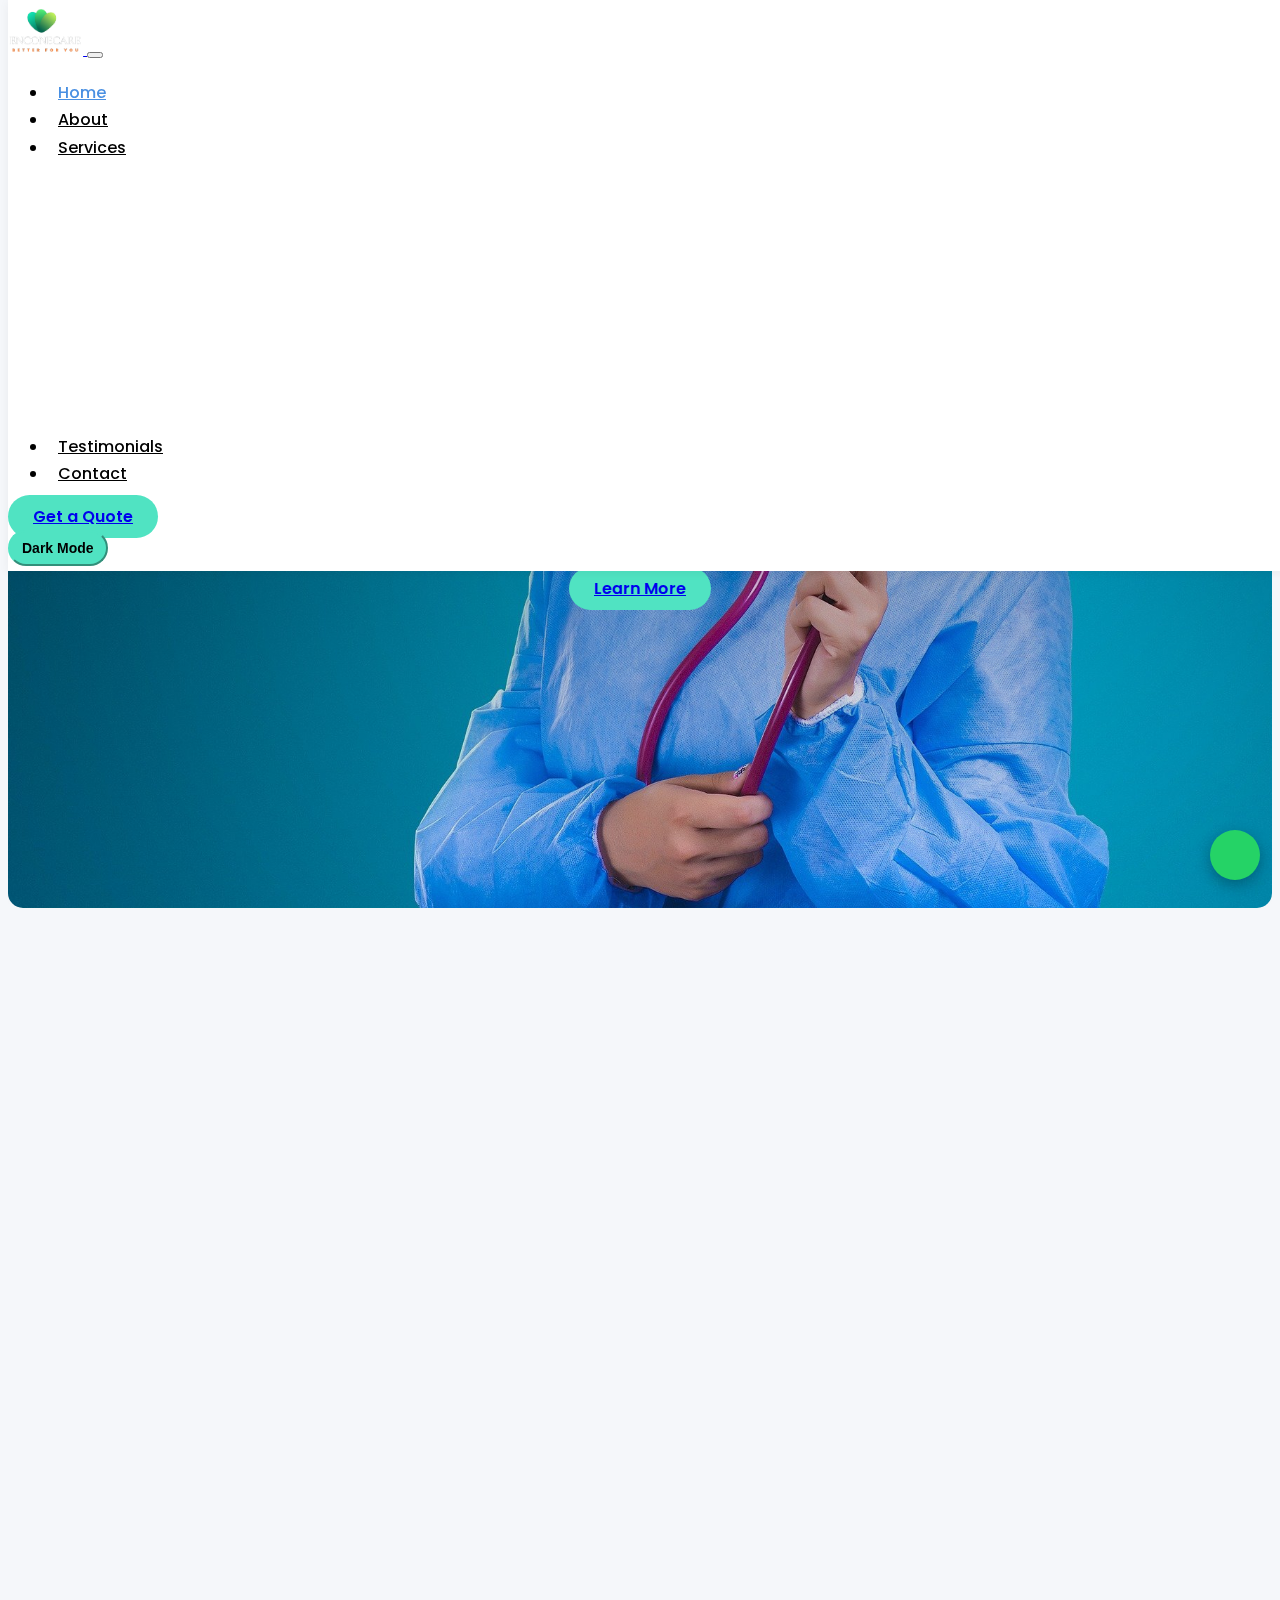
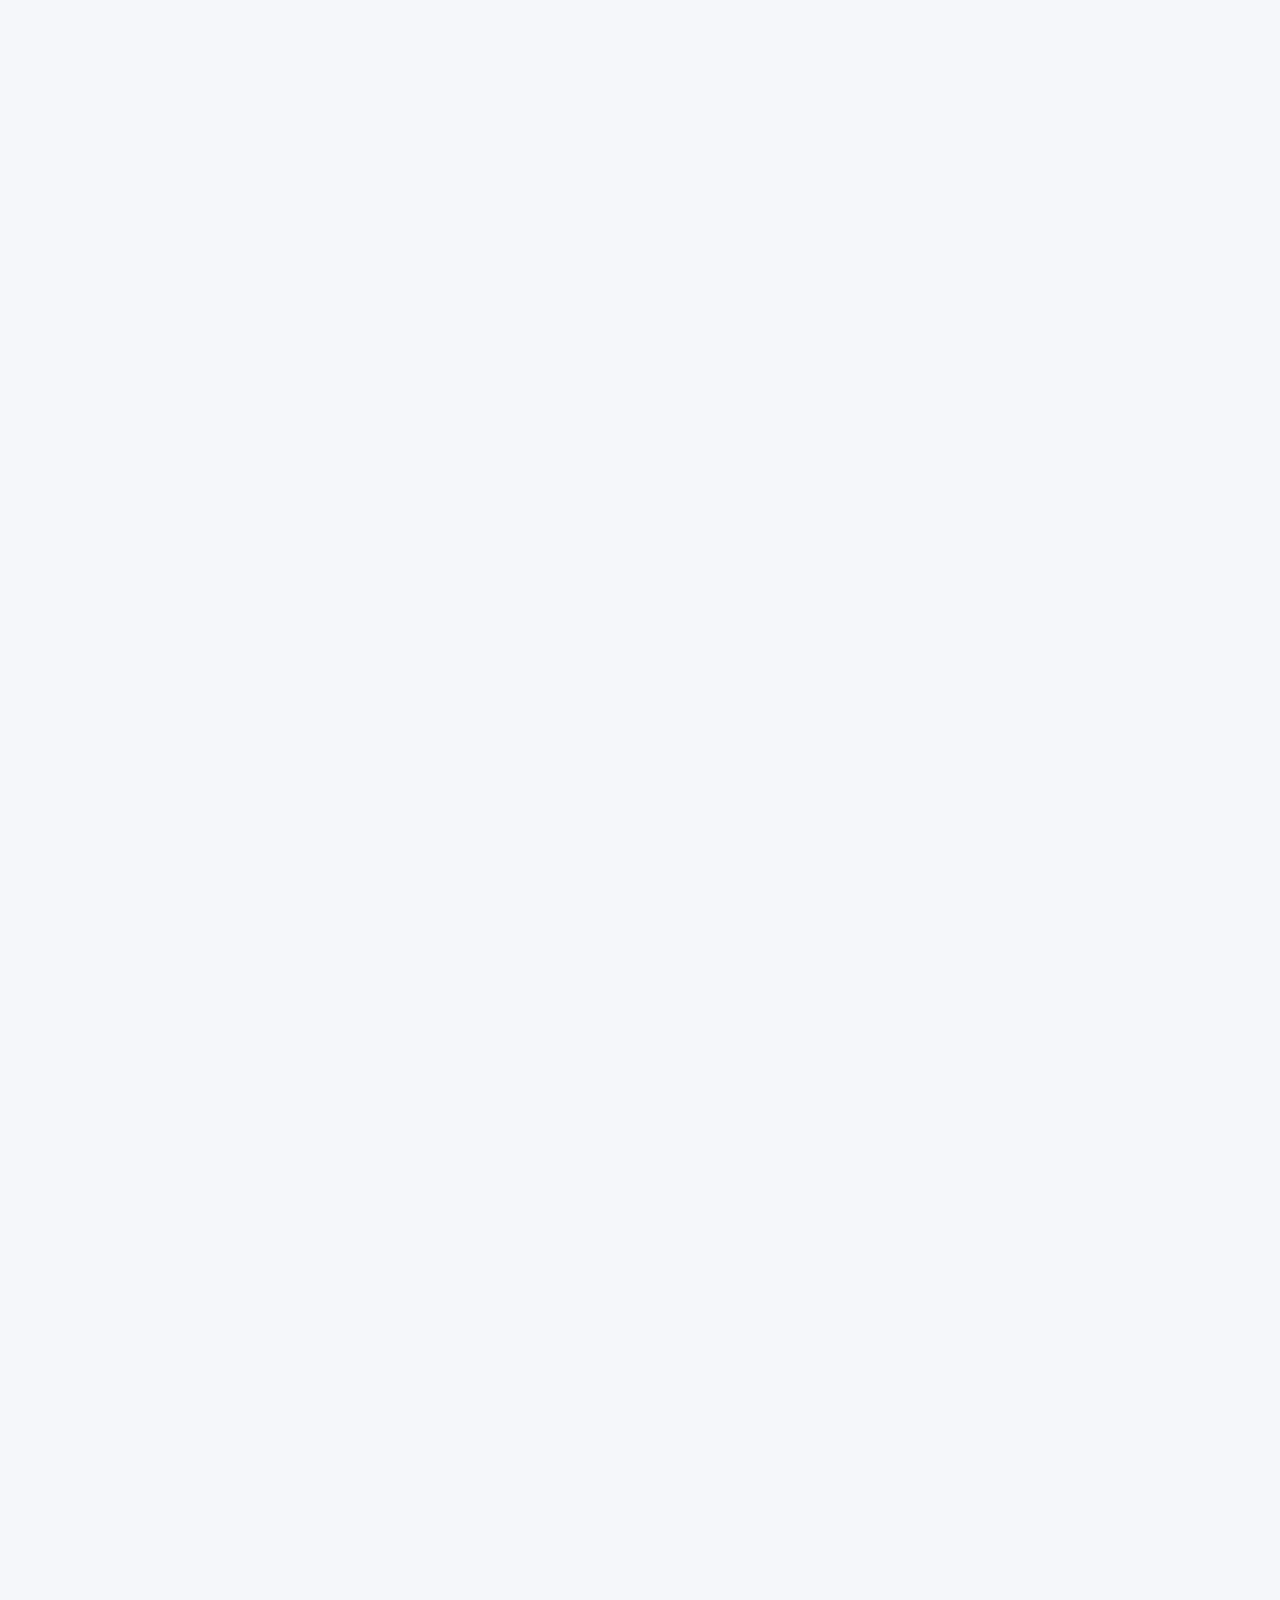
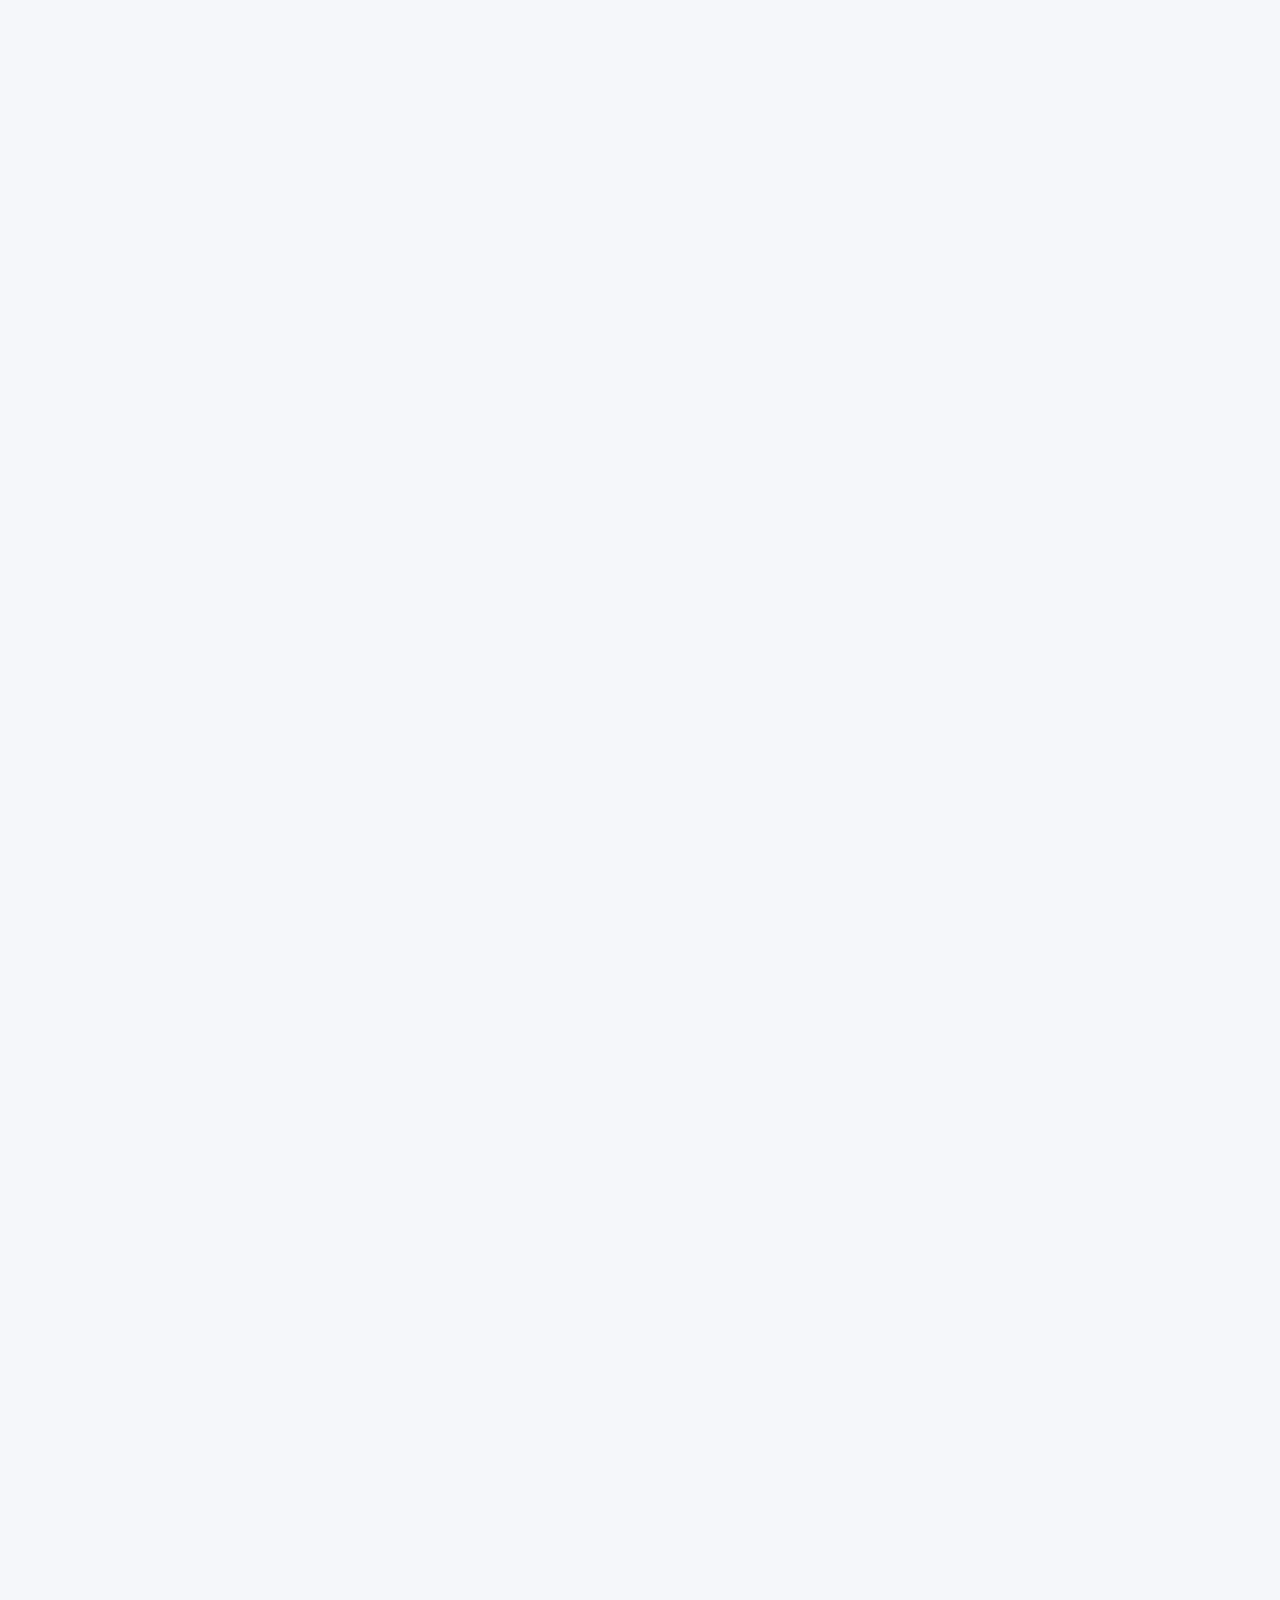
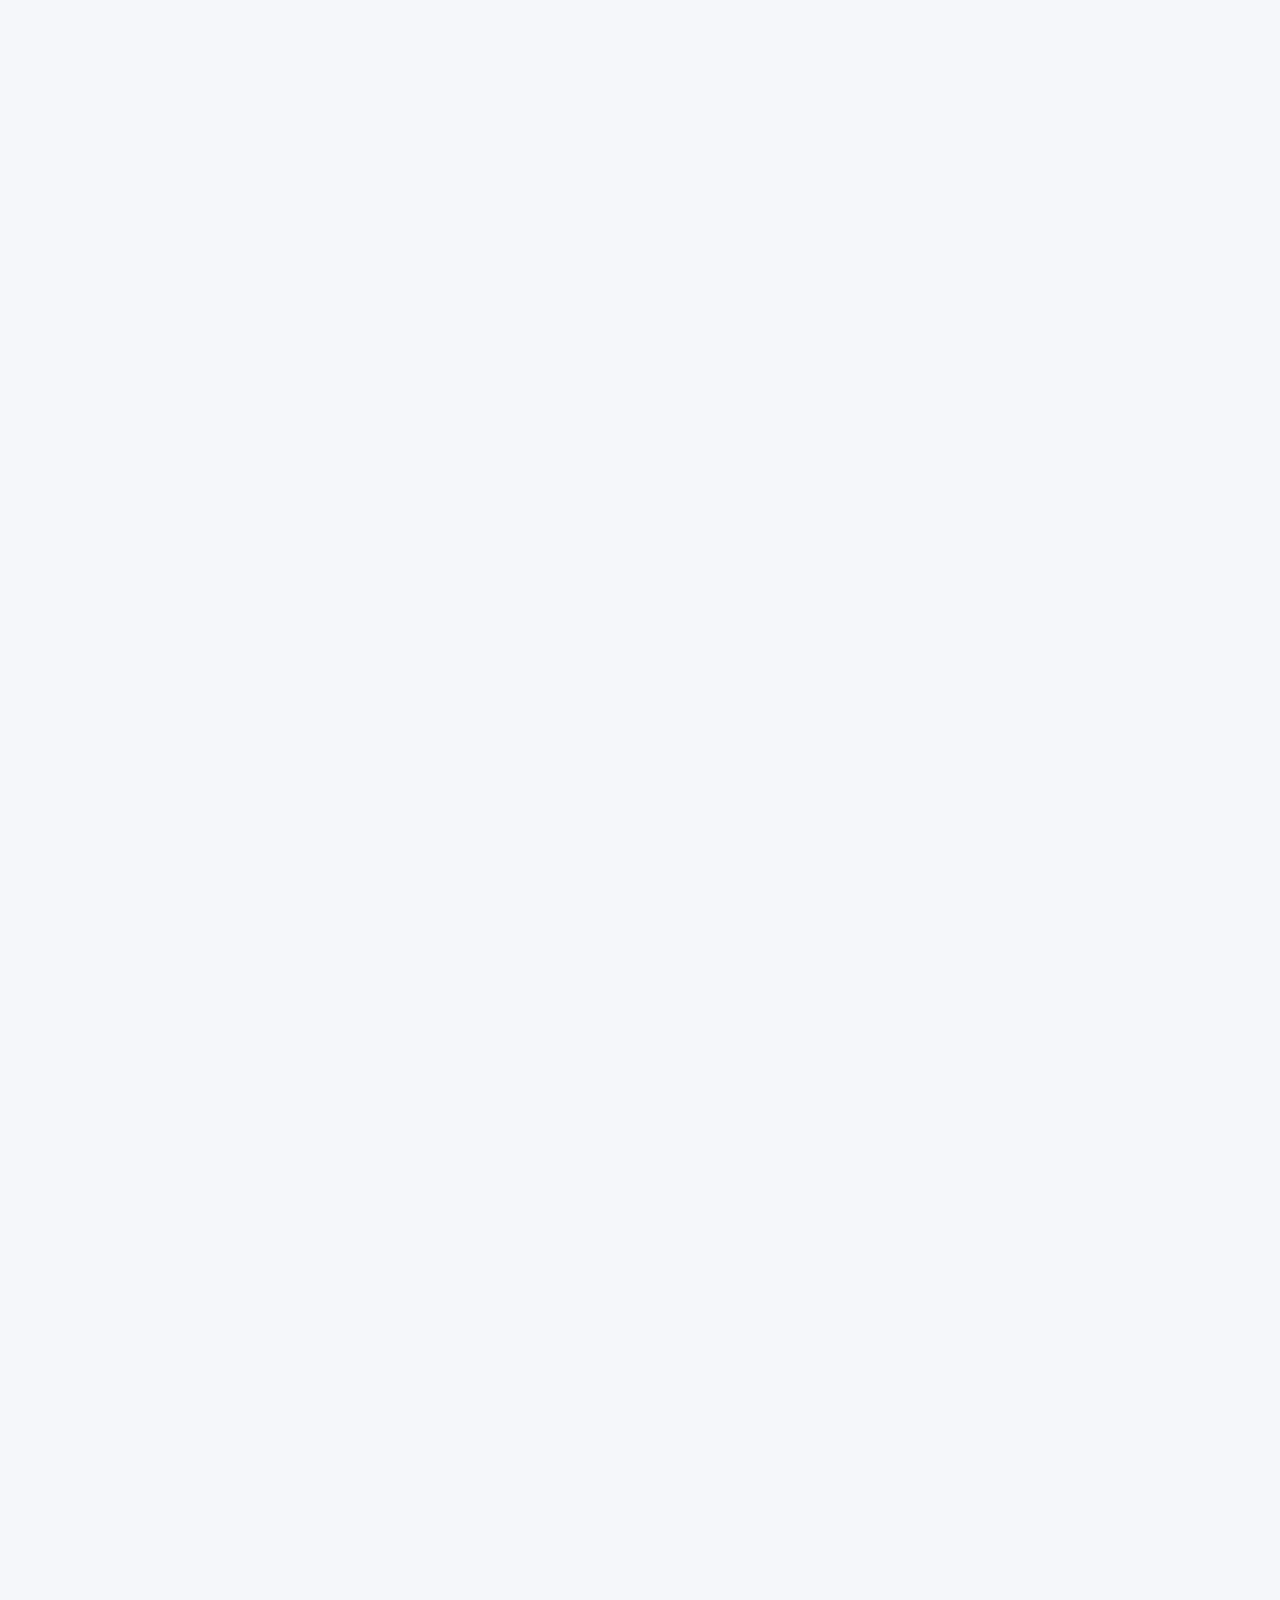
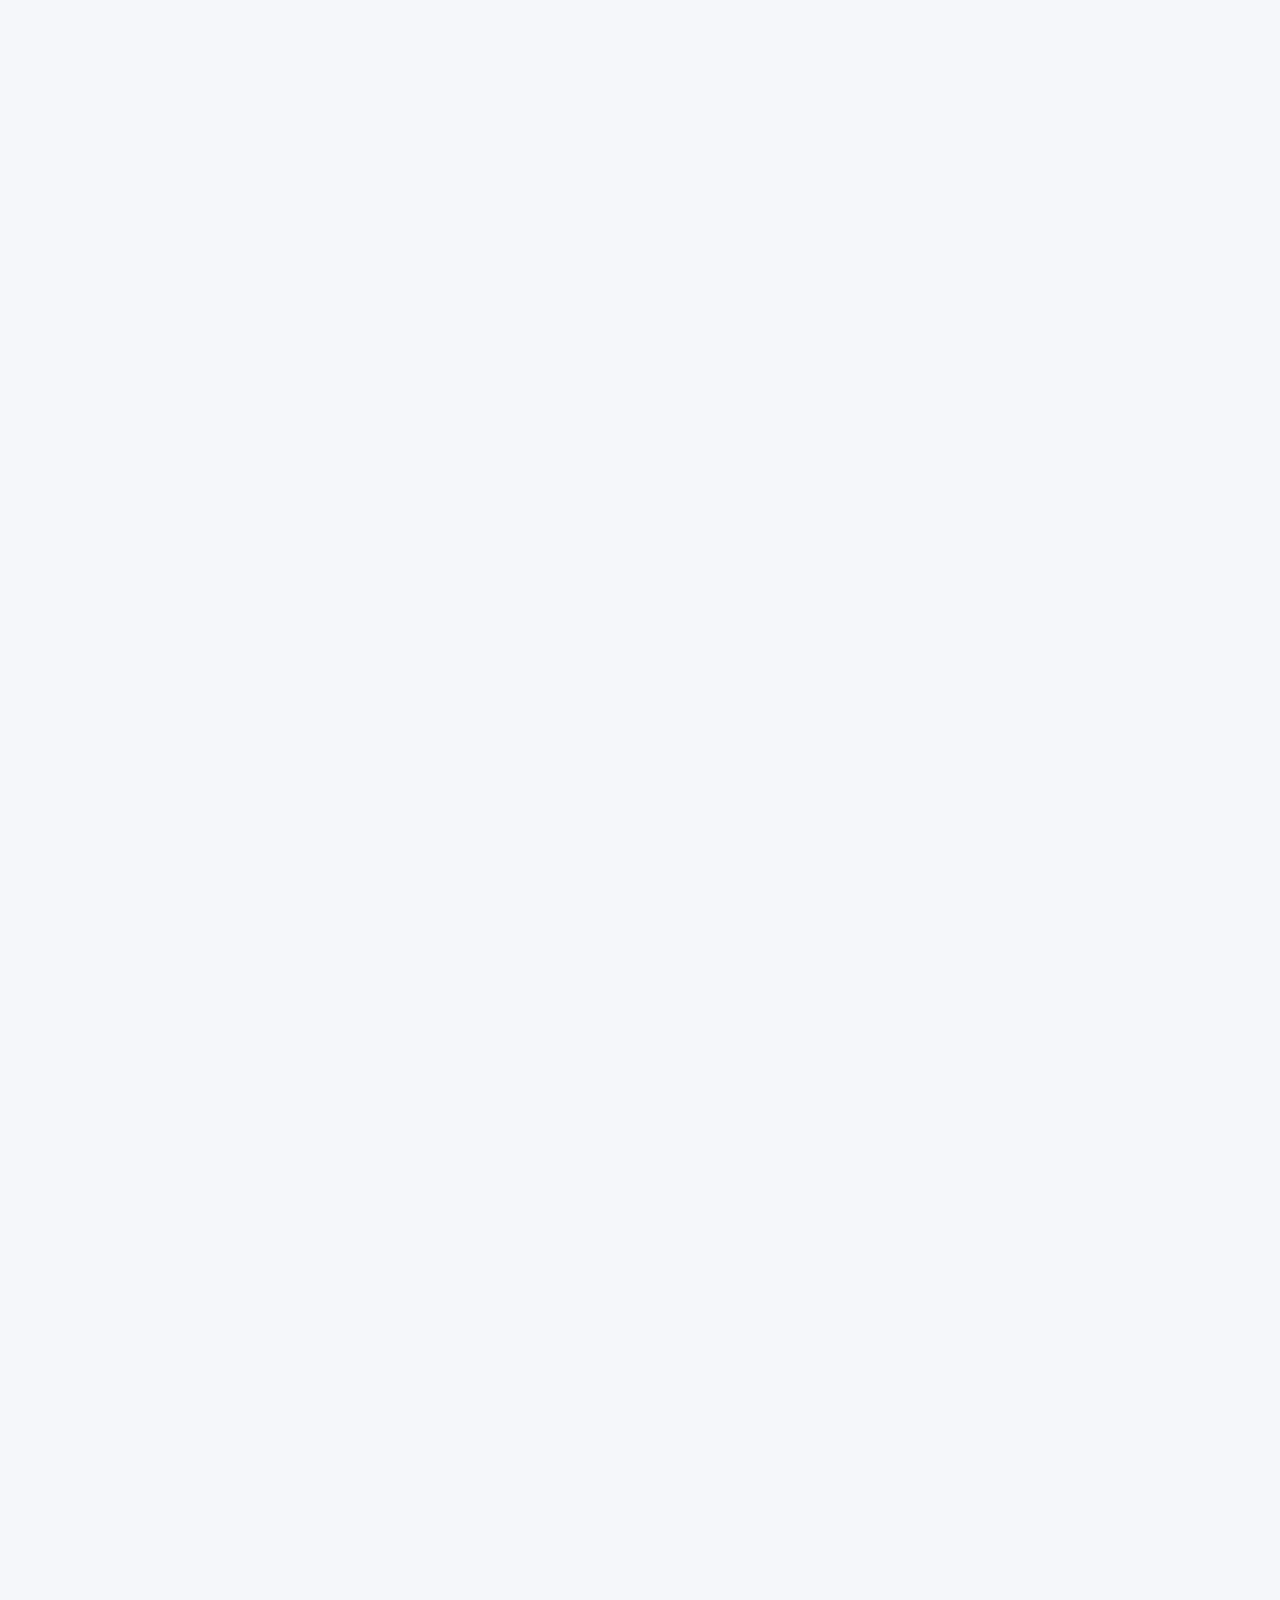
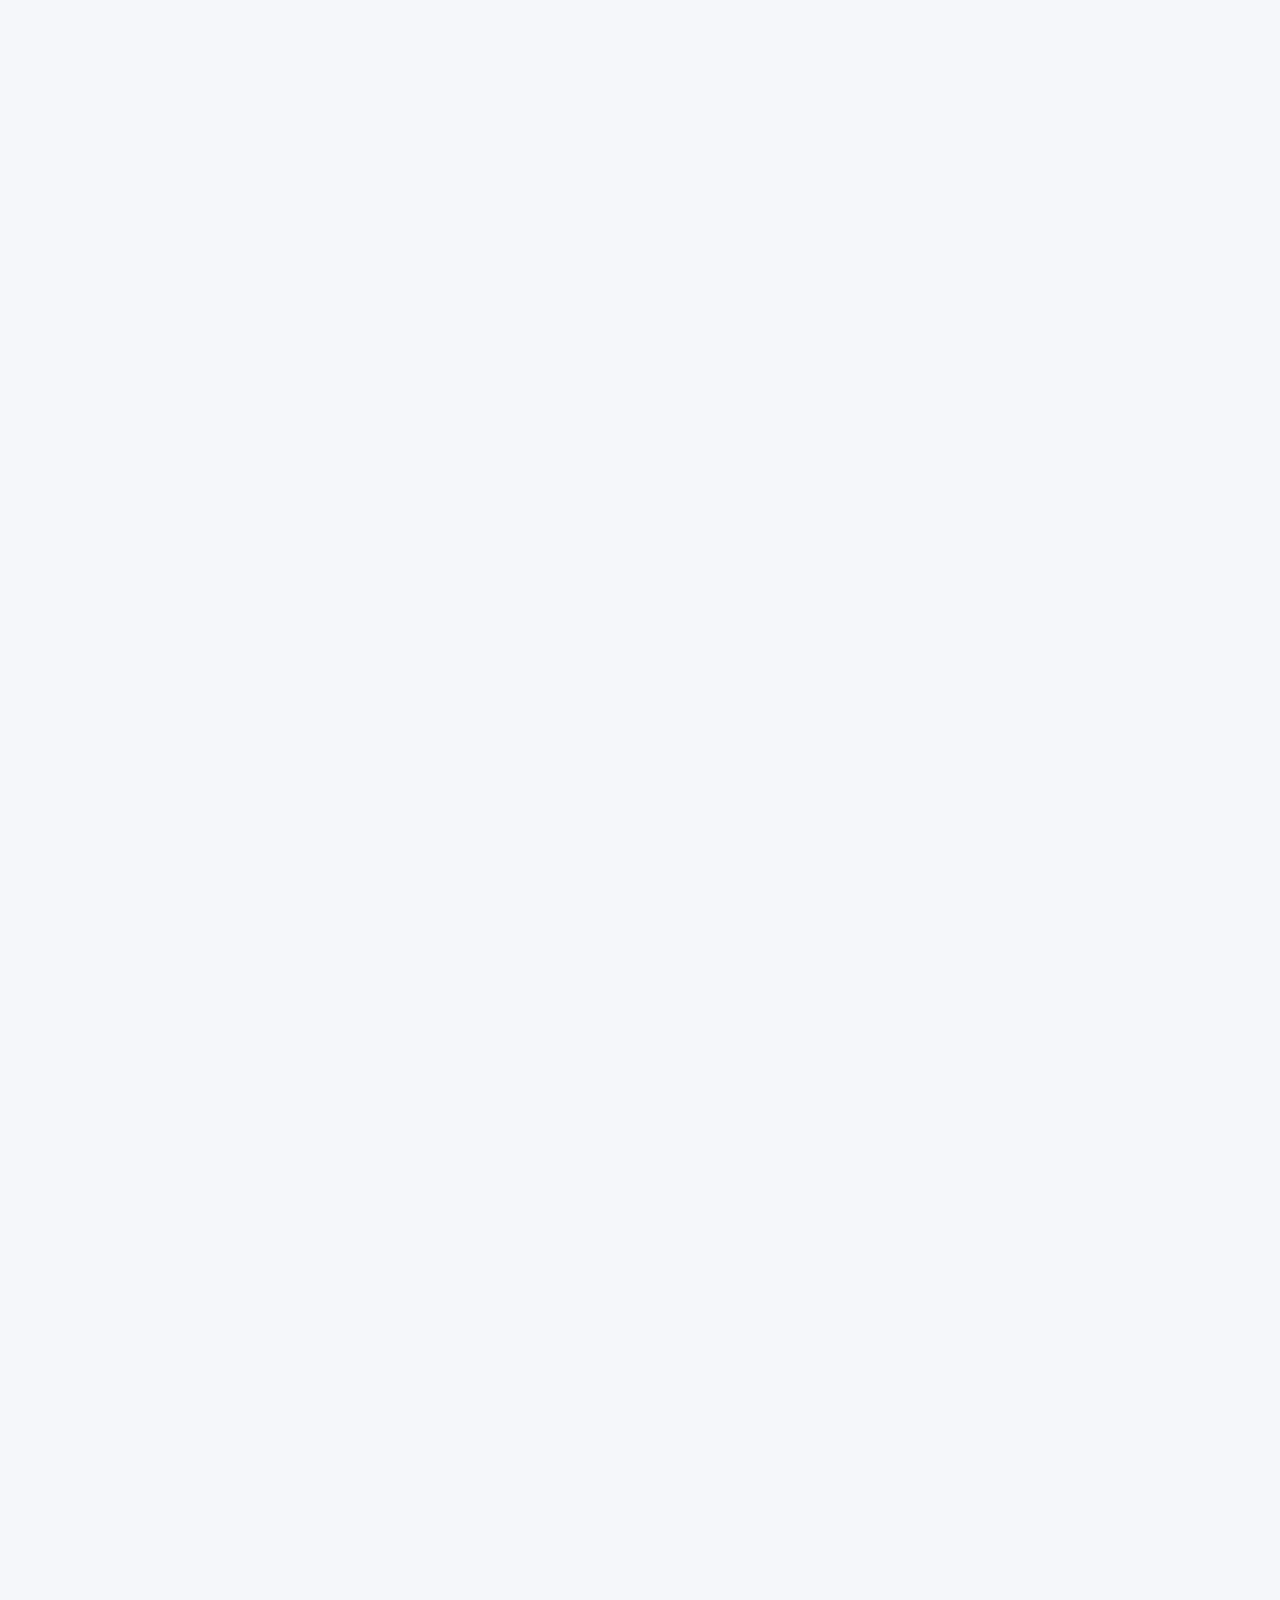
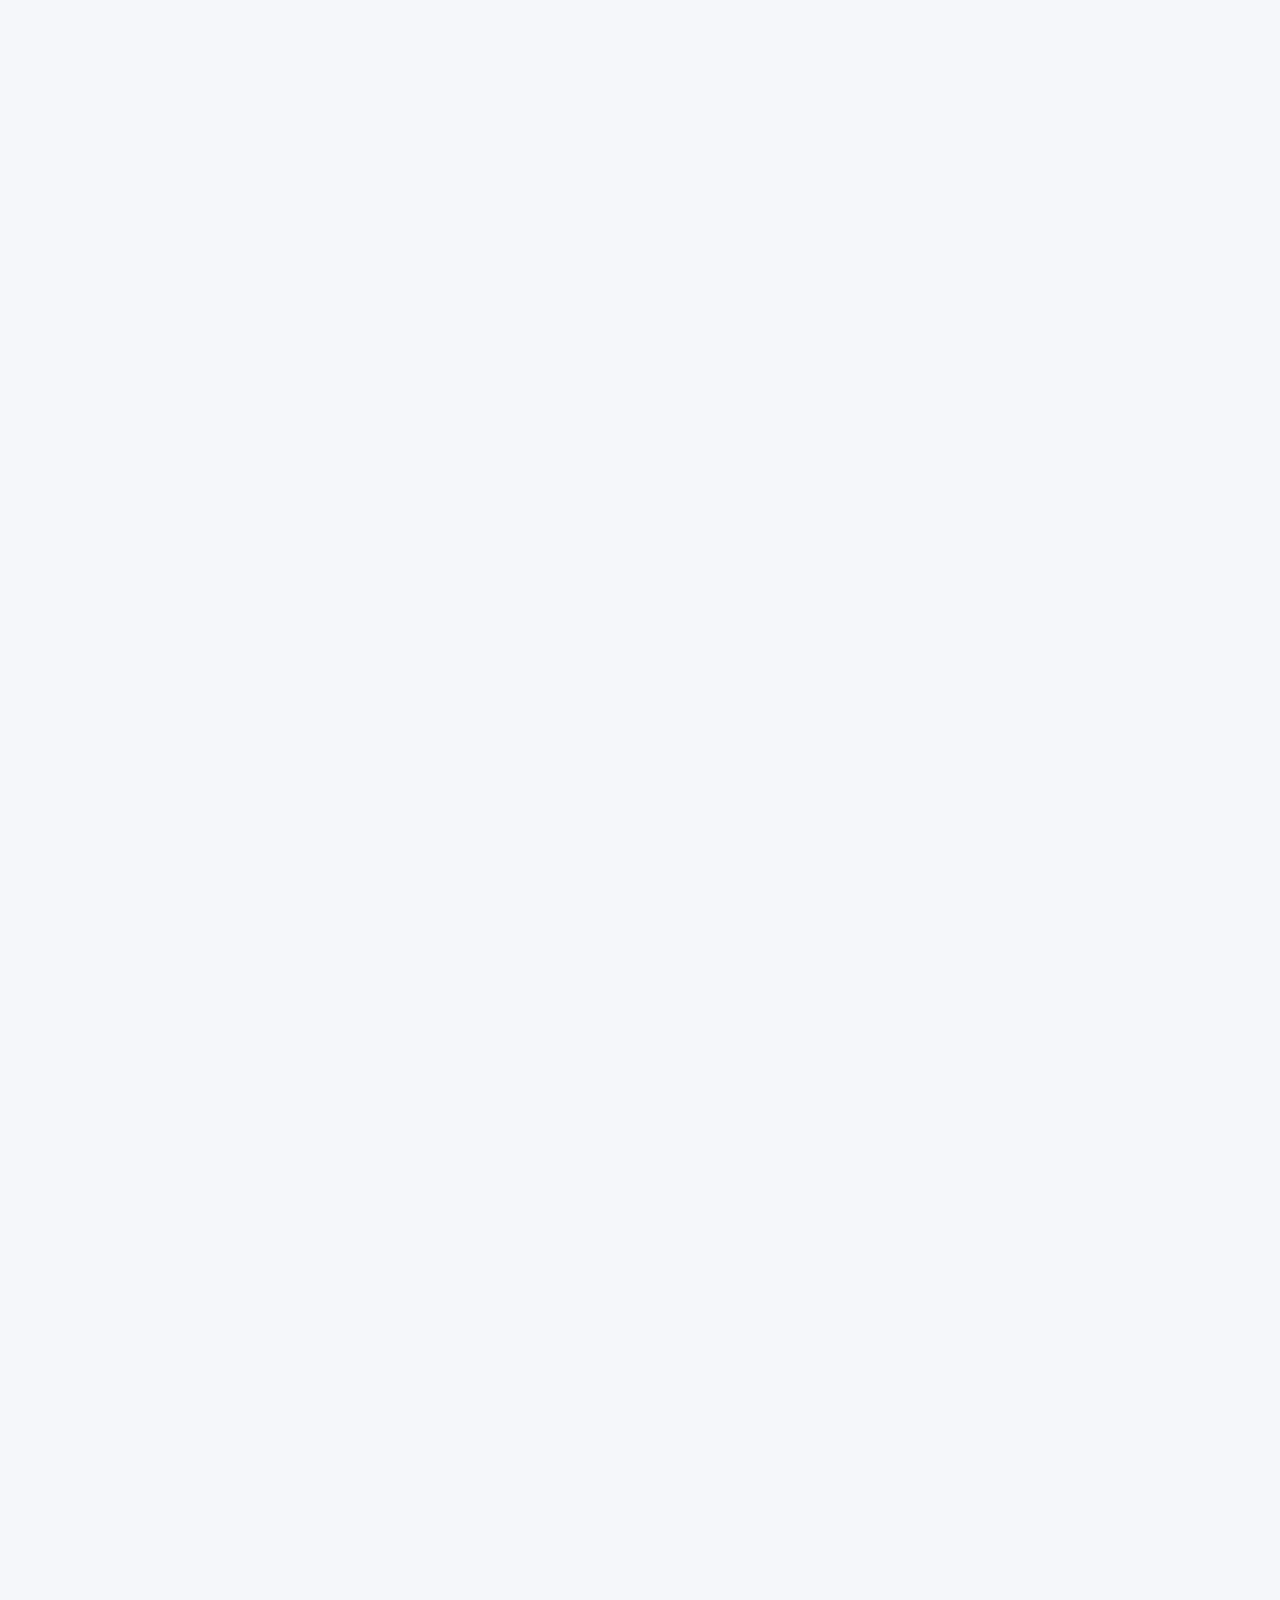
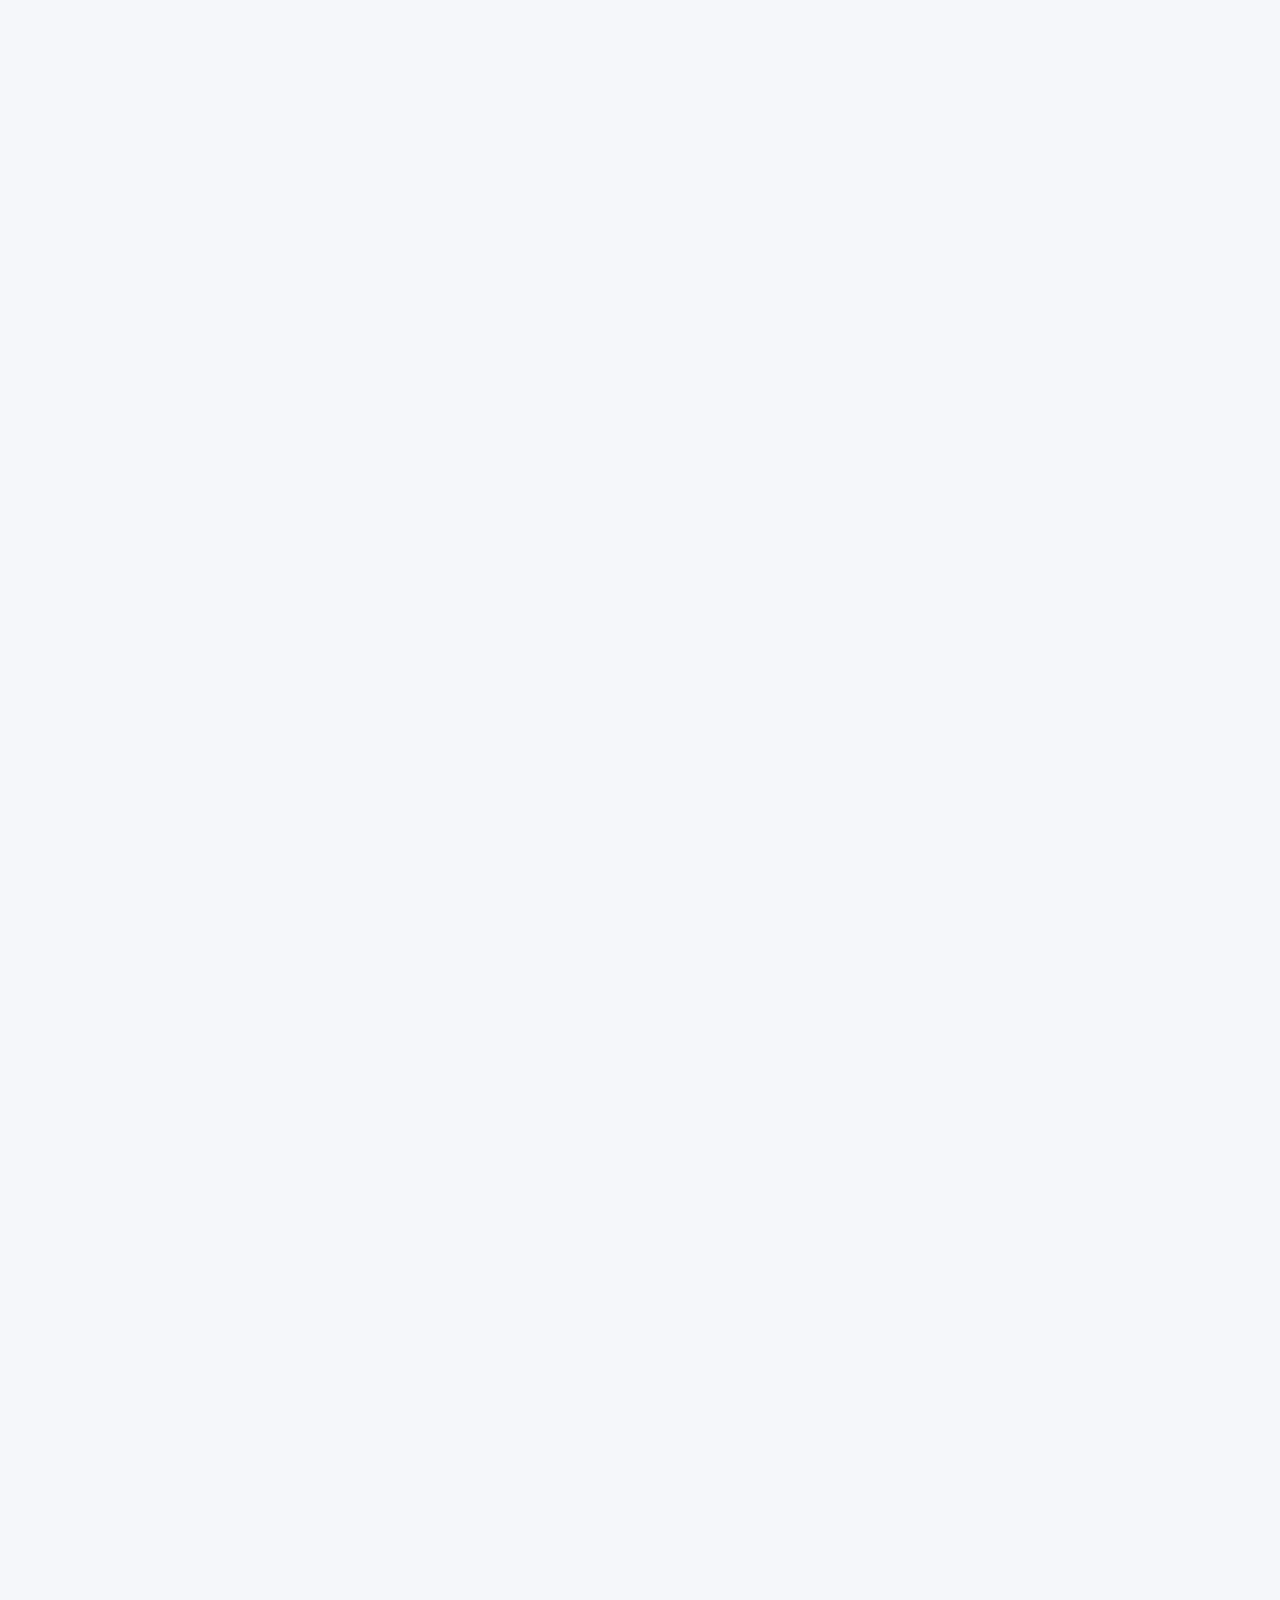
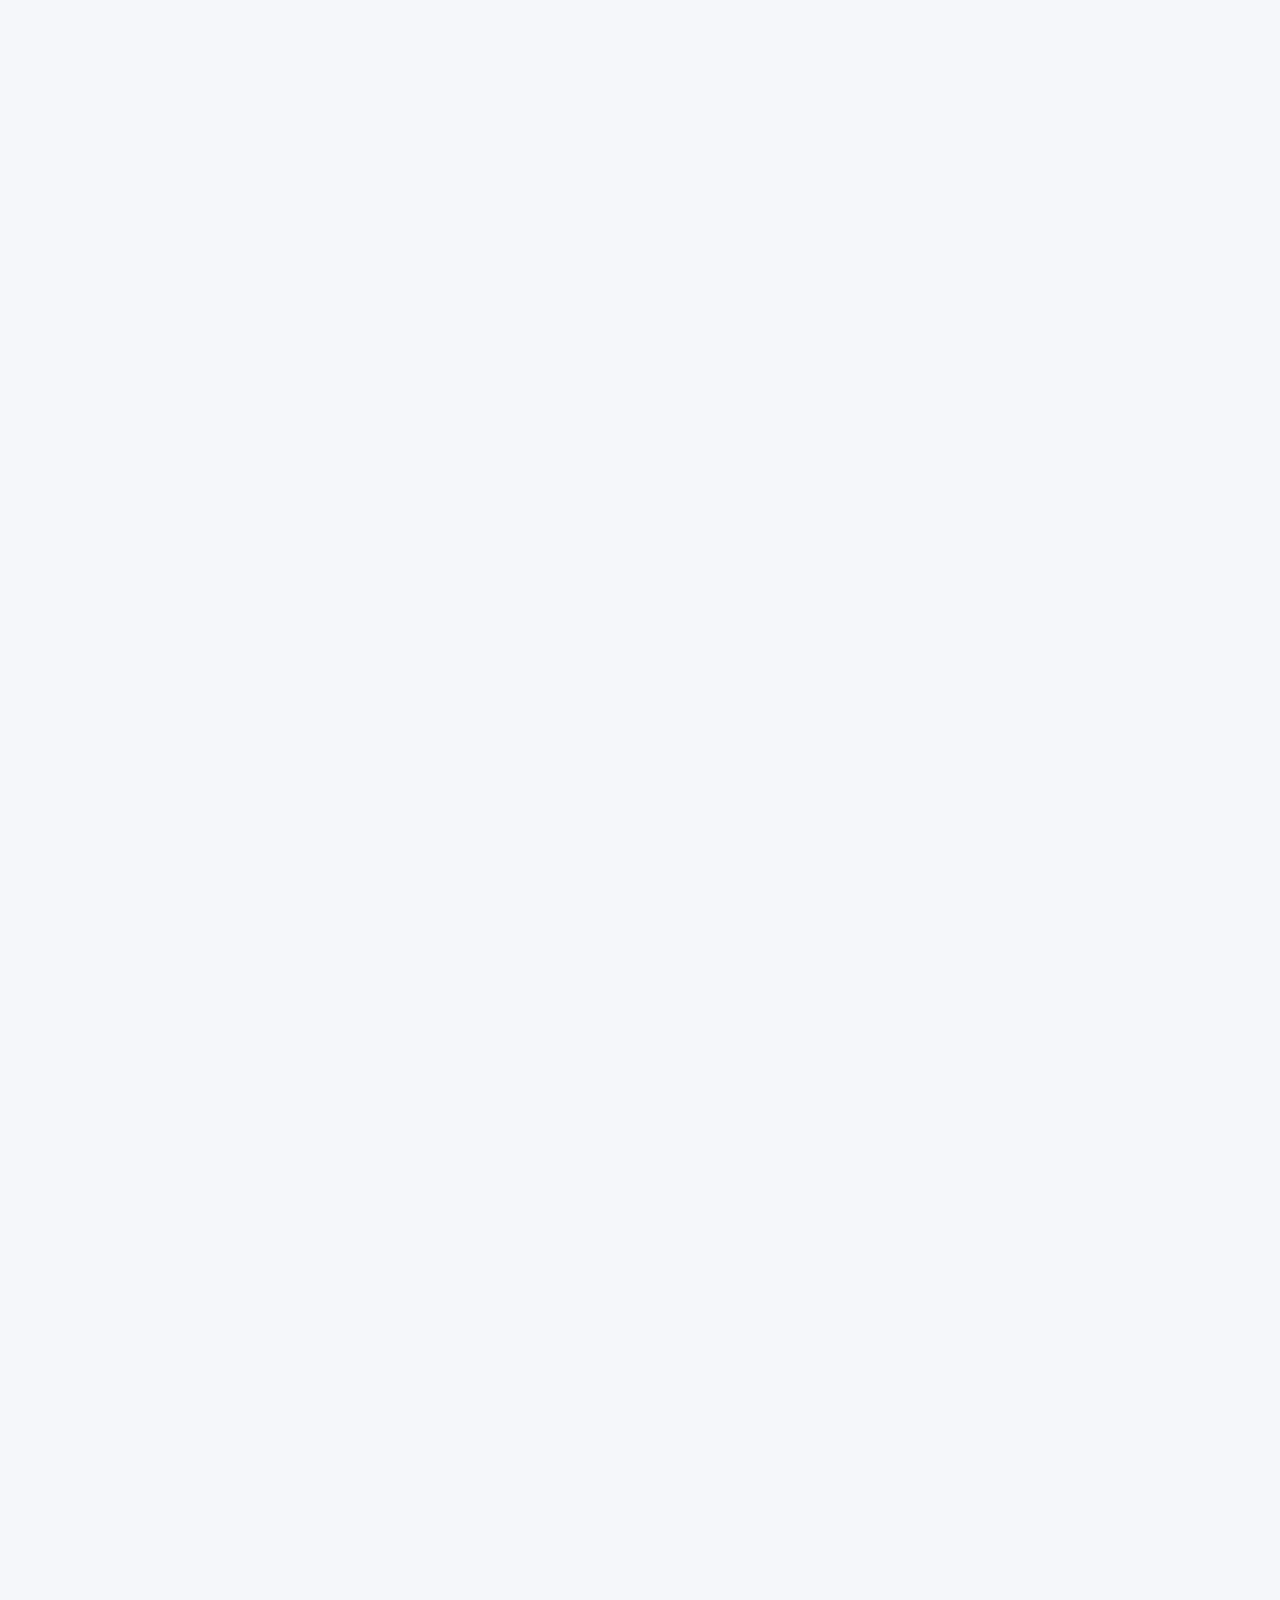
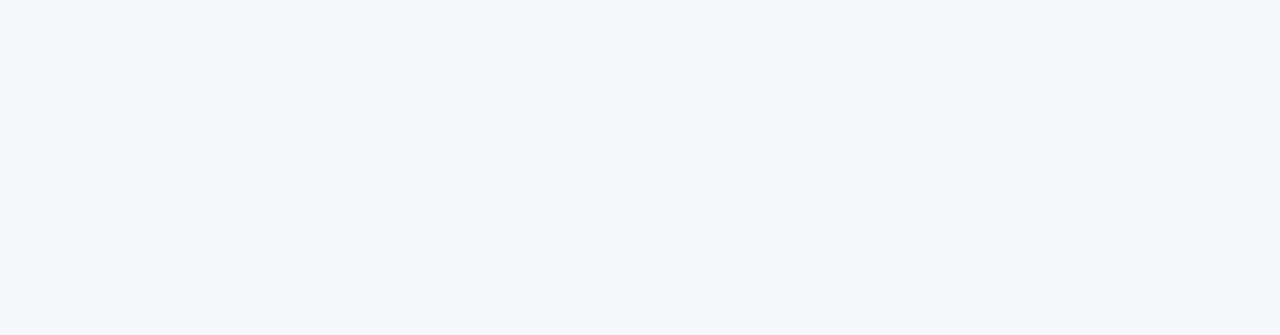
<file: index.html>
<!DOCTYPE html>
<html lang="en">

<head>
    <meta charset="utf-8">
    <meta name="viewport" content="width=device-width, initial-scale=1, shrink-to-fit=no">
    <meta name="description" content="EnconeCare: A leading nursing agency in Delhi, India, providing compassionate and professional male/female nurses, attendants, and specialized care for newborns, mothers, and the elderly.">
    <meta name="keywords" content="EnconeCare, nursing agency, home care, patient care, elder care, newborn care, male nurse, female nurse, attendant, Delhi, India">
    <meta name="author" content="EnconeCare">
    <title>EnconeCare - Your Health, Our Priority</title>

    <script>
        // Immediately set the theme on page load to prevent flickering
        (function() {
            const savedTheme = localStorage.getItem('darkMode');
            const systemPrefersDark = window.matchMedia && window.matchMedia('(prefers-color-scheme: dark)').matches;

            if (savedTheme === "enabled" || (savedTheme === null && systemPrefersDark)) {
                document.documentElement.classList.add('dark-mode');
            }
        })();
    </script>

    <link rel="shortcut icon" href="Images/logo_raw_8112.png">
    <link rel="icon" href="Images/logo_raw_8112.png">

    <link rel="preconnect" href="https://fonts.googleapis.com">
    <link rel="preconnect" href="https://fonts.gstatic.com" crossorigin>
    <link href="https://fonts.googleapis.com/css2?family=Poppins:wght@300;400;500;600;700&family=Lora:wght@400;500;600&display=swap" rel="stylesheet">

    <link href="https://cdn.jsdelivr.net/npm/bootstrap@5.1.3/dist/css/bootstrap.min.css" rel="stylesheet" integrity="sha384-1BmE4kWBq78iYhFldvKuhfTAU6auU8tT94WrHftjDbrCEXSU1oBoqyl2QvZ6jIW3" crossorigin="anonymous">

    <link href="https://cdn.lineicons.com/3.0/lineicons.css" rel="stylesheet">
    <link rel="stylesheet" href="https://cdnjs.cloudflare.com/ajax/libs/font-awesome/6.5.1/css/all.min.css" />
    
    <link rel="stylesheet" href="style.css">

    <script async src="https://www.googletagmanager.com/gtag/js?id=G-SW0RQ8WG4N"></script>
    <script>
        window.dataLayer = window.dataLayer || [];
        function gtag() { dataLayer.push(arguments); }
        gtag('js', new Date());
        gtag('config', 'G-SW0RQ8WG4N');
    </script>
</head>

<body>

    <div class="preloader">
        <div class="spinner"></div>
    </div>

    <header class="header-area">
        <nav class="navbar navbar-expand-lg navbar-light bg-light">
            <div class="container">
                <a class="navbar-brand" href="index.html">
                    <img src="Images/logo_raw_8112.png" alt="EnconeCare Logo" class="logo">
                </a>
                <button class="navbar-toggler" type="button" data-bs-toggle="collapse" data-bs-target="#navbarNav" aria-controls="navbarNav" aria-expanded="false" aria-label="Toggle navigation">
                    <span class="navbar-toggler-icon"></span>
                </button>
                <div class="collapse navbar-collapse" id="navbarNav">
                    <ul class="navbar-nav ms-auto">
                        <li class="nav-item">
                            <a class="nav-link active" href="index.html">Home</a>
                        </li>
                        <li class="nav-item">
                            <a class="nav-link" href="#about">About</a>
                        </li>
                        <li class="nav-item dropdown">
                            <a class="nav-link dropdown-toggle" href="#" id="navbarDropdown" role="button" data-bs-toggle="dropdown" aria-expanded="false">
                                Services
                            </a>
                            <ul class="dropdown-menu" aria-labelledby="navbarDropdown">
                                <li><a class="dropdown-item" href="male-female-nursing-staff.html">Male/Female Nursing Staff</a></li>
                                <li><a class="dropdown-item" href="male-female-attendants.html">Male/Female Attendants</a></li>
                                <li><a class="dropdown-item" href="elder-senior-citizen-care.html">Elder & Senior Citizen Care</a></li>
                                <li><a class="dropdown-item" href="nanny-baby-care.html">Nanny & Baby Care</a></li>
                                <li><a class="dropdown-item" href="specialized-patient-care.html">Specialized Patient Care</a></li>
                                <li><a class="dropdown-item" href="post-operative-care.html">Post-Operative Care</a></li>
                                <li><a class="dropdown-item" href="physiotherapy.html">Physiotherapy</a></li>
                                <li><a class="dropdown-item" href="sleep-study-test.html">Sleep Study Test</a></li>
                                <li><a class="dropdown-item" href="injection-visit.html">Injection Visit</a></li>
                                <li><a class="dropdown-item" href="doctor-visit.html">Doctor Visit</a></li>
                            </ul>
                        </li>
                        <li class="nav-item">
                            <a class="nav-link" href="#testimonials">Testimonials</a>
                        </li>
                        <li class="nav-item">
                            <a class="nav-link" href="#contact">Contact</a>
                        </li>
                    </ul>
                    <a href="#contact" class="btn btn-primary ms-lg-3">Get a Quote</a>
                    <div class="dark-mode-toggle-switch ms-lg-3">
                        <button id="dark-mode-toggle-button" class="btn btn-primary">Dark Mode</button>
                    </div>
                </div>
            </div>
        </nav>
    </header>

    <section class="hero-section">
        <div id="heroCarousel" class="carousel slide" data-bs-ride="carousel">
            <div class="carousel-inner">
                <div class="carousel-item active">
                    <img src="Images/img1.jpg" class="d-block w-100" alt="...">
                </div>
                <div class="carousel-item">
                    <img src="Images/img2.jpg" class="d-block w-100" alt="...">
                </div>
                <div class="carousel-item">
                    <img src="Images/img3.jpg" class="d-block w-100" alt="...">
                </div>
                
              
            </div>
        </div>
        <div class="hero-overlay"></div>
        <div class="container h-100">
            <div class="row h-100 align-items-center">
                <div class="col-12 text-center">
                    <h1 class="display-3 text-white">EnconeCare</h1>
                    <p class="lead text-white my-4">Your Health, Our Priority. Compassionate and professional care at your doorstep.</p>
                    <a href="#about" class="btn btn-primary btn-lg">Learn More</a>
                </div>
            </div>
        </div>
    </section>

    <section id="about" class="section-padding">
        <div class="container">
            <div class="row align-items-center">
                <div class="col-lg-6">
                    <h2 class="section-title">Welcome to EnconeCare</h2>
                    <p>ENCONECARE, established in 2022 and situated in Delhi, is a leading nursing agency in India. We are renowned for providing high-quality, professional staff who deliver unparalleled services. Our primary goal is customer satisfaction, and we continuously strive to enhance our services to meet the evolving needs of our clients.</p>
                    <p>We are dedicated to understanding and fulfilling your needs in the best possible way. EnconeCare offers a range of services including male and female nurses, newborn baby care, pregnancy and mother care, as well as nursing aides (Ayaa) and attendants. We aim to build lasting and cherished relationships with our clients.</p>
                </div>
                <div class="col-lg-5 offset-lg-1 mt-4 mt-lg-0 inquiry-column-bg">
                    <div class="inquiry-form">
                        <h3 class="contact-heading text-center">Quick Enquiry</h3>
                        <p class="text-center mb-4">Let us know your needs, and we'll provide the best care solution for you.</p>
                        <form action="YOUR_WEB_APP_URL" method="POST">
                            <div class="form-group mb-3">
                                <label for="inquiry-name" class="visually-hidden">Name</label>
                                <input type="text" class="form-control" id="inquiry-name" name="name" placeholder="Name" required>
                            </div>
                            <div class="form-group mb-3">
                                <label for="inquiry-contact" class="visually-hidden">Contact No.</label>
                                <input type="tel" class="form-control" id="inquiry-contact" name="contact" placeholder="Contact No." required>
                            </div>
                            <div class="form-group mb-3">
                                <label for="inquiry-email" class="visually-hidden">Email</label>
                                <input type="email" class="form-control" id="inquiry-email" name="email" placeholder="E-Mail" required>
                            </div>
                            <div class="form-group mb-4">
                                <label for="inquiry-message" class="visually-hidden">Message</label>
                                <textarea class="form-control" id="inquiry-message" name="message" placeholder="Message" required rows="4"></textarea>
                            </div>
                            <button class="btn btn-primary w-100 inquiry-btn" type="submit">Send Enquiry</button>
                        </form>
                    </div>
                </div>
            </div>
        </div>
    </section>

    <section id="services" class="section-padding bg-light">
        <div class="container">
            <div class="row">
                <div class="col-12 text-center">
                    <h2 class="section-title">Our Services</h2>
                    <p class="section-subtitle">We offer a wide range of in-home care services to meet your needs.</p>
                </div>
            </div>
            <div class="row">
                <div class="col-md-6 col-lg-4 mb-4">
                    <div class="service-card">
                        <a href="male-female-nursing-staff.html">
                            <div class="service-icon">
                                <i class="lni lni-users"></i>
                            </div>
                        </a>
                        <h3 class="service-title">Male/Female Nursing Staff</h3>
                        <p class="service-text">Reliable and experienced male and female nursing staff for diverse client needs. Our nurses are trained to provide excellent patient care and hospitality.</p>
                    </div>
                </div>
                <div class="col-md-6 col-lg-4 mb-4">
                    <div class="service-card">
                        <a href="male-female-attendants.html">
                            <div class="service-icon">
                                <i class="lni lni-sthethoscope"></i>
                            </div>
                        </a>
                        <h3 class="service-title">Male/Female Attendants</h3>
                        <p class="service-text">Skilled attendants for administering medication, assisting with mobility, feeding, grooming, and monitoring vitals for 12 or 24-hour shifts.</p>
                    </div>
                </div>
                <div class="col-md-6 col-lg-4 mb-4">
                    <div class="service-card">
                        <a href="elder-senior-citizen-care.html">
                            <div class="service-icon">
                                <i class="lni lni-first-aid"></i>
                            </div>
                        </a>
                        <h3 class="service-title">Elder & Senior Citizen Care</h3>
                        <p class="service-text">Compassionate caretakers who follow every step according to the needs of the elderly, ensuring their comfort and well-being.</p>
                    </div>
                </div>
                <div class="col-md-6 col-lg-4 mb-4">
                    <div class="service-card">
                        <a href="nanny-baby-care.html">
                            <div class="service-icon">
                                <i class="lni lni-heart"></i>
                            </div>
                        </a>
                        <h3 class="service-title">Nanny & Baby Care</h3>
                        <p class="service-text">Dedicated to the joy and care of children, we provide nannies who create a safe, nurturing, and playful environment for your little ones.</p>
                    </div>
                </div>
                <div class="col-md-6 col-lg-4 mb-4">
                    <div class="service-card">
                        <a href="specialized-patient-care.html">
                            <div class="service-icon">
                                <i class="lni lni-wheelchair"></i>
                            </div>
                        </a>
                        <h3 class="service-title">Specialized Patient Care</h3>
                        <p class="service-text">Expert care for bed-ridden patients, those with knee replacements, neurological conditions, paralysis, and other specific medical needs.</p>
                    </div>
                </div>
                <div class="col-md-6 col-lg-4 mb-4">
                    <div class="service-card">
                        <a href="post-operative-care.html">
                            <div class="service-icon">
                                <i class="lni lni-pulse"></i>
                            </div>
                        </a>
                        <h3 class="service-title">Post-Operative Care</h3>
                        <p class="service-text">Professional assistance during the crucial recovery period after surgery to ensure a smooth and safe healing process at home.</p>
                    </div>
                </div>
                <div class="col-md-6 col-lg-4 mb-4">
                    <div class="service-card">
                        <a href="physiotherapy.html">
                            <div class="service-icon">
                                <i class="lni lni-pulse"></i>
                            </div>
                        </a>
                        <h3 class="service-title">Physiotherapy</h3>
                        <p class="service-text">Personalized physiotherapy sessions at home to help you recover from injury, surgery, or illness.</p>
                    </div>
                </div>
                <div class="col-md-6 col-lg-4 mb-4">
                    <div class="service-card">
                        <a href="sleep-study-test.html">
                            <div class="service-icon">
                                <i class="fas fa-bed"></i>
                            </div>
                        </a>
                        <h3 class="service-title">Sleep Study Test</h3>
                        <p class="service-text">Comprehensive sleep study tests conducted in the comfort of your home to diagnose and treat sleep disorders.</p>
                    </div>
                </div>
                <div class="col-md-6 col-lg-4 mb-4">
                    <div class="service-card">
                        <a href="injection-visit.html">
                            <div class="service-icon">
                                <i class="lni lni-syringe"></i>
                            </div>
                        </a>
                        <h3 class="service-title">Injection Visit</h3>
                        <p class="service-text">Convenient and professional injection services at home by our qualified nursing staff.</p>
                    </div>
                </div>
                <div class="col-md-6 col-lg-4 mb-4">
                    <div class="service-card">
                        <a href="doctor-visit.html">
                            <div class="service-icon">
                                <i class="lni lni-user"></i>
                            </div>
                        </a>
                        <h3 class="service-title">Doctor Visit</h3>
                        <p class="service-text">Schedule a visit from our experienced doctors for consultation and treatment at home.</p>
                    </div>
                </div>
            </div>
        </div>
    </section>

    <section id="medical-equipments" class="section-padding bg-light">
        <div class="container">
            <div class="row">
                <div class="col-12 text-center">
                    <h2 class="section-title">Medical Equipments</h2>
                    <p class="section-subtitle">We provide essential medical equipment for home care.</p>
                </div>
            </div>
            <div class="row">
                <div class="col-md-6 col-lg-4 mb-4">
                    <div class="service-card">
                        <img src="Images/oth1.webp" class="img-fluid rounded shadow-sm mb-3" alt="Oxygen Cylinder">
                        <h3 class="service-title">Oxygen Cylinder</h3>
                        <p class="service-text">High-quality oxygen cylinders for respiratory support at home.</p>
                    </div>
                </div>
                <div class="col-md-6 col-lg-4 mb-4">
                    <div class="service-card">
                        <img src="Images/oth2.jpg" class="img-fluid rounded shadow-sm mb-3" alt="Ventilator">
                        <h3 class="service-title">Ventilation</h3>
                        <p class="service-text">State-of-the-art ventilators for patients with breathing difficulties.</p>
                    </div>
                </div>
                <div class="col-md-6 col-lg-4 mb-4">
                    <div class="service-card">
                        <img src="Images/wh&ch.jfif" class="img-fluid rounded shadow-sm mb-3" alt="X-Ray Machine">
                        <h3 class="service-title">Wheel Chair & Bed</h3>
                        <p class="service-text">Equipped with advanced features, playing a crucial role in the recovery process.</p>
                    </div>
                </div>
<div class="col-md-6 col-lg-4 mb-4">
    <div class="service-card">
        <img src="Images/medical-diagnostic550.jpg" class="img-fluid rounded shadow-sm mb-3" alt="Diagnostics Equipment">
        <h3 class="service-title">Diagnostics Equipment</h3>
        <p class="service-text">Advanced diagnostic equipment for accurate and timely diagnosis.</p>
    </div>
</div>
<div class="col-md-6 col-lg-4 mb-4">
    <div class="service-card">
        <img src="Images/monitor1.jpg" class="img-fluid rounded shadow-sm mb-3" alt="Monitor">
        <h3 class="service-title">Monitor</h3>
        <p class="service-text">High-resolution monitors for clear and precise medical imaging.</p>
    </div>
</div>
<div class="col-md-6 col-lg-4 mb-4">
    <div class="service-card">
        <img src="Images/sur.jfif" class="img-fluid rounded shadow-sm mb-3" alt="Surgical Equipment">
        <h3 class="service-title">Surgical Equipment</h3>
        <p class="service-text">A wide range of surgical equipment for various medical procedures.</p>
    </div>
</div>
            </div>
            <div class="row">
                <div class="col-12 text-center">
                    <p class="text-muted"><b> Other Equipments includes Weighing and Measuring Kits, Stretcher, etc..</b></p>
                </div>
            </div>
        </div>
    </section>

    <section id="why-us" class="section-padding">
        <div class="container">
            <div class="row">
                <div class="col-12 text-center">
                    <h2 class="section-title">Why Choose Us?</h2>
                    <p class="section-subtitle">We provide the best care for your loved ones.</p>
                </div>
            </div>
            <div class="row">
                <div class="col-md-6 col-lg-3 mb-4 text-center">
                    <div class="service-icon">
                        <i class="lni lni-users"></i>
                    </div>
                    <h3 class="service-title">Exp Male Female Attendent</h3>
                    <p class="service-text">Experts in caring bed ridden,knee replcement Neuro ,Paralysis etc.</p>
                </div>
                <div class="col-md-6 col-lg-3 mb-4 text-center">
                    <div class="service-icon">
                        <i class="lni lni-first-aid"></i>
                    </div>
                    <h3 class="service-title">Elders/Senior Citizen Care Taker</h3>
                    <p class="service-text">Follow every step according to Elders Need.</p>
                </div>
                <div class="col-md-6 col-lg-3 mb-4 text-center">
                    <div class="service-icon">
                        <i class="lni lni-sthethoscope"></i>
                    </div>
                    <h3 class="service-title">Exp.Male/Female Nurses</h3>
                    <p class="service-text">Our nurses are well qualified and trained.</p>
                </div>
                <div class="col-md-6 col-lg-3 mb-4 text-center">
                    <div class="service-icon">
                        <i class="lni lni-heart"></i>
                    </div>
                    <h3 class="service-title">Nanny Baby Care</h3>
                    <p class="service-text">We realizes to joys than to see children smile, hear them laugh, or watch them play. That is why we have dedicated ourselves to caring for children.</p>
                </div>
            </div>
        </div>
    </section>

    <section id="gallery" class="section-padding bg-light">
        <div class="container">
            <div class="row">
                <div class="col-12 text-center">
                    <h2 class="section-title">Our Gallery</h2>
                    <p class="section-subtitle">A glimpse into our compassionate care.</p>
                </div>
            </div>
            <div class="row">
                <div class="col-md-4 mb-4">
                    <img src="Images/g1.jpg" class="img-fluid rounded shadow-sm gallery-img" alt="Gallery Image 1">
                </div>
                <div class="col-md-4 mb-4">
                    <img src="Images/g2.jpg" class="img-fluid rounded shadow-sm gallery-img" alt="Gallery Image 2">
                </div>
                <div class="col-md-4 mb-4">
                    <img src="Images/g3.jpg" class="img-fluid rounded shadow-sm gallery-img" alt="Gallery Image 3">
                </div>
                <div class="col-md-4 mb-4">
                    <img src="Images/ng4.jpg" class="img-fluid rounded shadow-sm gallery-img" alt="Gallery Image 4">
                </div>
                <div class="col-md-4 mb-4">
                    <img src="Images/ng5.jpg" class="img-fluid rounded shadow-sm gallery-img" alt="Gallery Image 5">
                </div>
                <div class="col-md-4 mb-4">
                    <img src="Images/g6.jpg" class="img-fluid rounded shadow-sm gallery-img" alt="Gallery Image 6">
                </div>
            </div>
        </div>
    </section>

    <section id="testimonials" class="section-padding">
        <div class="container">
            <div class="row">
                <div class="col-12 text-center">
                    <h2 class="section-title">What Our Clients Say</h2>
                </div>
            </div>
            <div class="row">
                <div class="col-md-4">
                    <div class="testimonial-card">
                        <p>"EnconeCare has been a blessing for our family. Their caregivers are compassionate, professional, and truly dedicated to their work. We couldn't have asked for better care for our mother."</p>
                        <div class="testimonial-author">
                            
                            <div>
                                <h5>Puja Midha</h5>
                            </div>
                        </div>
                    </div>
                </div>
                <div class="col-md-4">
                    <div class="testimonial-card">
                        <p>"I am so grateful for the care and support EnconeCare has provided for my father. Their team is always there for us, and they have made a real difference in our lives."</p>
                        <div class="testimonial-author">
                            
                            <div>
                                <h5>Kawaljeet Sahai</h5>
                            </div>
                        </div>
                    </div>
                </div>
                <div class="col-md-4">
                    <div class="testimonial-card">
                        <p>"The caregivers at EnconeCare are simply the best. They are so kind and patient, and they have made a huge difference in my grandmother's life. I would recommend them to anyone."</p>
                        <div class="testimonial-author">
                           
                            <div>
                                <h5>Narendra Lal</h5>
                            </div>
                        </div>
                    </div>
                </div>
            </div>
        </div>
    </section>

    <section id="contact" class="section-padding bg-light">
        <div class="container">
            <div class="row">
                <div class="col-12 text-center">
                    <h2 class="section-title">Get in Touch</h2>
                </div>
            </div>
            <div class="row">
                <div class="col-lg-6">
                    <h3 class="contact-heading">Contact Information</h3>
                    <div class="contact-info">
                        <p><i class="lni lni-map-marker"></i> S-558 dwarka bhawan, School Block, Shakarpur, Delhi, 110092</p>
                        <p><i class="lni lni-phone"></i> <a href="tel:+918887699109">+91 888 769 9109</a></p>
                        <p><i class="lni lni-phone"></i> <a href="tel:+918920813780">+91 892 081 3780</a></p>
                        <p><i class="lni lni-envelope"></i> <a href="mailto:enconecare8887@gmail.com">enconecare8887@gmail.com</a></p>
                    </div>
                    <div class="social-icons mt-4">
                        <a href="https://www.facebook.com/profile.php?id=100083129450615"><i class="lni lni-facebook-filled"></i></a>
                        <a href="#"><i class="lni lni-twitter-filled"></i></a>
                        <a href="https://www.instagram.com/enconecarenursing?igsh=Z29ldzNsdzczNmh2"><i class="lni lni-instagram"></i></a>
                        <a href="#"><i class="lni lni-pinterest"></i></a>
                    </div>
                </div>
                <div class="col-lg-6 mt-4 mt-lg-0">
                    <h3 class="contact-heading">Our Location</h3>
                    <div class="google-map">
                        <iframe src="https://www.google.com/maps/embed?pb=!1m18!1m12!1m3!1d3502.0449626078957!2d77.27797989999999!3d28.6284145!2m3!1f0!2f0!3f0!3m2!1i1024!2i768!4f13.1!3m3!1m2!1s0x390ce35ef7c54d69%3A0x20401dba1989958!2sEncone%20care%20nursing%20services!5e0!3m2!1sen!2sin!4v1754220669069!5m2!1sen!2sin" width="100%" height="380" style="border:0; border-radius: 10px;" allowfullscreen="" loading="lazy" referrerpolicy="no-referrer-when-downgrade"></iframe>
                        
                    </div>
                </div>
            </div>
        </div>
    </section>

    <footer class="footer-area section-padding">
        <div class="container">
            <div class="row">
                <div class="col-lg-4 col-md-6">
                    <div class="footer-widget">
                        <h4 class="footer-title">About EnconeCare</h4>
                        <p>A leading nursing agency in Delhi, India, dedicated to providing compassionate and professional care services to those in need.</p>
                    </div>
                </div>
                <div class="col-lg-2 col-md-6">
                    <div class="footer-widget">
                        <h4 class="footer-title">Quick Links</h4>
                        <ul class="footer-links">
                            <li><a href="#about">About</a></li>
                            <li><a href="#services">Services</a></li>
                            <li><a href="#testimonials">Testimonials</a></li>
                            <li><a href="#contact">Contact</a></li>
                        </ul>
                    </div>
                </div>
                <div class="col-lg-3 col-md-6">
                    <div class="footer-widget">
                        <h4 class="footer-title">Our Services</h4>
                        <ul class="footer-links">
                            <li><a href="male-female-nursing-staff.html">Nursing Staff</a></li>
                            <li><a href="male-female-attendants.html"></a>Patient Care</li>
                            <li><a href="elder-senior-citizen-care.html">Elder Care</a></li>
                            <li><a href="nanny-baby-care.html">Baby Care</a></li>
                            <li><a href="specialized-patient-care.html">Dementia Care</a></li>
                            <li><a href="post-operative-care.html">Post-Operative Care</a></li>
                            <li><a href="physiotherapy.html">Physiotherapy</a></li>
                            <li><a href="sleep-study-test.html">Sleep Study Test</a></li>
                            <li><a href="injection-visit.html">Injection Visit</a></li>
                            <li><a href="doctor-visit.html">Doctor Visit</a></li>
                        </ul>
                    </div>
                </div>
                <div class="col-lg-3 col-md-6">
                    <div class="footer-widget">
                        <h4 class="footer-title">Contact</h4>
                        <ul class="footer-contact">
                            <li><i class="lni lni-map-marker"></i> S-558 dwarka bhawan, Shakarpur, Delhi</li>
                            <li><i class="lni lni-phone"></i> <a href="tel:+918887699109">+91 888 769 9109</a></li>
                            <li><i class="lni lni-envelope"></i> enconecare8887@gmail.com</li>
                        </ul>
                    </div>
                </div>
            </div>
            <div class="row">
                <div class="col-12 text-center">
                    <p class="copyright-text">Copyright &copy; 2024 EnconeCare.</p>
                </div>
            </div>
        </div>
    </footer>


    <script src="https://cdn.jsdelivr.net/npm/bootstrap@5.1.3/dist/js/bootstrap.bundle.min.js" integrity="sha384-ka7Sk0Gln4gmtz2MlQnikT1wXgYsOg+OMhuP+IlRH9sENBO0LRn5q+8nbTov4+1p" crossorigin="anonymous"></script>
    
    <script>
        window.addEventListener('load', function() {
            const preloader = document.querySelector('.preloader');
            preloader.style.display = 'none';
        });
    </script>

    <script src="enhancements.js"></script>

    <a href="https://wa.me/+918887699109?text=Hello,%20I'm%20interested%20in%20your%20services." class="whatsapp-float" target="_blank">
        <i class="lni lni-whatsapp"></i>
    </a>

</body>

</html>
</file>
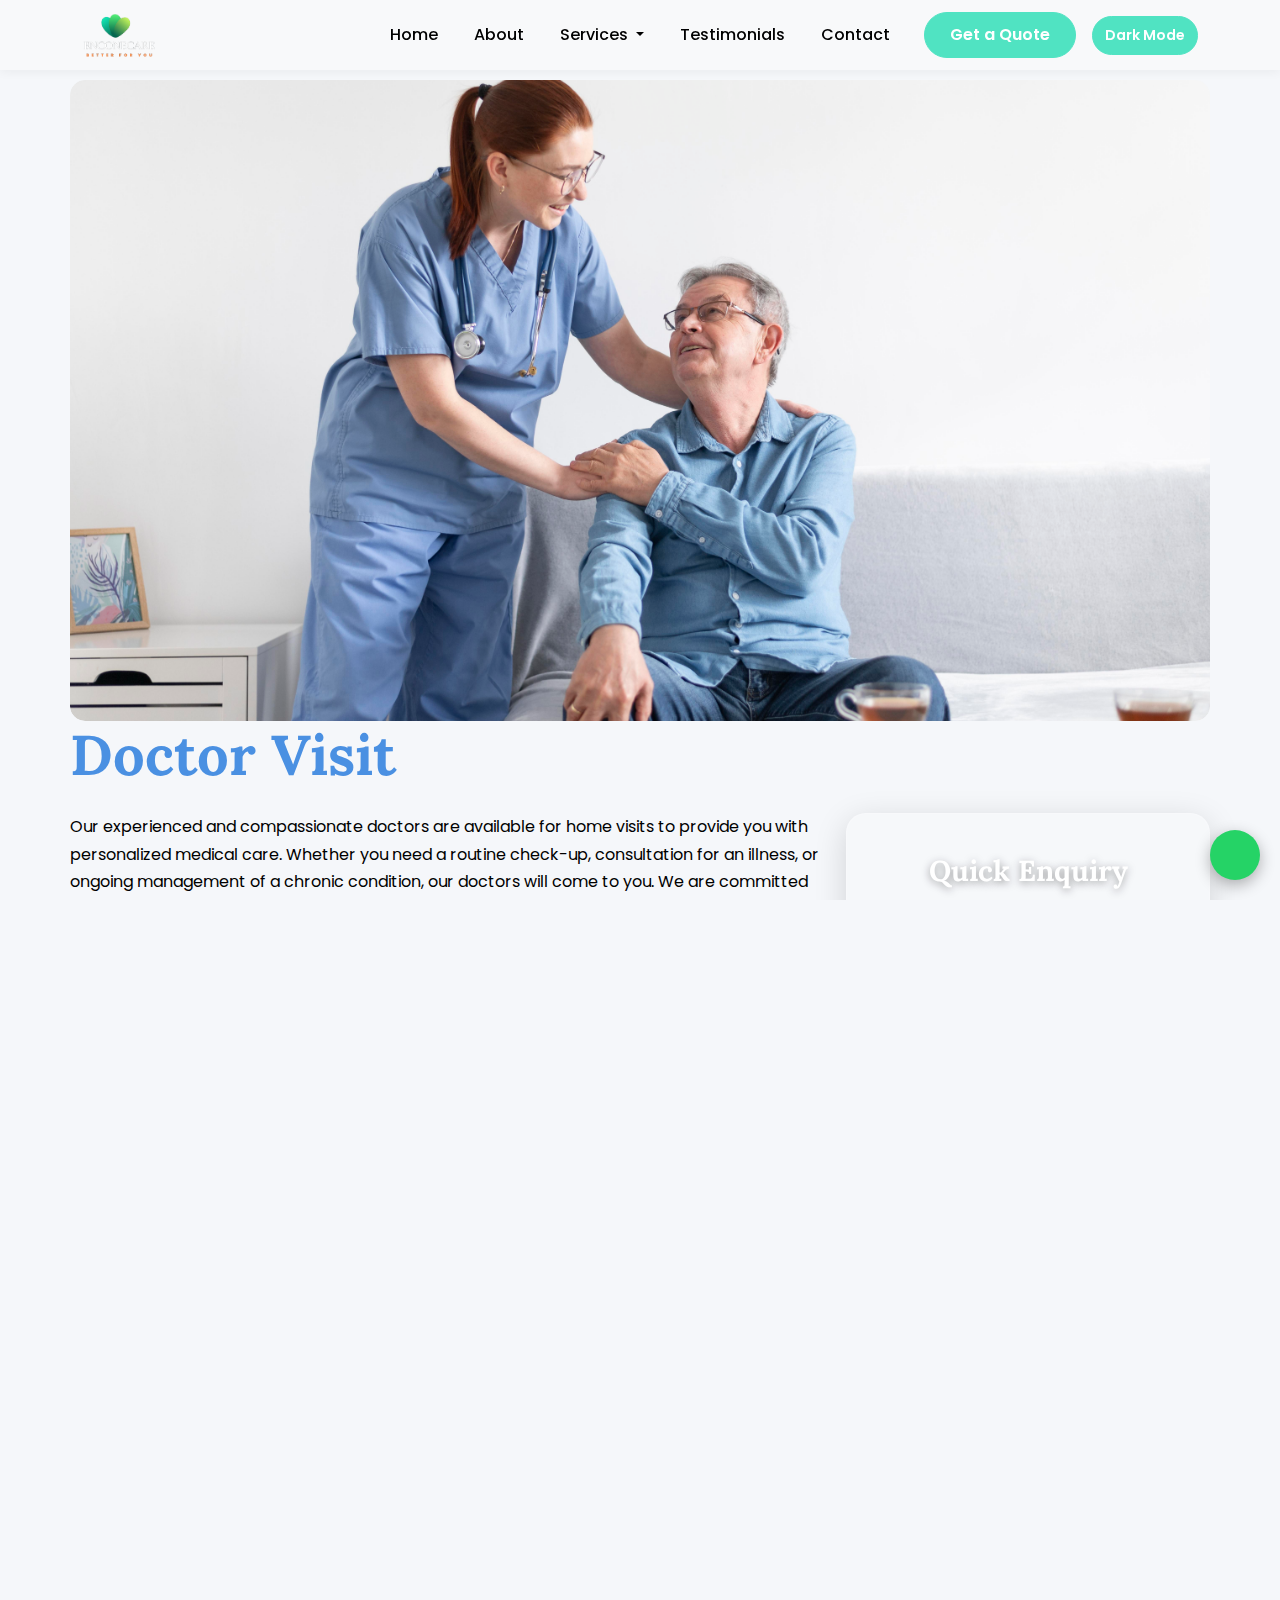
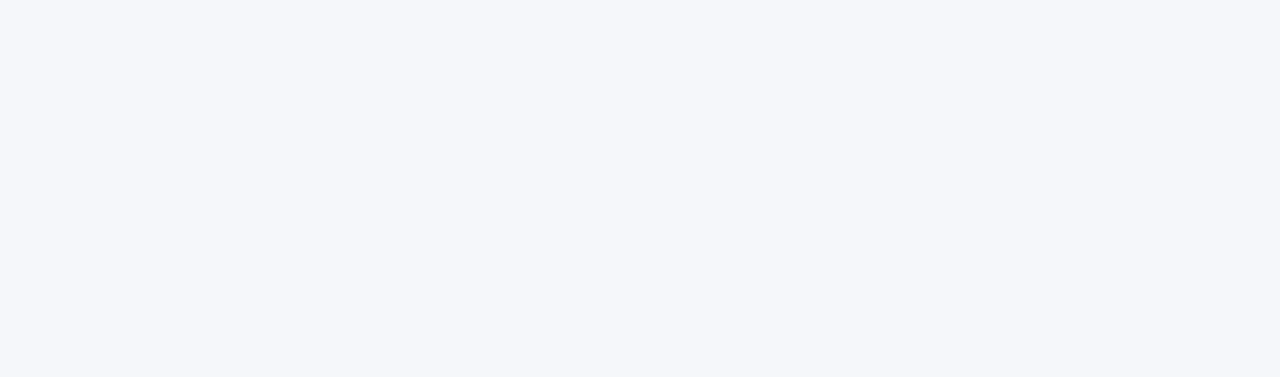
<file: doctor-visit.html>
<!DOCTYPE html>
<html lang="en">
<head>
    <meta charset="UTF-8">
    <meta name="viewport" content="width=device-width, initial-scale=1.0">
    <title>Doctor Visit - EnconeCare</title>
    <link rel="shortcut icon" href="Images/logo_raw_8112.png">
    <link rel="icon" href="Images/logo_raw_8112.png">
    <link href="https://cdn.jsdelivr.net/npm/bootstrap@5.1.3/dist/css/bootstrap.min.css" rel="stylesheet">
    <link rel="preconnect" href="https://fonts.googleapis.com">
    <link rel="preconnect" href="https://fonts.gstatic.com" crossorigin>
    <link href="https://fonts.googleapis.com/css2?family=Poppins:wght@300;400;500;600;700&family=Lora:wght@400;500;600&display=swap" rel="stylesheet">
    <link href="https://cdn.lineicons.com/3.0/lineicons.css" rel="stylesheet">
    <link rel="stylesheet" href="style.css">
    <script>
        // Immediately set the theme on page load to prevent flickering
        (function() {
            const savedTheme = localStorage.getItem('darkMode');
            const systemPrefersDark = window.matchMedia && window.matchMedia('(prefers-color-scheme: dark)').matches;

            if (savedTheme === "enabled" || (savedTheme === null && systemPrefersDark)) {
                document.documentElement.classList.add('dark-mode');
            }
        })();
    </script>
</head>
<body>
    <header class="header-area">
        <nav class="navbar navbar-expand-lg navbar-light bg-light">
            <div class="container">
                <a class="navbar-brand" href="index.html">
                    <img src="Images/logo_raw_8112.png" alt="EnconeCare Logo" class="logo">
                </a>
                <button class="navbar-toggler" type="button" data-bs-toggle="collapse" data-bs-target="#navbarNav" aria-controls="navbarNav" aria-expanded="false" aria-label="Toggle navigation">
                    <span class="navbar-toggler-icon"></span>
                </button>
                <div class="collapse navbar-collapse" id="navbarNav">
                    <ul class="navbar-nav ms-auto">
                        <li class="nav-item">
                            <a class="nav-link" href="index.html">Home</a>
                        </li>
                        <li class="nav-item">
                            <a class="nav-link" href="index.html#about">About</a>
                        </li>
                        <li class="nav-item dropdown">
                            <a class="nav-link dropdown-toggle" href="#" id="navbarDropdown" role="button" data-bs-toggle="dropdown" aria-expanded="false">
                                Services
                            </a>
                            <ul class="dropdown-menu" aria-labelledby="navbarDropdown">
                                <li><a class="dropdown-item" href="male-female-nursing-staff.html">Male/Female Nursing Staff</a></li>
                                <li><a class="dropdown-item" href="male-female-attendants.html">Male/Female Attendants</a></li>
                                <li><a class="dropdown-item" href="elder-senior-citizen-care.html">Elder & Senior Citizen Care</a></li>
                                <li><a class="dropdown-item" href="nanny-baby-care.html">Nanny & Baby Care</a></li>
                                <li><a class="dropdown-item" href="specialized-patient-care.html">Specialized Patient Care</a></li>
                                <li><a class="dropdown-item" href="post-operative-care.html">Post-Operative Care</a></li>
                                <li><a class="dropdown-item" href="physiotherapy.html">Physiotherapy</a></li>
                                <li><a class="dropdown-item" href="sleep-study-test.html">Sleep Study Test</a></li>
                                <li><a class="dropdown-item" href="injection-visit.html">Injection Visit</a></li>
                                <li><a class="dropdown-item" href="doctor-visit.html">Doctor Visit</a></li>
                            </ul>
                        </li>
                        <li class="nav-item">
                            <a class="nav-link" href="index.html#testimonials">Testimonials</a>
                        </li>
                        <li class="nav-item">
                            <a class="nav-link" href="index.html#contact">Contact</a>
                        </li>
                    </ul>
                    <a href="index.html#contact" class="btn btn-primary ms-lg-3">Get a Quote</a>
                    <div class="dark-mode-toggle-switch ms-lg-3">
                        <button id="dark-mode-toggle-button" class="btn btn-primary">Dark Mode</button>
                    </div>
                </div>
            </div>
        </nav>
    </header>
    <div class="container section-padding">
        <div class="service-page-img-container">
            <img src="Images/medium-shot-smiley-man-nurse.jpg" class="service-page-img" alt="Doctor Visit">
        </div>
        <h1 class="section-title">Doctor Visit</h1>
        <div class="row">
            <div class="col-lg-8">
                <p>Our experienced and compassionate doctors are available for home visits to provide you with personalized medical care. Whether you need a routine check-up, consultation for an illness, or ongoing management of a chronic condition, our doctors will come to you. We are committed to providing high-quality medical care in the comfort and convenience of your home.</p>
                    <p>Key Aspects of Our Doctor Visit Services:</p>
                <ul>
                    <li>Experienced Doctors: Our team consists of highly qualified and experienced medical professionals.</li> 
                    <li>Comprehensive Care: We provide a wide range of medical services, from diagnosis to treatment.</li> 
                    <li>Convenient and Accessible: No need to travel to a clinic or hospital.</li> 
                    <li>Personalized Attention: Our doctors take the time to understand your health concerns.</li> 
                    <li>Continuity of Care: We can work with your existing healthcare providers to ensure seamless care.</li> 
                </ul>
            </div>
            <div class="col-lg-4">
                <div class="inquiry-form mt-4 mt-lg-0">
                    <h3 class="contact-heading text-center">Quick Enquiry</h3>
                    <form action="https://formspree.io/f/xgvzlngp" method="POST">
                        <div class="form-group mb-3">
                            <input type="text" class="form-control" name="name" placeholder="Name" required>
                        </div>
                        <div class="form-group mb-3">
                            <input type="tel" class="form-control" name="contact" placeholder="Contact No." required>
                        </div>
                        <div class="form-group mb-4">
                            <textarea class="form-control" name="message" placeholder="Message" required rows="3"></textarea>
                        </div>
                        <button class="btn btn-primary w-100" type="submit">Send</button>
                    </form>
                </div>
            </div>
        </div>
        <a href="index.html" class="btn btn-primary mt-4">Back to Home</a>
    </div>
    <footer class="footer-area section-padding">
        <div class="container">
            <div class="row">
                <div class="col-lg-4 col-md-6">
                    <div class="footer-widget">
                        <h4 class="footer-title">About EnconeCare</h4>
                        <p>A leading nursing agency in Delhi, India, dedicated to providing compassionate and professional care services to those in need.</p>
                    </div>
                </div>
                <div class="col-lg-2 col-md-6">
                    <div class="footer-widget">
                        <h4 class="footer-title">Quick Links</h4>
                        <ul class="footer-links">
                            <li><a href="index.html#about">About</a></li>
                            <li><a href="index.html#services">Services</a></li>
                            <li><a href="index.html#testimonials">Testimonials</a></li>
                            <li><a href="index.html#contact">Contact</a></li>
                        </ul>
                    </div>
                </div>
                <div class="col-lg-3 col-md-6">
                    <div class="footer-widget">
                        <h4 class="footer-title">Our Services</h4>
                        <ul class="footer-links">
                            <li><a href="nanny-baby-care.html">Baby Care</a></li>
                            <li><a href="specialized-patient-care.html">Patient Care</a></li>
                            <li><a href="elder-senior-citizen-care.html">Elder Care</a></li>
                            <li><a href="physiotherapy.html">Physiotherapy</a></li>
                            <li><a href="sleep-study-test.html">Sleep Study Test</a></li>
                            <li><a href="injection-visit.html">Injection Visit</a></li>
                            <li><a href="doctor-visit.html">Doctor Visit</a></li>
                        </ul>
                    </div>
                </div>
                <div class="col-lg-3 col-md-6">
                    <div class="footer-widget">
                        <h4 class="footer-title">Contact</h4>
                        <ul class="footer-contact">
                            <li><i class="lni lni-map-marker"></i> S-558 dwarka bhawan, Shakarpur, Delhi</li>
                            <li><i class="lni lni-phone"></i> <a href="tel:+918887699109">+91 888 769 9109</a></li>
                            <li><i class="lni lni-envelope"></i> enconecare8887@gmail.com</li>
                        </ul>
                        <div class="social-icons mt-4">
                            <a href="https://www.facebook.com/profile.php?id=100083129450615"><i class="lni lni-facebook-filled"></i></a>
                            <a href="#"><i class="lni lni-twitter-filled"></i></a>
                            <a href="https://www.instagram.com/enconecarenursing?igsh=Z29ldzNsdzczNmh2"><i class="lni lni-instagram"></i></a>
                            <a href="#"><i class="lni lni-pinterest"></i></a>
                        </div>
                    </div>
                </div>
            </div>
            <div class="row">
                <div class="col-12 text-center">
                    <p class="copyright-text">Copyright &copy; 2024 EnconeCare.</p>
                </div>
            </div>
        </div>
    </footer>
    <script src="https://cdn.jsdelivr.net/npm/bootstrap@5.1.3/dist/js/bootstrap.bundle.min.js" integrity="sha384-ka7Sk0Gln4gmtz2MlQnikT1wXgYsOg+OMhuP+IlRH9sENBO0LRn5q+8nbTov4+1p" crossorigin="anonymous"></script>
    <script src="enhancements.js"></script>

    <a href="https://wa.me/+918887699109?text=Hello,%20I'm%20interested%20in%20your%20services." class="whatsapp-float" target="_blank">
        <i class="lni lni-whatsapp"></i>
    </a>

</body>
</html>
</file>
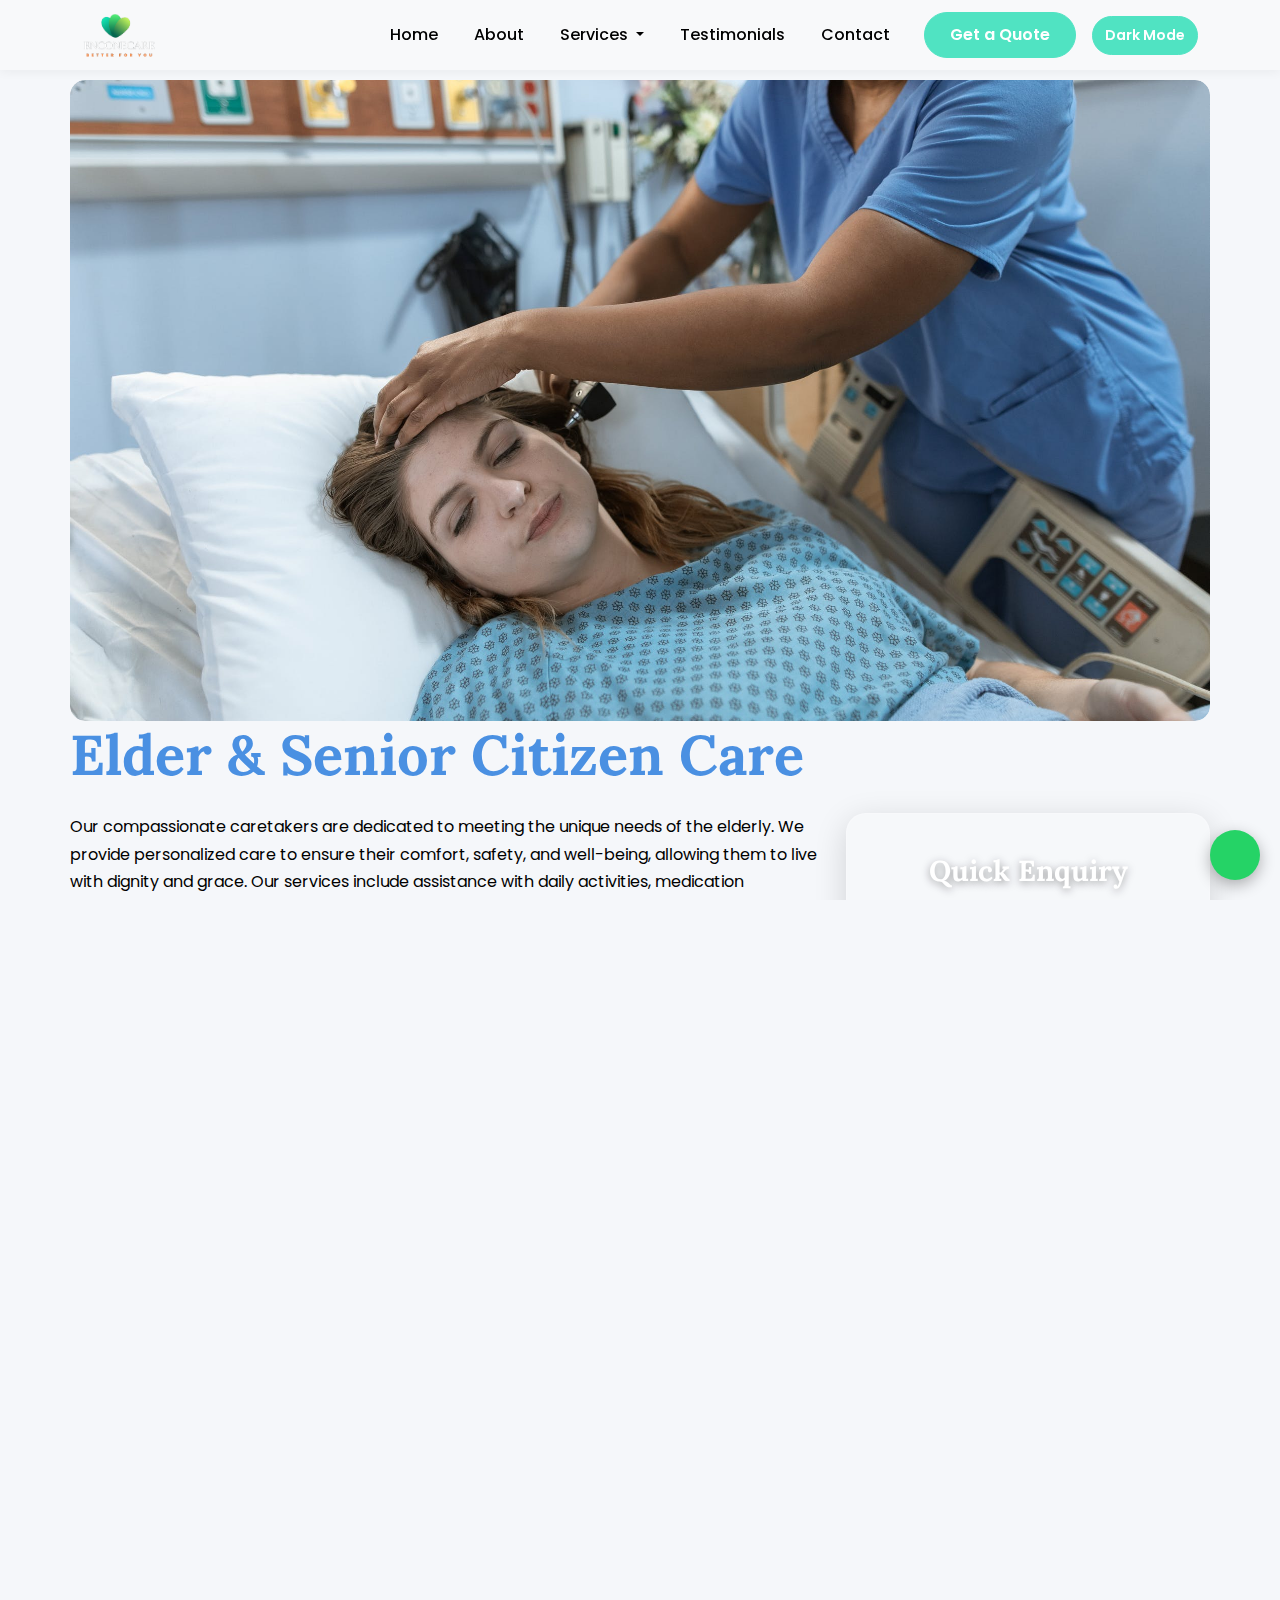
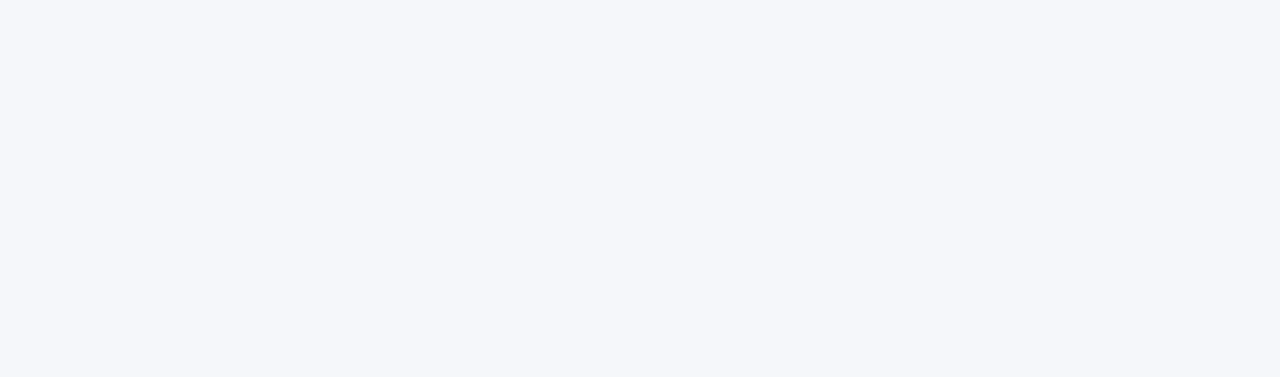
<file: elder-senior-citizen-care.html>
<!DOCTYPE html>
<html lang="en">
<head>
    <meta charset="UTF-8">
    <meta name="viewport" content="width=device-width, initial-scale=1.0">
    <title>Elder & Senior Citizen Care - EnconeCare</title>
    <link rel="shortcut icon" href="Images/logo_raw_8112.png">
    <link rel="icon" href="Images/logo_raw_8112.png">
    <link href="https://cdn.jsdelivr.net/npm/bootstrap@5.1.3/dist/css/bootstrap.min.css" rel="stylesheet">
    <link rel="preconnect" href="https://fonts.googleapis.com">
    <link rel="preconnect" href="https://fonts.gstatic.com" crossorigin>
    <link href="https://fonts.googleapis.com/css2?family=Poppins:wght@300;400;500;600;700&family=Lora:wght@400;500;600&display=swap" rel="stylesheet">
    <link href="https://cdn.lineicons.com/3.0/lineicons.css" rel="stylesheet">
    <link rel="stylesheet" href="style.css">
    <script>
        // Immediately set the theme on page load to prevent flickering
        (function() {
            const savedTheme = localStorage.getItem('darkMode');
            const systemPrefersDark = window.matchMedia && window.matchMedia('(prefers-color-scheme: dark)').matches;

            if (savedTheme === "enabled" || (savedTheme === null && systemPrefersDark)) {
                document.documentElement.classList.add('dark-mode');
            }
        })();
    </script>
</head>
<body>
    <header class="header-area">
        <nav class="navbar navbar-expand-lg navbar-light bg-light">
            <div class="container">
                <a class="navbar-brand" href="index.html">
                    <img src="Images/logo_raw_8112.png" alt="EnconeCare Logo" class="logo">
                </a>
                <button class="navbar-toggler" type="button" data-bs-toggle="collapse" data-bs-target="#navbarNav" aria-controls="navbarNav" aria-expanded="false" aria-label="Toggle navigation">
                    <span class="navbar-toggler-icon"></span>
                </button>
                <div class="collapse navbar-collapse" id="navbarNav">
                    <ul class="navbar-nav ms-auto">
                        <li class="nav-item">
                            <a class="nav-link" href="index.html">Home</a>
                        </li>
                        <li class="nav-item">
                            <a class="nav-link" href="index.html#about">About</a>
                        </li>
                        <li class="nav-item dropdown">
                            <a class="nav-link dropdown-toggle" href="#" id="navbarDropdown" role="button" data-bs-toggle="dropdown" aria-expanded="false">
                                Services
                            </a>
                            <ul class="dropdown-menu" aria-labelledby="navbarDropdown">
                                <li><a class="dropdown-item" href="male-female-nursing-staff.html">Male/Female Nursing Staff</a></li>
                                <li><a class="dropdown-item" href="male-female-attendants.html">Male/Female Attendants</a></li>
                                <li><a class="dropdown-item" href="elder-senior-citizen-care.html">Elder & Senior Citizen Care</a></li>
                                <li><a class="dropdown-item" href="nanny-baby-care.html">Nanny & Baby Care</a></li>
                                <li><a class="dropdown-item" href="specialized-patient-care.html">Specialized Patient Care</a></li>
                                <li><a class="dropdown-item" href="post-operative-care.html">Post-Operative Care</a></li>
                                <li><a class="dropdown-item" href="physiotherapy.html">Physiotherapy</a></li>
                                <li><a class="dropdown-item" href="sleep-study-test.html">Sleep Study Test</a></li>
                                <li><a class="dropdown-item" href="injection-visit.html">Injection Visit</a></li>
                                <li><a class="dropdown-item" href="doctor-visit.html">Doctor Visit</a></li>
                            </ul>
                        </li>
                        <li class="nav-item">
                            <a class="nav-link" href="index.html#testimonials">Testimonials</a>
                        </li>
                        <li class="nav-item">
                            <a class="nav-link" href="index.html#contact">Contact</a>
                        </li>
                    </ul>
                    <a href="index.html#contact" class="btn btn-primary ms-lg-3">Get a Quote</a>
                    <div class="dark-mode-toggle-switch ms-lg-3">
                        <button id="dark-mode-toggle-button" class="btn btn-primary">Dark Mode</button>
                    </div>
                </div>
            </div>
        </nav>
    </header>
    <div class="container section-padding">
        <div class="service-page-img-container">
            <img src="Images/g3.jpg" class="service-page-img" alt="Elder Care">
        </div>
        <h1 class="section-title">Elder & Senior Citizen Care</h1>
        <div class="row">
            <div class="col-lg-8">
                <p>Our compassionate caretakers are dedicated to meeting the unique needs of the elderly. We provide personalized care to ensure their comfort, safety, and well-being, allowing them to live with dignity and grace. Our services include assistance with daily activities, medication management, meal preparation, and companionship. We also offer specialized care for seniors with conditions such as dementia and Alzheimer's disease.<br></p>
                    <p>Key Aspects of Elder & Senior Citizen Care:</p>
                <ul>
                    <li>Healthcare: Medication management, monitoring vital signs, and coordinating medical appointments.</li> 
                    <li>Emotional Support: Providing companionship, engaging in activities, and addressing social isolation.</li> 
                    <li>Safety and Security: Ensuring a safe living environment and providing emergency support.</li> 
                    <li>Nutritional Support: Assisting with meal preparation and ensuring proper nutrition.</li> 
                    <li>Social Engagement: Organizing social activities, outings, and opportunities for interaction.</li> 
                    <li>Personal Care: Assistance with hygiene, dressing, mobility, and other daily tasks.</li> 
                </ul>
            </div>
            <div class="col-lg-4">
                <div class="inquiry-form mt-4 mt-lg-0">
                    <h3 class="contact-heading text-center">Quick Enquiry</h3>
                    <form action="https://formspree.io/f/xgvzlngp" method="POST">
                        <div class="form-group mb-3">
                            <input type="text" class="form-control" name="name" placeholder="Name" required>
                        </div>
                        <div class="form-group mb-3">
                            <input type="tel" class="form-control" name="contact" placeholder="Contact No." required>
                        </div>
                        <div class="form-group mb-4">
                            <textarea class="form-control" name="message" placeholder="Message" required rows="3"></textarea>
                        </div>
                        <button class="btn btn-primary w-100" type="submit">Send</button>
                    </form>
                </div>
            </div>
        </div>
        <a href="index.html" class="btn btn-primary mt-4">Back to Home</a>
    </div>
    <footer class="footer-area section-padding">
        <div class="container">
            <div class="row">
                <div class="col-lg-4 col-md-6">
                    <div class="footer-widget">
                        <h4 class="footer-title">About EnconeCare</h4>
                        <p>A leading nursing agency in Delhi, India, dedicated to providing compassionate and professional care services to those in need.</p>
                    </div>
                </div>
                <div class="col-lg-2 col-md-6">
                    <div class="footer-widget">
                        <h4 class="footer-title">Quick Links</h4>
                        <ul class="footer-links">
                            <li><a href="index.html#about">About</a></li>
                            <li><a href="index.html#services">Services</a></li>
                            <li><a href="index.html#testimonials">Testimonials</a></li>
                            <li><a href="index.html#contact">Contact</a></li>
                        </ul>
                    </div>
                </div>
                <div class="col-lg-3 col-md-6">
                    <div class="footer-widget">
                        <h4 class="footer-title">Our Services</h4>
                        <ul class="footer-links">
                            <li><a href="nanny-baby-care.html">Baby Care</a></li>
                            <li><a href="specialized-patient-care.html">Patient Care</a></li>
                            <li><a href="elder-senior-citizen-care.html">Elder Care</a></li>
                            <li><a href="physiotherapy.html">Physiotherapy</a></li>
                            <li><a href="sleep-study-test.html">Sleep Study Test</a></li>
                            <li><a href="injection-visit.html">Injection Visit</a></li>
                            <li><a href="doctor-visit.html">Doctor Visit</a></li>
                        </ul>
                    </div>
                </div>
                <div class="col-lg-3 col-md-6">
                    <div class="footer-widget">
                        <h4 class="footer-title">Contact</h4>
                        <ul class="footer-contact">
                            <li><i class="lni lni-map-marker"></i> S-558 dwarka bhawan, Shakarpur, Delhi</li>
                            <li><i class="lni lni-phone"></i> <a href="tel:+918887699109">+91 888 769 9109</a></li>
                            <li><i class="lni lni-envelope"></i> enconecare8887@gmail.com</li>
                        </ul>
                        <div class="social-icons mt-4">
                            <a href="https://www.facebook.com/profile.php?id=100083129450615"><i class="lni lni-facebook-filled"></i></a>
                            <a href="#"><i class="lni lni-twitter-filled"></i></a>
                            <a href="https://www.instagram.com/enconecarenursing?igsh=Z29ldzNsdzczNmh2"><i class="lni lni-instagram"></i></a>
                            <a href="#"><i class="lni lni-pinterest"></i></a>
                        </div>
                    </div>
                </div>
            </div>
            <div class="row">
                <div class="col-12 text-center">
                    <p class="copyright-text">Copyright &copy; 2024 EnconeCare.</p>
                </div>
            </div>
        </div>
    </footer>
    <script src="https://cdn.jsdelivr.net/npm/bootstrap@5.1.3/dist/js/bootstrap.bundle.min.js" integrity="sha384-ka7Sk0Gln4gmtz2MlQnikT1wXgYsOg+OMhuP+IlRH9sENBO0LRn5q+8nbTov4+1p" crossorigin="anonymous"></script>
    <script src="enhancements.js"></script>

    <a href="https://wa.me/+918887699109?text=Hello,%20I'm%20interested%20in%20your%20services." class="whatsapp-float" target="_blank">
        <i class="lni lni-whatsapp"></i>
    </a>

</body>
</html>
</file>
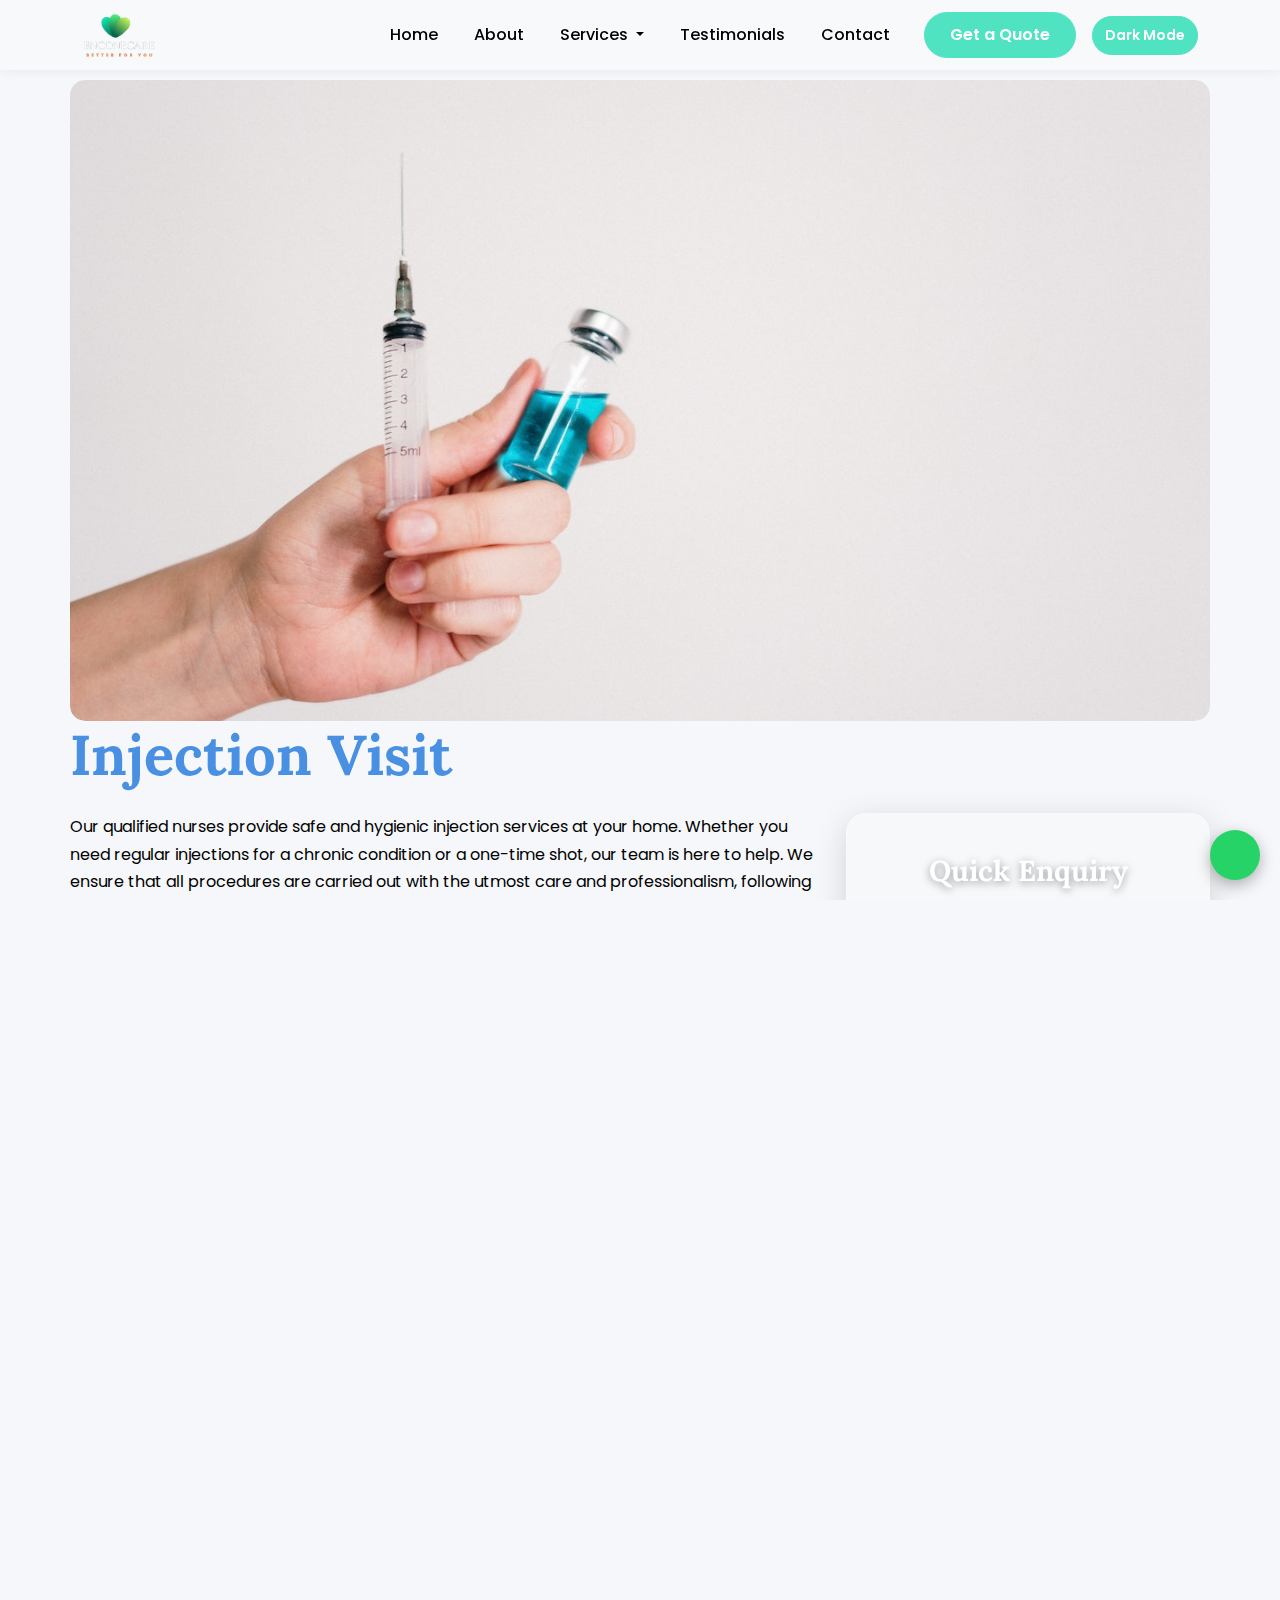
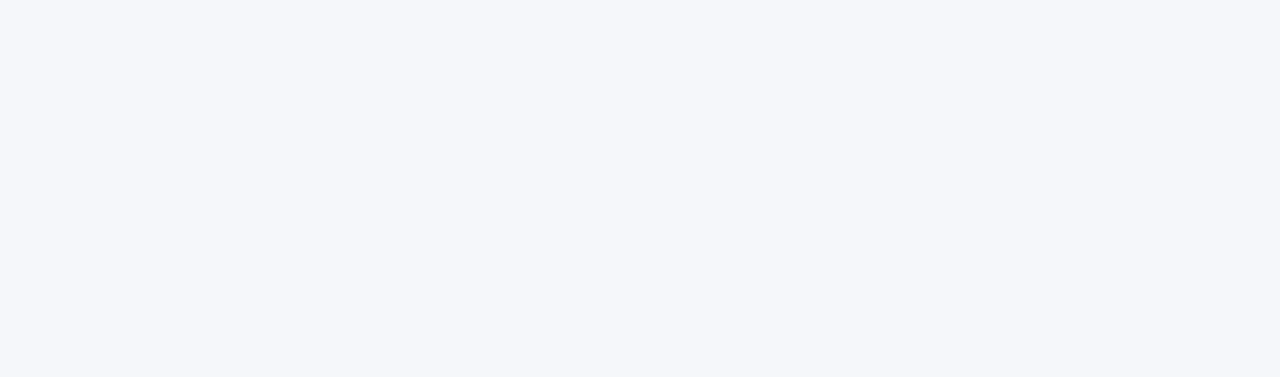
<file: injection-visit.html>
<!DOCTYPE html>
<html lang="en">
<head>
    <meta charset="UTF-8">
    <meta name="viewport" content="width=device-width, initial-scale=1.0">
    <title>Injection Visit - EnconeCare</title>
    <link rel="shortcut icon" href="Images/logo_raw_8112.png">
    <link rel="icon" href="Images/logo_raw_8112.png">
    <link href="https://cdn.jsdelivr.net/npm/bootstrap@5.1.3/dist/css/bootstrap.min.css" rel="stylesheet">
    <link rel="preconnect" href="https://fonts.googleapis.com">
    <link rel="preconnect" href="https://fonts.gstatic.com" crossorigin>
    <link href="https://fonts.googleapis.com/css2?family=Poppins:wght@300;400;500;600;700&family=Lora:wght@400;500;600&display=swap" rel="stylesheet">
    <link href="https://cdn.lineicons.com/3.0/lineicons.css" rel="stylesheet">
    <link rel="stylesheet" href="style.css">
    <script>
        // Immediately set the theme on page load to prevent flickering
        (function() {
            const savedTheme = localStorage.getItem('darkMode');
            const systemPrefersDark = window.matchMedia && window.matchMedia('(prefers-color-scheme: dark)').matches;

            if (savedTheme === "enabled" || (savedTheme === null && systemPrefersDark)) {
                document.documentElement.classList.add('dark-mode');
            }
        })();
    </script>
</head>
<body>
    <header class="header-area">
        <nav class="navbar navbar-expand-lg navbar-light bg-light">
            <div class="container">
                <a class="navbar-brand" href="index.html">
                    <img src="Images/logo_raw_8112.png" alt="EnconeCare Logo" class="logo">
                </a>
                <button class="navbar-toggler" type="button" data-bs-toggle="collapse" data-bs-target="#navbarNav" aria-controls="navbarNav" aria-expanded="false" aria-label="Toggle navigation">
                    <span class="navbar-toggler-icon"></span>
                </button>
                <div class="collapse navbar-collapse" id="navbarNav">
                    <ul class="navbar-nav ms-auto">
                        <li class="nav-item">
                            <a class="nav-link" href="index.html">Home</a>
                        </li>
                        <li class="nav-item">
                            <a class="nav-link" href="index.html#about">About</a>
                        </li>
                        <li class="nav-item dropdown">
                            <a class="nav-link dropdown-toggle" href="#" id="navbarDropdown" role="button" data-bs-toggle="dropdown" aria-expanded="false">
                                Services
                            </a>
                            <ul class="dropdown-menu" aria-labelledby="navbarDropdown">
                                <li><a class="dropdown-item" href="male-female-nursing-staff.html">Male/Female Nursing Staff</a></li>
                                <li><a class="dropdown-item" href="male-female-attendants.html">Male/Female Attendants</a></li>
                                <li><a class="dropdown-item" href="elder-senior-citizen-care.html">Elder & Senior Citizen Care</a></li>
                                <li><a class="dropdown-item" href="nanny-baby-care.html">Nanny & Baby Care</a></li>
                                <li><a class="dropdown-item" href="specialized-patient-care.html">Specialized Patient Care</a></li>
                                <li><a class="dropdown-item" href="post-operative-care.html">Post-Operative Care</a></li>
                                <li><a class="dropdown-item" href="physiotherapy.html">Physiotherapy</a></li>
                                <li><a class="dropdown-item" href="sleep-study-test.html">Sleep Study Test</a></li>
                                <li><a class="dropdown-item" href="injection-visit.html">Injection Visit</a></li>
                                <li><a class="dropdown-item" href="doctor-visit.html">Doctor Visit</a></li>
                            </ul>
                        </li>
                        <li class="nav-item">
                            <a class="nav-link" href="index.html#testimonials">Testimonials</a>
                        </li>
                        <li class="nav-item">
                            <a class="nav-link" href="index.html#contact">Contact</a>
                        </li>
                    </ul>
                    <a href="index.html#contact" class="btn btn-primary ms-lg-3">Get a Quote</a>
                    <div class="dark-mode-toggle-switch ms-lg-3">
                        <button id="dark-mode-toggle-button" class="btn btn-primary">Dark Mode</button>
                    </div>
                </div>
            </div>
        </nav>
    </header>
    <div class="container section-padding">
        <div class="service-page-img-container">
            <img src="Images/inj2.webp" class="service-page-img" alt="Injection Visit">
        </div>
        <h1 class="section-title">Injection Visit</h1>
        <div class="row">
            <div class="col-lg-8">
                <p>Our qualified nurses provide safe and hygienic injection services at your home. Whether you need regular injections for a chronic condition or a one-time shot, our team is here to help. We ensure that all procedures are carried out with the utmost care and professionalism, following strict medical protocols.</p>
                    <p>Key Aspects of Our Injection Visit Services:</p>
                <ul>
                    <li>Qualified Nurses: All injections are administered by certified and experienced nurses.</li> 
                    <li>Hygienic Practices: We adhere to strict hygiene and sanitation standards.</li> 
                    <li>Convenient Service: Schedule a visit at a time that suits you.</li> 
                    <li>All Types of Injections: We administer intramuscular, subcutaneous, and intravenous injections.</li> 
                    <li>Medication Management: We can help you manage your medication schedule.</li> 
                </ul>
            </div>
            <div class="col-lg-4">
                <div class="inquiry-form mt-4 mt-lg-0">
                    <h3 class="contact-heading text-center">Quick Enquiry</h3>
                    <form action="https://formspree.io/f/xgvzlngp" method="POST">
                        <div class="form-group mb-3">
                            <input type="text" class="form-control" name="name" placeholder="Name" required>
                        </div>
                        <div class="form-group mb-3">
                            <input type="tel" class="form-control" name="contact" placeholder="Contact No." required>
                        </div>
                        <div class="form-group mb-4">
                            <textarea class="form-control" name="message" placeholder="Message" required rows="3"></textarea>
                        </div>
                        <button class="btn btn-primary w-100" type="submit">Send</button>
                    </form>
                </div>
            </div>
        </div>
        <a href="index.html" class="btn btn-primary mt-4">Back to Home</a>
    </div>
    <footer class="footer-area section-padding">
        <div class="container">
            <div class="row">
                <div class="col-lg-4 col-md-6">
                    <div class="footer-widget">
                        <h4 class="footer-title">About EnconeCare</h4>
                        <p>A leading nursing agency in Delhi, India, dedicated to providing compassionate and professional care services to those in need.</p>
                    </div>
                </div>
                <div class="col-lg-2 col-md-6">
                    <div class="footer-widget">
                        <h4 class="footer-title">Quick Links</h4>
                        <ul class="footer-links">
                            <li><a href="index.html#about">About</a></li>
                            <li><a href="index.html#services">Services</a></li>
                            <li><a href="index.html#testimonials">Testimonials</a></li>
                            <li><a href="index.html#contact">Contact</a></li>
                        </ul>
                    </div>
                </div>
                <div class="col-lg-3 col-md-6">
                    <div class="footer-widget">
                        <h4 class="footer-title">Our Services</h4>
                        <ul class="footer-links">
                            <li><a href="nanny-baby-care.html">Baby Care</a></li>
                            <li><a href="specialized-patient-care.html">Patient Care</a></li>
                            <li><a href="elder-senior-citizen-care.html">Elder Care</a></li>
                            <li><a href="physiotherapy.html">Physiotherapy</a></li>
                            <li><a href="sleep-study-test.html">Sleep Study Test</a></li>
                            <li><a href="injection-visit.html">Injection Visit</a></li>
                            <li><a href="doctor-visit.html">Doctor Visit</a></li>
                        </ul>
                    </div>
                </div>
                <div class="col-lg-3 col-md-6">
                    <div class="footer-widget">
                        <h4 class="footer-title">Contact</h4>
                        <ul class="footer-contact">
                            <li><i class="lni lni-map-marker"></i> S-558 dwarka bhawan, Shakarpur, Delhi</li>
                            <li><i class="lni lni-phone"></i> <a href="tel:+918887699109">+91 888 769 9109</a></li>
                            <li><i class="lni lni-envelope"></i> enconecare8887@gmail.com</li>
                        </ul>
                        <div class="social-icons mt-4">
                            <a href="https://www.facebook.com/profile.php?id=100083129450615"><i class="lni lni-facebook-filled"></i></a>
                            <a href="#"><i class="lni lni-twitter-filled"></i></a>
                            <a href="https://www.instagram.com/enconecarenursing?igsh=Z29ldzNsdzczNmh2"><i class="lni lni-instagram"></i></a>
                            <a href="#"><i class="lni lni-pinterest"></i></a>
                        </div>
                    </div>
                </div>
            </div>
            <div class="row">
                <div class="col-12 text-center">
                    <p class="copyright-text">Copyright &copy; 2024 EnconeCare.</p>
                </div>
            </div>
        </div>
    </footer>
    <script src="https://cdn.jsdelivr.net/npm/bootstrap@5.1.3/dist/js/bootstrap.bundle.min.js" integrity="sha384-ka7Sk0Gln4gmtz2MlQnikT1wXgYsOg+OMhuP+IlRH9sENBO0LRn5q+8nbTov4+1p" crossorigin="anonymous"></script>
    <script src="enhancements.js"></script>

    <a href="https://wa.me/+918887699109?text=Hello,%20I'm%20interested%20in%20your%20services." class="whatsapp-float" target="_blank">
        <i class="lni lni-whatsapp"></i>
    </a>

</body>
</html>
</file>
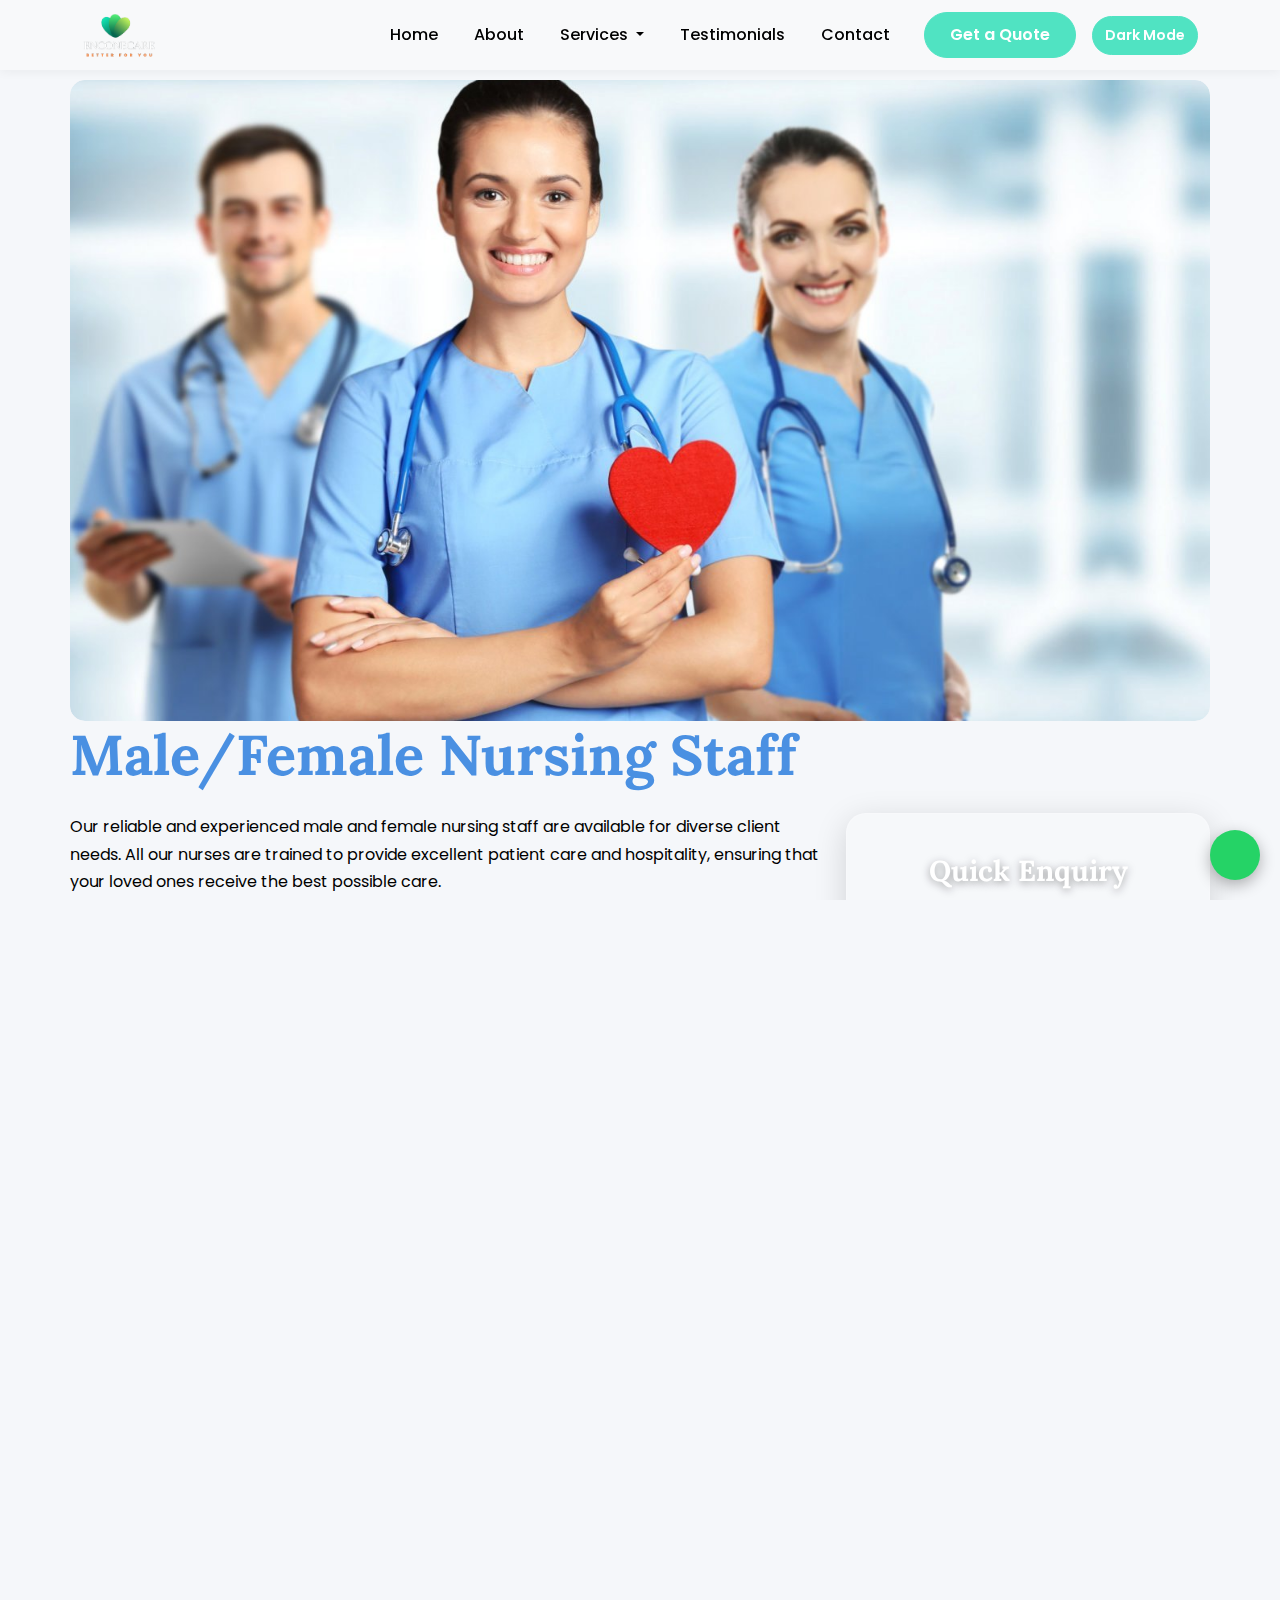
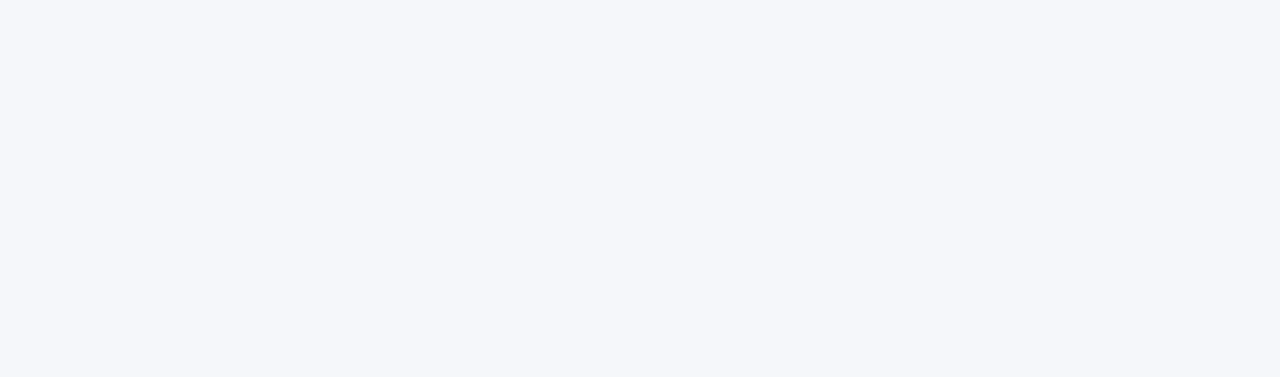
<file: male-female-nursing-staff.html>
<!DOCTYPE html>
<html lang="en">
<head>
    <meta charset="UTF-8">
    <meta name="viewport" content="width=device-width, initial-scale=1.0">
    <title>Male/Female Nursing Staff - EnconeCare</title>
    <link rel="shortcut icon" href="Images/logo_raw_8112.png">
    <link rel="icon" href="Images/logo_raw_8112.png">
    <link href="https://cdn.jsdelivr.net/npm/bootstrap@5.1.3/dist/css/bootstrap.min.css" rel="stylesheet">
    <link rel="preconnect" href="https://fonts.googleapis.com">
    <link rel="preconnect" href="https://fonts.gstatic.com" crossorigin>
    <link href="https://fonts.googleapis.com/css2?family=Poppins:wght@300;400;500;600;700&family=Lora:wght@400;500;600&display=swap" rel="stylesheet">
    <link href="https://cdn.lineicons.com/3.0/lineicons.css" rel="stylesheet">
    <link rel="stylesheet" href="style.css">
    <script>
        // Immediately set the theme on page load to prevent flickering
        (function() {
            const savedTheme = localStorage.getItem('darkMode');
            const systemPrefersDark = window.matchMedia && window.matchMedia('(prefers-color-scheme: dark)').matches;

            if (savedTheme === "enabled" || (savedTheme === null && systemPrefersDark)) {
                document.documentElement.classList.add('dark-mode');
            }
        })();
    </script>
</head>
<body>
    <header class="header-area">
        <nav class="navbar navbar-expand-lg navbar-light bg-light">
            <div class="container">
                <a class="navbar-brand" href="index.html">
                    <img src="Images/logo_raw_8112.png" alt="EnconeCare Logo" class="logo">
                </a>
                <button class="navbar-toggler" type="button" data-bs-toggle="collapse" data-bs-target="#navbarNav" aria-controls="navbarNav" aria-expanded="false" aria-label="Toggle navigation">
                    <span class="navbar-toggler-icon"></span>
                </button>
                <div class="collapse navbar-collapse" id="navbarNav">
                    <ul class="navbar-nav ms-auto">
                        <li class="nav-item">
                            <a class="nav-link" href="index.html">Home</a>
                        </li>
                        <li class="nav-item">
                            <a class="nav-link" href="index.html#about">About</a>
                        </li>
                        <li class="nav-item dropdown">
                            <a class="nav-link dropdown-toggle" href="#" id="navbarDropdown" role="button" data-bs-toggle="dropdown" aria-expanded="false">
                                Services
                            </a>
                            <ul class="dropdown-menu" aria-labelledby="navbarDropdown">
                                 <li><a class="dropdown-item" href="male-female-nursing-staff.html">Male/Female Nursing Staff</a></li>
                                <li><a class="dropdown-item" href="male-female-attendants.html">Male/Female Attendants</a></li>
                                <li><a class="dropdown-item" href="elder-senior-citizen-care.html">Elder & Senior Citizen Care</a></li>
                                <li><a class="dropdown-item" href="nanny-baby-care.html">Nanny & Baby Care</a></li>
                                <li><a class="dropdown-item" href="specialized-patient-care.html">Specialized Patient Care</a></li>
                                <li><a class="dropdown-item" href="post-operative-care.html">Post-Operative Care</a></li>
                                <li><a class="dropdown-item" href="physiotherapy.html">Physiotherapy</a></li>
                                <li><a class="dropdown-item" href="sleep-study-test.html">Sleep Study Test</a></li>
                                <li><a class="dropdown-item" href="injection-visit.html">Injection Visit</a></li>
                                <li><a class="dropdown-item" href="doctor-visit.html">Doctor Visit</a></li>
                            </ul>
                        </li>
                        <li class="nav-item">
                            <a class="nav-link" href="index.html#testimonials">Testimonials</a>
                        </li>
                        <li class="nav-item">
                            <a class="nav-link" href="index.html#contact">Contact</a>
                        </li>
                    </ul>
                    <a href="index.html#contact" class="btn btn-primary ms-lg-3">Get a Quote</a>
                    <div class="dark-mode-toggle-switch ms-lg-3">
                        <button id="dark-mode-toggle-button" class="btn btn-primary">Dark Mode</button>
                    </div>
                </div>
            </div>
        </nav>
    </header>
    <div class="container section-padding">
        <div class="service-page-img-container">
            <img src="Images/male-female-nursing-staff-service.jpg" class="service-page-img" alt="Nursing Staff">
        </div>
        <h1 class="section-title">Male/Female Nursing Staff</h1>
        <div class="row">
            <div class="col-lg-8">
                <p>Our reliable and experienced male and female nursing staff are available for diverse client needs. All our nurses are trained to provide excellent patient care and hospitality, ensuring that your loved ones receive the best possible care.</p>
                <p>Our nursing staff can assist with a variety of tasks, including:</p>
                <ul>
                    <li>Administering medication</li>
                    <li>Monitoring vital signs</li>
                    <li>Wound care</li>
                    <li>Assisting with daily activities</li>
                    <li>Providing companionship and emotional support</li>
                </ul>
                <p>We understand that every patient has unique needs, and we work closely with you to develop a personalized care plan that meets your specific requirements. Our goal is to provide compassionate and professional care that you can trust.</p>
            </div>
            <div class="col-lg-4">
                <div class="inquiry-form mt-4 mt-lg-0">
                    <h3 class="contact-heading text-center">Quick Enquiry</h3>
                    <form action="https://formspree.io/f/xgvzlngp" method="POST">
                        <div class="form-group mb-3">
                            <input type="text" class="form-control" name="name" placeholder="Name" required>
                        </div>
                        <div class="form-group mb-3">
                            <input type="tel" class="form-control" name="contact" placeholder="Contact No." required>
                        </div>
                        <div class="form-group mb-4">
                            <textarea class="form-control" name="message" placeholder="Message" required rows="3"></textarea>
                        </div>
                        <button class="btn btn-primary w-100" type="submit">Send</button>
                    </form>
                </div>
            </div>
        </div>
        <a href="index.html" class="btn btn-primary mt-4">Back to Home</a>
    </div>
    <footer class="footer-area section-padding">
        <div class="container">
            <div class="row">
                <div class="col-lg-4 col-md-6">
                    <div class="footer-widget">
                        <h4 class="footer-title">About EnconeCare</h4>
                        <p>A leading nursing agency in Delhi, India, dedicated to providing compassionate and professional care services to those in need.</p>
                    </div>
                </div>
                <div class="col-lg-2 col-md-6">
                    <div class="footer-widget">
                        <h4 class="footer-title">Quick Links</h4>
                        <ul class="footer-links">
                            <li><a href="index.html#about">About</a></li>
                            <li><a href="index.html#services">Services</a></li>
                            <li><a href="index.html#testimonials">Testimonials</a></li>
                            <li><a href="index.html#contact">Contact</a></li>
                        </ul>
                    </div>
                </div>
                <div class="col-lg-3 col-md-6">
                    <div class="footer-widget">
                        <h4 class="footer-title">Our Services</h4>
                        <ul class="footer-links">
                            <li><a href="nanny-baby-care.html">Baby Care</a></li>
                            <li><a href="specialized-patient-care.html">Patient Care</a></li>
                            <li><a href="elder-senior-citizen-care.html">Elder Care</a></li>
                            <li><a href="physiotherapy.html">Physiotherapy</a></li>
                            <li><a href="sleep-study-test.html">Sleep Study Test</a></li>
                            <li><a href="injection-visit.html">Injection Visit</a></li>
                            <li><a href="doctor-visit.html">Doctor Visit</a></li>
                        </ul>
                    </div>
                </div>
                <div class="col-lg-3 col-md-6">
                    <div class="footer-widget">
                        <h4 class="footer-title">Contact</h4>
                        <ul class="footer-contact">
                            <li><i class="lni lni-map-marker"></i> S-558 dwarka bhawan, Shakarpur, Delhi</li>
                            <li><i class="lni lni-phone"></i> <a href="tel:+918887699109">+91 888 769 9109</a></li>
                            <li><i class="lni lni-envelope"></i> enconecare8887@gmail.com</li>
                        </ul>
                        <div class="social-icons mt-4">
                            <a href="https://www.facebook.com/profile.php?id=100083129450615"><i class="lni lni-facebook-filled"></i></a>
                            <a href="#"><i class="lni lni-twitter-filled"></i></a>
                            <a href="https://www.instagram.com/enconecarenursing?igsh=Z29ldzNsdzczNmh2"><i class="lni lni-instagram"></i></a>
                            <a href="#"><i class="lni lni-pinterest"></i></a>
                        </div>
                    </div>
                </div>
            </div>
            <div class="row">
                <div class="col-12 text-center">
                    <p class="copyright-text">Copyright &copy; 2024 EnconeCare.</p>
                </div>
            </div>
        </div>
    </footer>
    <script src="https://cdn.jsdelivr.net/npm/bootstrap@5.1.3/dist/js/bootstrap.bundle.min.js" integrity="sha384-ka7Sk0Gln4gmtz2MlQnikT1wXgYsOg+OMhuP+IlRH9sENBO0LRn5q+8nbTov4+1p" crossorigin="anonymous"></script>
    <script src="enhancements.js"></script>

    <a href="https://wa.me/+918887699109?text=Hello,%20I'm%20interested%20in%20your%20services." class="whatsapp-float" target="_blank">
        <i class="lni lni-whatsapp"></i>
    </a>

</body>
</html>
</file>
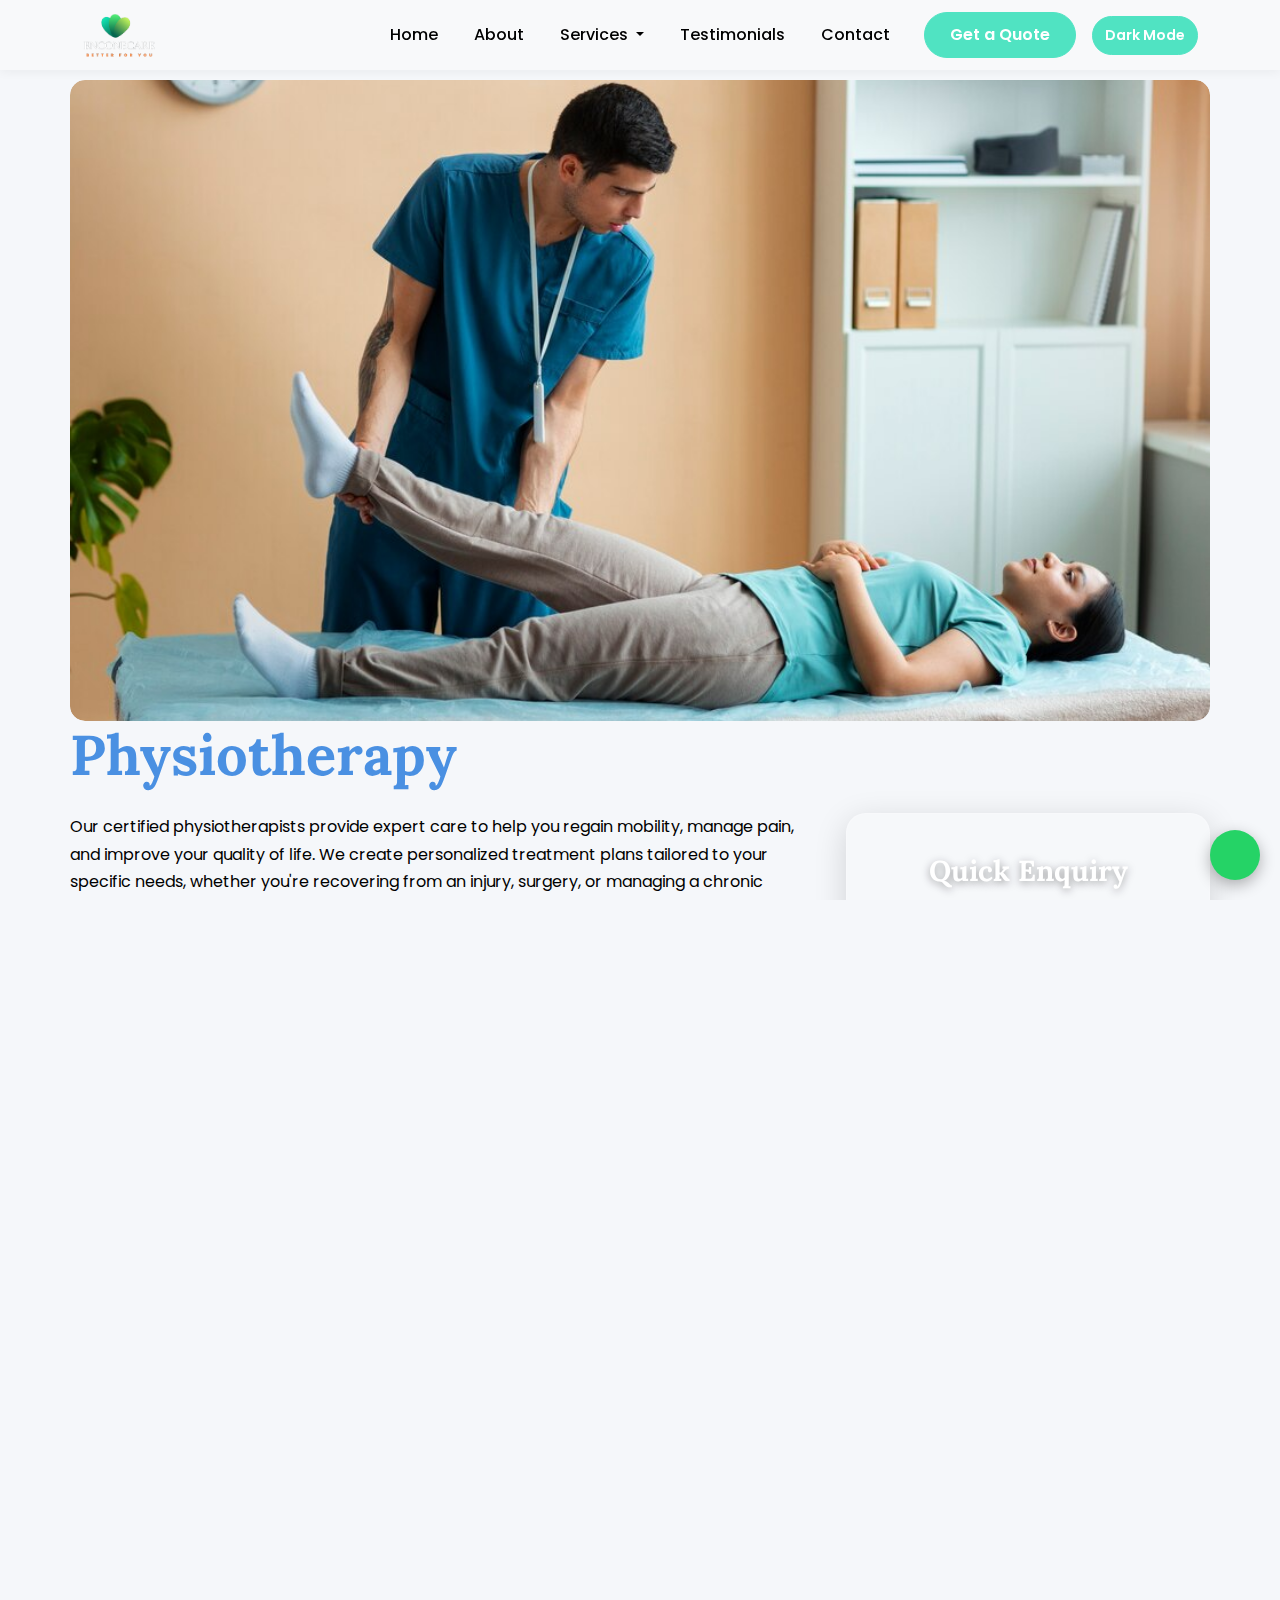
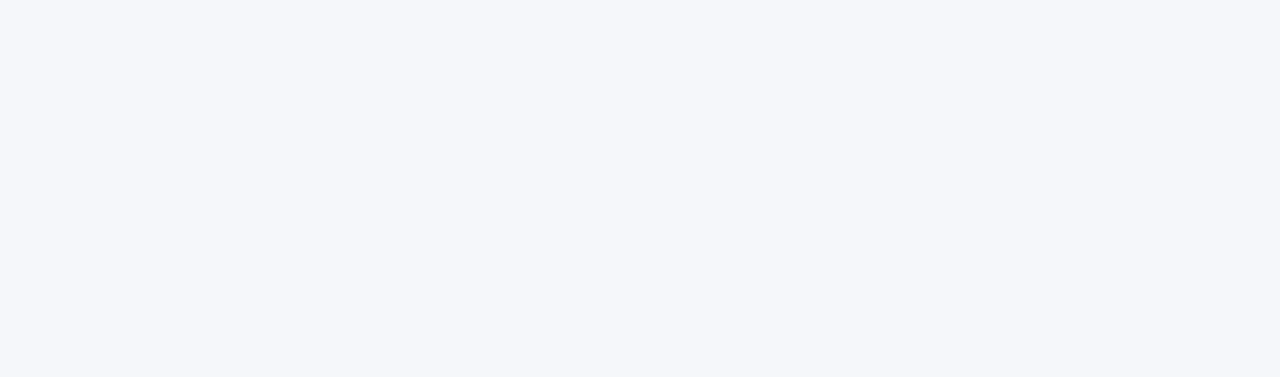
<file: physiotherapy.html>
<!DOCTYPE html>
<html lang="en">
<head>
    <meta charset="UTF-8">
    <meta name="viewport" content="width=device-width, initial-scale=1.0">
    <title>Physiotherapy - EnconeCare</title>
    <link rel="shortcut icon" href="Images/logo_raw_8112.png">
    <link rel="icon" href="Images/logo_raw_8112.png">
    <link href="https://cdn.jsdelivr.net/npm/bootstrap@5.1.3/dist/css/bootstrap.min.css" rel="stylesheet">
    <link rel="preconnect" href="https://fonts.googleapis.com">
    <link rel="preconnect" href="https://fonts.gstatic.com" crossorigin>
    <link href="https://fonts.googleapis.com/css2?family=Poppins:wght@300;400;500;600;700&family=Lora:wght@400;500;600&display=swap" rel="stylesheet">
    <link href="https://cdn.lineicons.com/3.0/lineicons.css" rel="stylesheet">
    <link rel="stylesheet" href="style.css">
    <script>
        // Immediately set the theme on page load to prevent flickering
        (function() {
            const savedTheme = localStorage.getItem('darkMode');
            const systemPrefersDark = window.matchMedia && window.matchMedia('(prefers-color-scheme: dark)').matches;

            if (savedTheme === "enabled" || (savedTheme === null && systemPrefersDark)) {
                document.documentElement.classList.add('dark-mode');
            }
        })();
    </script>
</head>
<body>
    <header class="header-area">
        <nav class="navbar navbar-expand-lg navbar-light bg-light">
            <div class="container">
                <a class="navbar-brand" href="index.html">
                    <img src="Images/logo_raw_8112.png" alt="EnconeCare Logo" class="logo">
                </a>
                <button class="navbar-toggler" type="button" data-bs-toggle="collapse" data-bs-target="#navbarNav" aria-controls="navbarNav" aria-expanded="false" aria-label="Toggle navigation">
                    <span class="navbar-toggler-icon"></span>
                </button>
                <div class="collapse navbar-collapse" id="navbarNav">
                    <ul class="navbar-nav ms-auto">
                        <li class="nav-item">
                            <a class="nav-link" href="index.html">Home</a>
                        </li>
                        <li class="nav-item">
                            <a class="nav-link" href="index.html#about">About</a>
                        </li>
                        <li class="nav-item dropdown">
                            <a class="nav-link dropdown-toggle" href="#" id="navbarDropdown" role="button" data-bs-toggle="dropdown" aria-expanded="false">
                                Services
                            </a>
                            <ul class="dropdown-menu" aria-labelledby="navbarDropdown">
                                <li><a class="dropdown-item" href="male-female-nursing-staff.html">Male/Female Nursing Staff</a></li>
                                <li><a class="dropdown-item" href="male-female-attendants.html">Male/Female Attendants</a></li>
                                <li><a class="dropdown-item" href="elder-senior-citizen-care.html">Elder & Senior Citizen Care</a></li>
                                <li><a class="dropdown-item" href="nanny-baby-care.html">Nanny & Baby Care</a></li>
                                <li><a class="dropdown-item" href="specialized-patient-care.html">Specialized Patient Care</a></li>
                                <li><a class="dropdown-item" href="post-operative-care.html">Post-Operative Care</a></li>
                                <li><a class="dropdown-item" href="physiotherapy.html">Physiotherapy</a></li>
                                <li><a class="dropdown-item" href="sleep-study-test.html">Sleep Study Test</a></li>
                                <li><a class="dropdown-item" href="injection-visit.html">Injection Visit</a></li>
                                <li><a class="dropdown-item" href="doctor-visit.html">Doctor Visit</a></li>
                            </ul>
                        </li>
                        <li class="nav-item">
                            <a class="nav-link" href="index.html#testimonials">Testimonials</a>
                        </li>
                        <li class="nav-item">
                            <a class="nav-link" href="index.html#contact">Contact</a>
                        </li>
                    </ul>
                    <a href="index.html#contact" class="btn btn-primary ms-lg-3">Get a Quote</a>
                    <div class="dark-mode-toggle-switch ms-lg-3">
                        <button id="dark-mode-toggle-button" class="btn btn-primary">Dark Mode</button>
                    </div>
                </div>
            </div>
        </nav>
    </header>
    <div class="container section-padding">
        <div class="service-page-img-container">
            <img src="Images/phy.jpg" class="service-page-img" alt="Physiotherapy">
        </div>
        <h1 class="section-title">Physiotherapy</h1>
        <div class="row">
            <div class="col-lg-8">
                <p>Our certified physiotherapists provide expert care to help you regain mobility, manage pain, and improve your quality of life. We create personalized treatment plans tailored to your specific needs, whether you're recovering from an injury, surgery, or managing a chronic condition. Our goal is to help you achieve your recovery goals in the comfort of your own home.</p>
                    <p>Key Aspects of Our Physiotherapy Services:</p>
                <ul>
                    <li>Pain Management: Utilizing various techniques to alleviate acute and chronic pain.</li> 
                    <li>Rehabilitation: Assisting with recovery from surgery, injury, or illness.</li> 
                    <li>Mobility Improvement: Exercises and therapies to enhance movement and coordination.</li> 
                    <li>Strength Training: Building muscle strength to support recovery and prevent future injuries.</li> 
                    <li>Postural Correction: Addressing issues related to posture to prevent pain and discomfort.</li> 
                    <li>Neurological Physiotherapy: Specialized care for patients with neurological conditions.</li> 
                </ul>
            </div>
            <div class="col-lg-4">
                <div class="inquiry-form mt-4 mt-lg-0">
                    <h3 class="contact-heading text-center">Quick Enquiry</h3>
                    <form action="https://formspree.io/f/xgvzlngp" method="POST">
                        <div class="form-group mb-3">
                            <input type="text" class="form-control" name="name" placeholder="Name" required>
                        </div>
                        <div class="form-group mb-3">
                            <input type="tel" class="form-control" name="contact" placeholder="Contact No." required>
                        </div>
                        <div class="form-group mb-4">
                            <textarea class="form-control" name="message" placeholder="Message" required rows="3"></textarea>
                        </div>
                        <button class="btn btn-primary w-100" type="submit">Send</button>
                    </form>
                </div>
            </div>
        </div>
        <a href="index.html" class="btn btn-primary mt-4">Back to Home</a>
    </div>
    <footer class="footer-area section-padding">
        <div class="container">
            <div class="row">
                <div class="col-lg-4 col-md-6">
                    <div class="footer-widget">
                        <h4 class="footer-title">About EnconeCare</h4>
                        <p>A leading nursing agency in Delhi, India, dedicated to providing compassionate and professional care services to those in need.</p>
                    </div>
                </div>
                <div class="col-lg-2 col-md-6">
                    <div class="footer-widget">
                        <h4 class="footer-title">Quick Links</h4>
                        <ul class="footer-links">
                            <li><a href="index.html#about">About</a></li>
                            <li><a href="index.html#services">Services</a></li>
                            <li><a href="index.html#testimonials">Testimonials</a></li>
                            <li><a href="index.html#contact">Contact</a></li>
                        </ul>
                    </div>
                </div>
                <div class="col-lg-3 col-md-6">
                    <div class="footer-widget">
                        <h4 class="footer-title">Our Services</h4>
                        <ul class="footer-links">
                            <li><a href="nanny-baby-care.html">Baby Care</a></li>
                            <li><a href="specialized-patient-care.html">Patient Care</a></li>
                            <li><a href="elder-senior-citizen-care.html">Elder Care</a></li>
                            <li><a href="physiotherapy.html">Physiotherapy</a></li>
                            <li><a href="sleep-study-test.html">Sleep Study Test</a></li>
                            <li><a href="injection-visit.html">Injection Visit</a></li>
                            <li><a href="doctor-visit.html">Doctor Visit</a></li>
                        </ul>
                    </div>
                </div>
                <div class="col-lg-3 col-md-6">
                    <div class="footer-widget">
                        <h4 class="footer-title">Contact</h4>
                        <ul class="footer-contact">
                            <li><i class="lni lni-map-marker"></i> S-558 dwarka bhawan, Shakarpur, Delhi</li>
                            <li><i class="lni lni-phone"></i> <a href="tel:+918887699109">+91 888 769 9109</a></li>
                            <li><i class="lni lni-envelope"></i> enconecare8887@gmail.com</li>
                        </ul>
                        <div class="social-icons mt-4">
                            <a href="https://www.facebook.com/profile.php?id=100083129450615"><i class="lni lni-facebook-filled"></i></a>
                            <a href="#"><i class="lni lni-twitter-filled"></i></a>
                            <a href="https://www.instagram.com/enconecarenursing?igsh=Z29ldzNsdzczNmh2"><i class="lni lni-instagram"></i></a>
                            <a href="#"><i class="lni lni-pinterest"></i></a>
                        </div>
                    </div>
                </div>
            </div>
            <div class="row">
                <div class="col-12 text-center">
                    <p class="copyright-text">Copyright &copy; 2024 EnconeCare.</p>
                </div>
            </div>
        </div>
    </footer>
    <script src="https://cdn.jsdelivr.net/npm/bootstrap@5.1.3/dist/js/bootstrap.bundle.min.js" integrity="sha384-ka7Sk0Gln4gmtz2MlQnikT1wXgYsOg+OMhuP+IlRH9sENBO0LRn5q+8nbTov4+1p" crossorigin="anonymous"></script>
    <script src="enhancements.js"></script>

    <a href="https://wa.me/+918887699109?text=Hello,%20I'm%20interested%20in%20your%20services." class="whatsapp-float" target="_blank">
        <i class="lni lni-whatsapp"></i>
    </a>

</body>
</html>
</file>
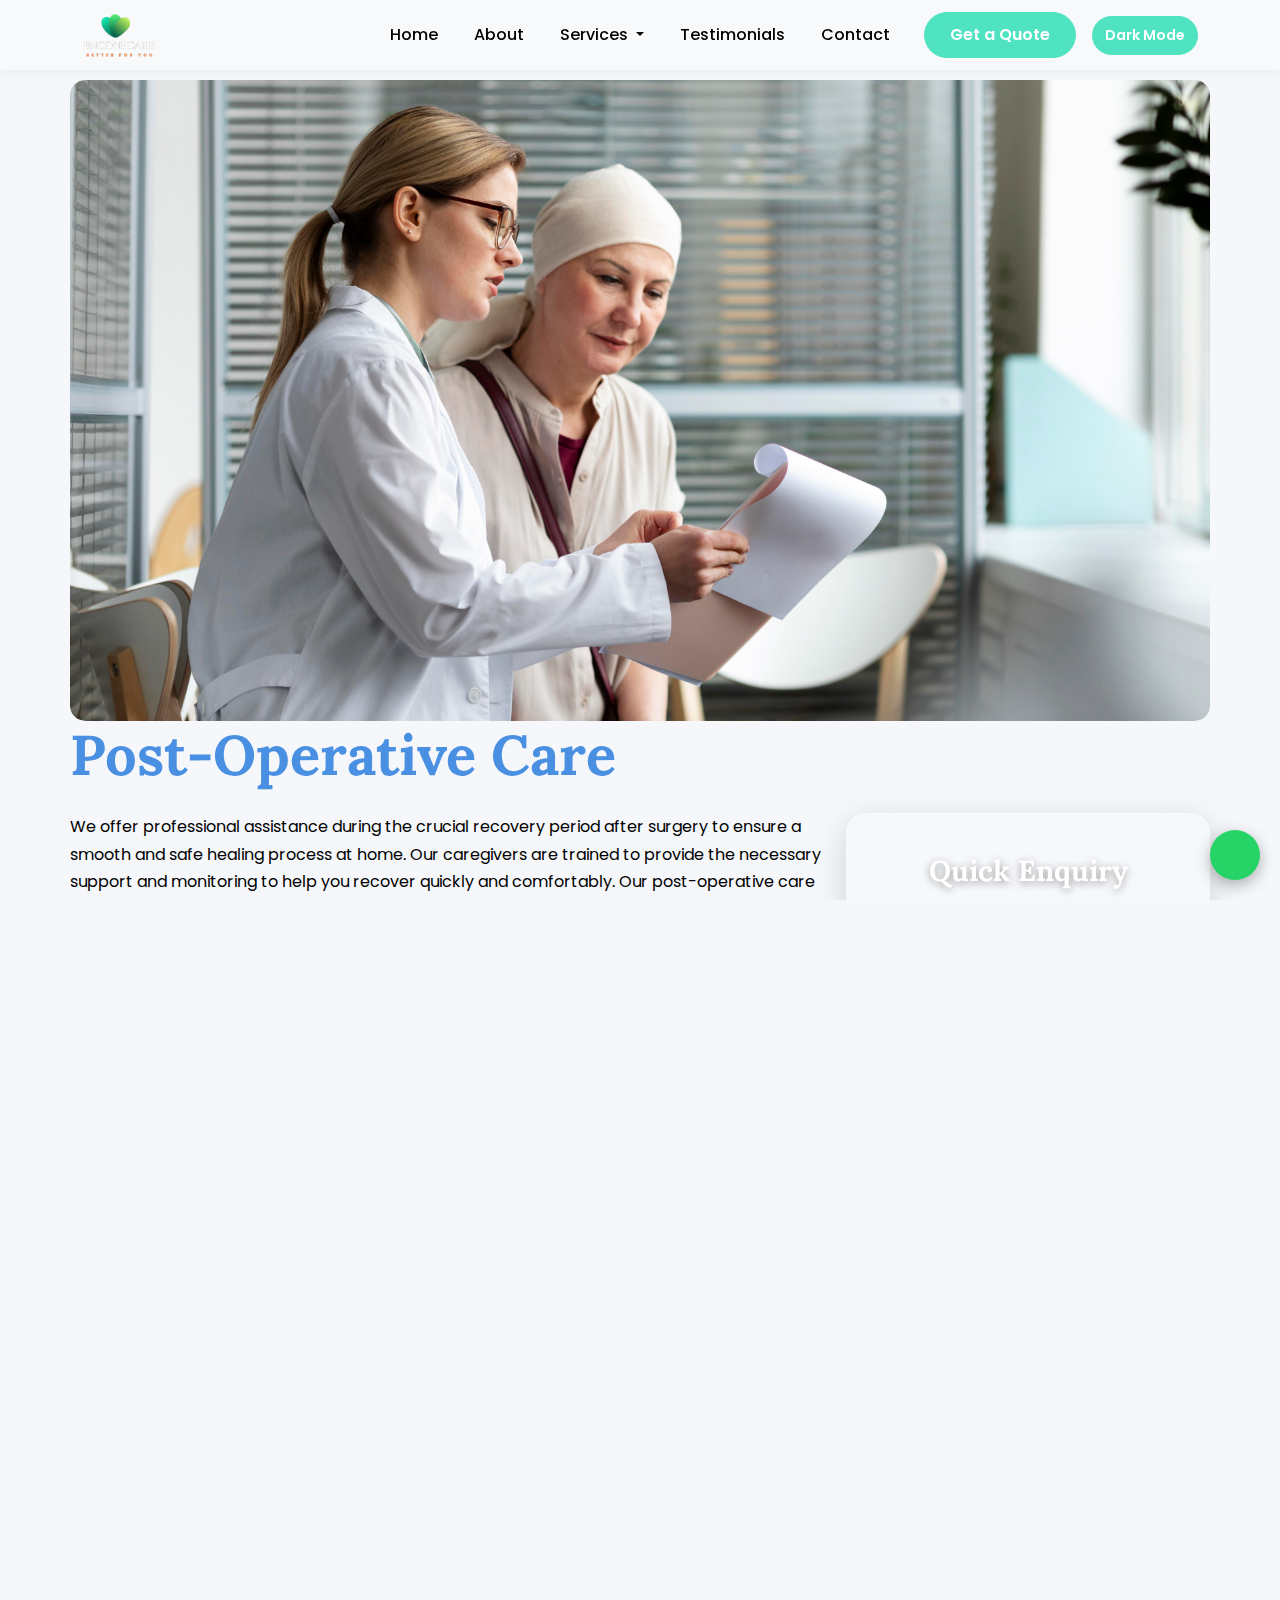
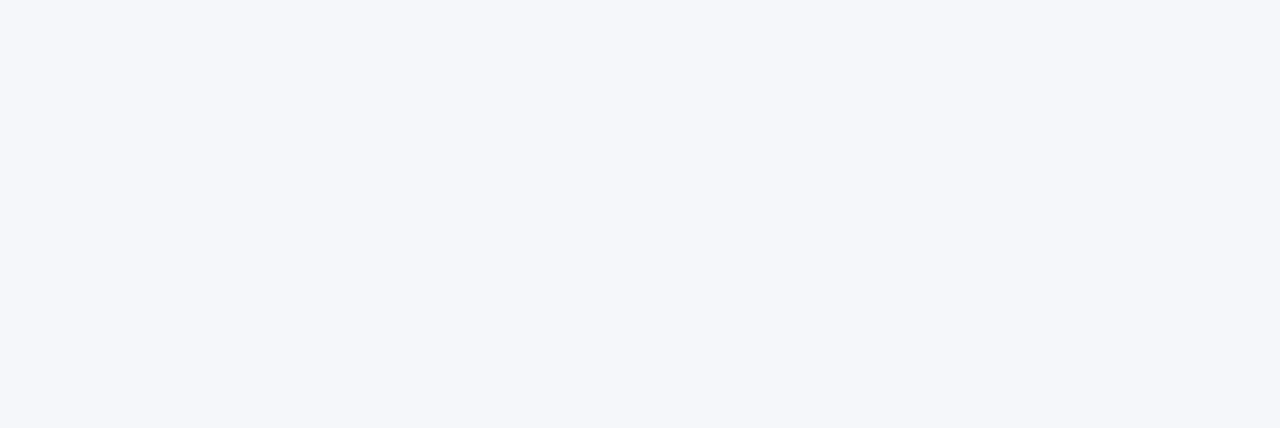
<file: post-operative-care.html>
<!DOCTYPE html>
<html lang="en">
<head>
    <meta charset="UTF-8">
    <meta name="viewport" content="width=device-width, initial-scale=1.0">
    <title>Post-Operative Care - EnconeCare</title>
    <link rel="shortcut icon" href="Images/logo_raw_8112.png">
    <link rel="icon" href="Images/logo_raw_8112.png">
    <link href="https://cdn.jsdelivr.net/npm/bootstrap@5.1.3/dist/css/bootstrap.min.css" rel="stylesheet">
    <link rel="preconnect" href="https://fonts.googleapis.com">
    <link rel="preconnect" href="https://fonts.gstatic.com" crossorigin>
    <link href="https://fonts.googleapis.com/css2?family=Poppins:wght@300;400;500;600;700&family=Lora:wght@400;500;600&display=swap" rel="stylesheet">
    <link href="https://cdn.lineicons.com/3.0/lineicons.css" rel="stylesheet">
    <link rel="stylesheet" href="style.css">
    <script>
        // Immediately set the theme on page load to prevent flickering
        (function() {
            const savedTheme = localStorage.getItem('darkMode');
            const systemPrefersDark = window.matchMedia && window.matchMedia('(prefers-color-scheme: dark)').matches;

            if (savedTheme === "enabled" || (savedTheme === null && systemPrefersDark)) {
                document.documentElement.classList.add('dark-mode');
            }
        })();
    </script>
</head>
<body>
    <header class="header-area">
        <nav class="navbar navbar-expand-lg navbar-light bg-light">
            <div class="container">
                <a class="navbar-brand" href="index.html">
                    <img src="Images/logo_raw_8112.png" alt="EnconeCare Logo" class="logo">
                </a>
                <button class="navbar-toggler" type="button" data-bs-toggle="collapse" data-bs-target="#navbarNav" aria-controls="navbarNav" aria-expanded="false" aria-label="Toggle navigation">
                    <span class="navbar-toggler-icon"></span>
                </button>
                <div class="collapse navbar-collapse" id="navbarNav">
                    <ul class="navbar-nav ms-auto">
                        <li class="nav-item">
                            <a class="nav-link" href="index.html">Home</a>
                        </li>
                        <li class="nav-item">
                            <a class="nav-link" href="index.html#about">About</a>
                        </li>
                        <li class="nav-item dropdown">
                            <a class="nav-link dropdown-toggle" href="#" id="navbarDropdown" role="button" data-bs-toggle="dropdown" aria-expanded="false">
                                Services
                            </a>
                            <ul class="dropdown-menu" aria-labelledby="navbarDropdown">
                                <li><a class="dropdown-item" href="male-female-nursing-staff.html">Male/Female Nursing Staff</a></li>
                                <li><a class="dropdown-item" href="male-female-attendants.html">Male/Female Attendants</a></li>
                                <li><a class="dropdown-item" href="elder-senior-citizen-care.html">Elder & Senior Citizen Care</a></li>
                                <li><a class="dropdown-item" href="nanny-baby-care.html">Nanny & Baby Care</a></li>
                                <li><a class="dropdown-item" href="specialized-patient-care.html">Specialized Patient Care</a></li>
                                <li><a class="dropdown-item" href="post-operative-care.html">Post-Operative Care</a></li>
                                <li><a class="dropdown-item" href="physiotherapy.html">Physiotherapy</a></li>
                                <li><a class="dropdown-item" href="sleep-study-test.html">Sleep Study Test</a></li>
                                <li><a class="dropdown-item" href="injection-visit.html">Injection Visit</a></li>
                                <li><a class="dropdown-item" href="doctor-visit.html">Doctor Visit</a></li>
                            </ul>
                        </li>
                        <li class="nav-item">
                            <a class="nav-link" href="index.html#testimonials">Testimonials</a>
                        </li>
                        <li class="nav-item">
                            <a class="nav-link" href="index.html#contact">Contact</a>
                        </li>
                    </ul>
                    <a href="index.html#contact" class="btn btn-primary ms-lg-3">Get a Quote</a>
                    <div class="dark-mode-toggle-switch ms-lg-3">
                        <button id="dark-mode-toggle-button" class="btn btn-primary">Dark Mode</button>
                    </div>
                </div>
            </div>
        </nav>
    </header>
    <div class="container section-padding">
        <div class="service-page-img-container">
            <img src="Images/middle-aged-woman-with-skin-cancer-talking-with-her-doctor.jpg" class="service-page-img" alt="Post-Operative Care">
        </div>
        <h1 class="section-title">Post-Operative Care</h1>
        <div class="row">
            <div class="col-lg-8">
                <p>We offer professional assistance during the crucial recovery period after surgery to ensure a smooth and safe healing process at home. Our caregivers are trained to provide the necessary support and monitoring to help you recover quickly and comfortably. Our post-operative care services include wound care, pain management, medication administration, and assistance with daily activities. We also provide emotional support to help you through your recovery.</p>
                <P>We tailor each care plan to the specific surgery and recovery needs of the patient, in coordination with doctors and family members.</P>
                <UL>
                    <LI>Wound Care: Regular cleaning and dressing of surgical wounds, Monitoring for signs of infection (redness, swelling, fever etc.).</LI>
                    <LI>Pain Management: Assisting with prescribed pain relief routines, Applying non-pharmaceutical pain relief techniques (e.g., cold compresses, position adjustments).</LI>
                    <LI>Medication Administration: Helping patients move safely around the home, Preventing falls and injuries during early recovery.</LI>
                    <LI>Daily Activity Assistance: Help with bathing, dressing, and grooming, Light housekeeping to maintain a clean and safe environment.</LI>
                    <LI> Emotional Support & Encouragement: Providing companionship during recovery, Reducing post-surgery stress or anxiety by being attentive and supportive.</LI>
                    
                </UL>
            </div>
            <div class="col-lg-4">
                <div class="inquiry-form mt-4 mt-lg-0">
                    <h3 class="contact-heading text-center">Quick Enquiry</h3>
                    <form action="https://formspree.io/f/xgvzlngp" method="POST">
                        <div class="form-group mb-3">
                            <input type="text" class="form-control" name="name" placeholder="Name" required>
                        </div>
                        <div class="form-group mb-3">
                            <input type="tel" class="form-control" name="contact" placeholder="Contact No." required>
                        </div>
                        <div class="form-group mb-4">
                            <textarea class="form-control" name="message" placeholder="Message" required rows="3"></textarea>
                        </div>
                        <button class="btn btn-primary w-100" type="submit">Send</button>
                    </form>
                </div>
            </div>
        </div>
        <a href="index.html" class="btn btn-primary mt-4">Back to Home</a>
    </div>
    <footer class="footer-area section-padding">
        <div class="container">
            <div class="row">
                <div class="col-lg-4 col-md-6">
                    <div class="footer-widget">
                        <h4 class="footer-title">About EnconeCare</h4>
                        <p>A leading nursing agency in Delhi, India, dedicated to providing compassionate and professional care services to those in need.</p>
                    </div>
                </div>
                <div class="col-lg-2 col-md-6">
                    <div class="footer-widget">
                        <h4 class="footer-title">Quick Links</h4>
                        <ul class="footer-links">
                            <li><a href="index.html#about">About</a></li>
                            <li><a href="index.html#services">Services</a></li>
                            <li><a href="index.html#testimonials">Testimonials</a></li>
                            <li><a href="index.html#contact">Contact</a></li>
                        </ul>
                    </div>
                </div>
                <div class="col-lg-3 col-md-6">
                    <div class="footer-widget">
                        <h4 class="footer-title">Our Services</h4>
                        <ul class="footer-links">
                            <li><a href="nanny-baby-care.html">Baby Care</a></li>
                            <li><a href="specialized-patient-care.html">Patient Care</a></li>
                            <li><a href="elder-senior-citizen-care.html">Elder Care</a></li>
                            <li><a href="physiotherapy.html">Physiotherapy</a></li>
                            <li><a href="sleep-study-test.html">Sleep Study Test</a></li>
                            <li><a href="injection-visit.html">Injection Visit</a></li>
                            <li><a href="doctor-visit.html">Doctor Visit</a></li>
                        </ul>
                    </div>
                </div>
                <div class="col-lg-3 col-md-6">
                    <div class="footer-widget">
                        <h4 class="footer-title">Contact</h4>
                        <ul class="footer-contact">
                            <li><i class="lni lni-map-marker"></i> S-558 dwarka bhawan, Shakarpur, Delhi</li>
                            <li><i class="lni lni-phone"></i> <a href="tel:+918887699109">+91 888 769 9109</a></li>
                            <li><i class="lni lni-envelope"></i> enconecare8887@gmail.com</li>
                        </ul>
                        <div class="social-icons mt-4">
                            <a href="https://www.facebook.com/profile.php?id=100083129450615"><i class="lni lni-facebook-filled"></i></a>
                            <a href="#"><i class="lni lni-twitter-filled"></i></a>
                            <a href="https://www.instagram.com/enconecarenursing?igsh=Z29ldzNsdzczNmh2"><i class="lni lni-instagram"></i></a>
                            <a href="#"><i class="lni lni-pinterest"></i></a>
                        </div>
                    </div>
                </div>
            </div>
            <div class="row">
                <div class="col-12 text-center">
                    <p class="copyright-text">Copyright &copy; 2024 EnconeCare.</p>
                </div>
            </div>
        </div>
    </footer>
    <script src="https://cdn.jsdelivr.net/npm/bootstrap@5.1.3/dist/js/bootstrap.bundle.min.js" integrity="sha384-ka7Sk0Gln4gmtz2MlQnikT1wXgYsOg+OMhuP+IlRH9sENBO0LRn5q+8nbTov4+1p" crossorigin="anonymous"></script>
    <script src="enhancements.js"></script>

    <a href="https://wa.me/+918887699109?text=Hello,%20I'm%20interested%20in%20your%20services." class="whatsapp-float" target="_blank">
        <i class="lni lni-whatsapp"></i>
    </a>

</body>
</html>
</file>
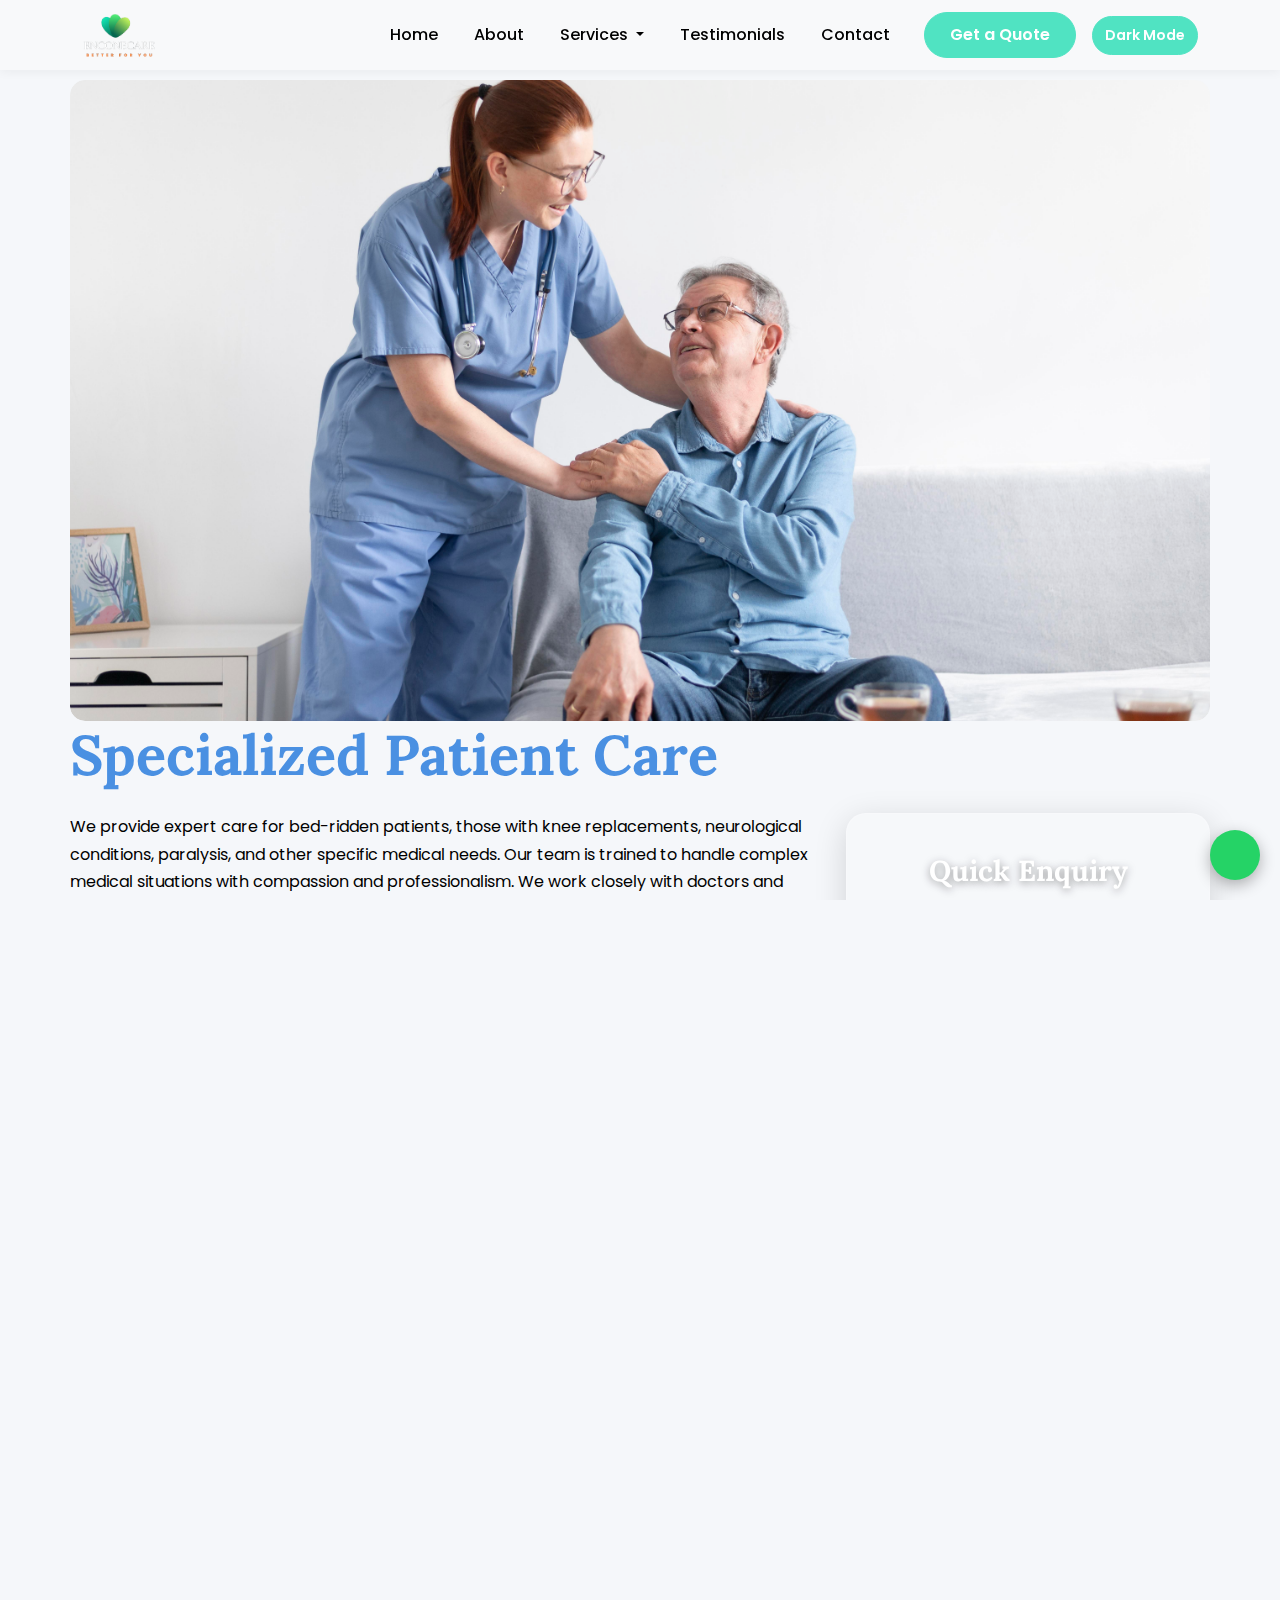
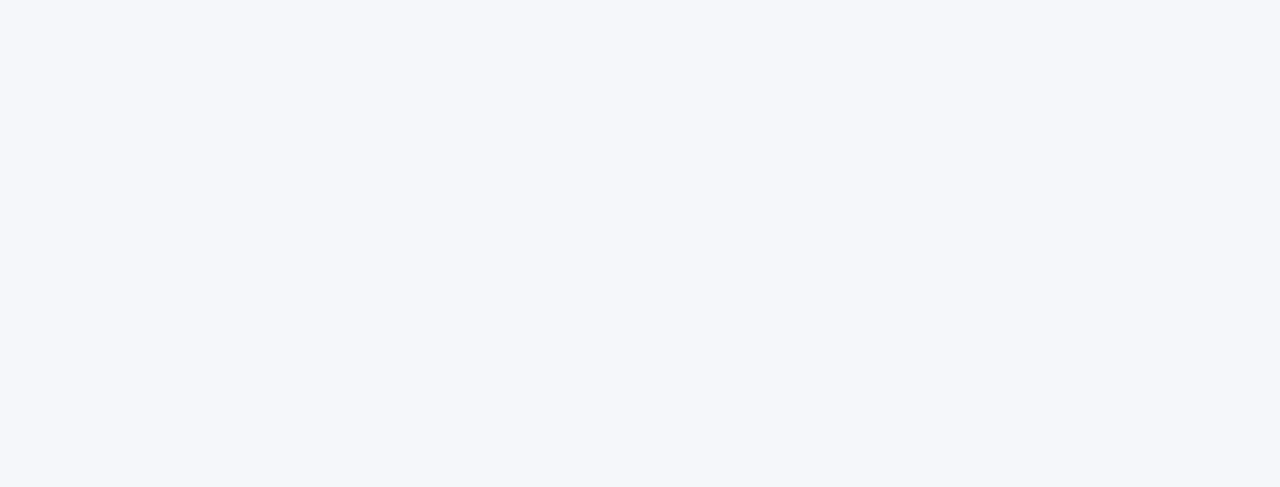
<file: specialized-patient-care.html>
<!DOCTYPE html>
<html lang="en">
<head>
    <meta charset="UTF-8">
    <meta name="viewport" content="width=device-width, initial-scale=1.0">
    <title>Specialized Patient Care - EnconeCare</title>
    <link rel="shortcut icon" href="Images/logo_raw_8112.png">
    <link rel="icon" href="Images/logo_raw_8112.png">
    <link href="https://cdn.jsdelivr.net/npm/bootstrap@5.1.3/dist/css/bootstrap.min.css" rel="stylesheet">
    <link rel="preconnect" href="https://fonts.googleapis.com">
    <link rel="preconnect" href="https://fonts.gstatic.com" crossorigin>
    <link href="https://fonts.googleapis.com/css2?family=Poppins:wght@300;400;500;600;700&family=Lora:wght@400;500;600&display=swap" rel="stylesheet">
    <link href="https://cdn.lineicons.com/3.0/lineicons.css" rel="stylesheet">
    <link rel="stylesheet" href="style.css">
    <script>
        // Immediately set the theme on page load to prevent flickering
        (function() {
            const savedTheme = localStorage.getItem('darkMode');
            const systemPrefersDark = window.matchMedia && window.matchMedia('(prefers-color-scheme: dark)').matches;

            if (savedTheme === "enabled" || (savedTheme === null && systemPrefersDark)) {
                document.documentElement.classList.add('dark-mode');
            }
        })();
    </script>
</head>
<body>
    <header class="header-area">
        <nav class="navbar navbar-expand-lg navbar-light bg-light">
            <div class="container">
                <a class="navbar-brand" href="index.html">
                    <img src="Images/logo_raw_8112.png" alt="EnconeCare Logo" class="logo">
                </a>
                <button class="navbar-toggler" type="button" data-bs-toggle="collapse" data-bs-target="#navbarNav" aria-controls="navbarNav" aria-expanded="false" aria-label="Toggle navigation">
                    <span class="navbar-toggler-icon"></span>
                </button>
                <div class="collapse navbar-collapse" id="navbarNav">
                    <ul class="navbar-nav ms-auto">
                        <li class="nav-item">
                            <a class="nav-link" href="index.html">Home</a>
                        </li>
                        <li class="nav-item">
                            <a class="nav-link" href="index.html#about">About</a>
                        </li>
                        <li class="nav-item dropdown">
                            <a class="nav-link dropdown-toggle" href="#" id="navbarDropdown" role="button" data-bs-toggle="dropdown" aria-expanded="false">
                                Services
                            </a>
                            <ul class="dropdown-menu" aria-labelledby="navbarDropdown">
                                 <li><a class="dropdown-item" href="male-female-nursing-staff.html">Male/Female Nursing Staff</a></li>
                                <li><a class="dropdown-item" href="male-female-attendants.html">Male/Female Attendants</a></li>
                                <li><a class="dropdown-item" href="elder-senior-citizen-care.html">Elder & Senior Citizen Care</a></li>
                                <li><a class="dropdown-item" href="nanny-baby-care.html">Nanny & Baby Care</a></li>
                                <li><a class="dropdown-item" href="specialized-patient-care.html">Specialized Patient Care</a></li>
                                <li><a class="dropdown-item" href="post-operative-care.html">Post-Operative Care</a></li>
                                <li><a class="dropdown-item" href="physiotherapy.html">Physiotherapy</a></li>
                                <li><a class="dropdown-item" href="sleep-study-test.html">Sleep Study Test</a></li>
                                <li><a class="dropdown-item" href="injection-visit.html">Injection Visit</a></li>
                                <li><a class="dropdown-item" href="doctor-visit.html">Doctor Visit</a></li>
                            </ul>
                        </li>
                        <li class="nav-item">
                            <a class="nav-link" href="index.html#testimonials">Testimonials</a>
                        </li>
                        <li class="nav-item">
                            <a class="nav-link" href="index.html#contact">Contact</a>
                        </li>
                    </ul>
                    <a href="index.html#contact" class="btn btn-primary ms-lg-3">Get a Quote</a>
                    <div class="dark-mode-toggle-switch ms-lg-3">
                        <button id="dark-mode-toggle-button" class="btn btn-primary">Dark Mode</button>
                    </div>
                </div>
            </div>
        </nav>
    </header>
    <div class="container section-padding">
        <div class="service-page-img-container">
            <img src="Images/medium-shot-smiley-man-nurse.jpg" class="service-page-img" alt="Specialized Patient Care">
        </div>
        <h1 class="section-title">Specialized Patient Care</h1>
        <div class="row">
            <div class="col-lg-8">
                <p>We provide expert care for bed-ridden patients, those with knee replacements, neurological conditions, paralysis, and other specific medical needs. Our team is trained to handle complex medical situations with compassion and professionalism. We work closely with doctors and family members to create a comprehensive care plan that addresses the unique needs of each patient. Our specialized care services also include palliative care and hospice support.</p>
                <p>We provide specialized home care for patients with:</p>
                <ul>
                    <li>Bedridden conditions (due to age, illness, or injury)</li>
                    <li>Post-operative recovery (e.g., knee, hip, or joint replacements)</li>
                    <li>Neurological conditions (such as Parkinson’s, Alzheimer’s, stroke)</li>
                    <li>Paralysis (partial or complete, temporary or permanent)</li>
                    <li>Cancer or terminal illness (palliative and hospice care)</li>
                    <li>Chronic illnesses (COPD, heart failure, diabetes complications)</li>
                </UL>
                <P>Key Services We Provide</P>
                <OL type="o">
                    <li>Daily Medical & Personal Care</li>
                    <li>Post-Surgical Recovery Support</li>
                    <li>Neurological and Paralysis Care</li>
                    <li>Palliative and Hospice Support</li>
                    <li>Care Coordination & Communication</li>
                
                </OL>
            </div>
            <div class="col-lg-4">
                <div class="inquiry-form mt-4 mt-lg-0">
                    <h3 class="contact-heading text-center">Quick Enquiry</h3>
                    <form action="https://formspree.io/f/xgvzlngp" method="POST">
                        <div class="form-group mb-3">
                            <input type="text" class="form-control" name="name" placeholder="Name" required>
                        </div>
                        <div class="form-group mb-3">
                            <input type="tel" class="form-control" name="contact" placeholder="Contact No." required>
                        </div>
                        <div class="form-group mb-4">
                            <textarea class="form-control" name="message" placeholder="Message" required rows="3"></textarea>
                        </div>
                        <button class="btn btn-primary w-100" type="submit">Send</button>
                    </form>
                </div>
            </div>
        </div>
        <a href="index.html" class="btn btn-primary mt-4">Back to Home</a>
    </div>
    <footer class="footer-area section-padding">
        <div class="container">
            <div class="row">
                <div class="col-lg-4 col-md-6">
                    <div class="footer-widget">
                        <h4 class="footer-title">About EnconeCare</h4>
                        <p>A leading nursing agency in Delhi, India, dedicated to providing compassionate and professional care services to those in need.</p>
                    </div>
                </div>
                <div class="col-lg-2 col-md-6">
                    <div class="footer-widget">
                        <h4 class="footer-title">Quick Links</h4>
                        <ul class="footer-links">
                            <li><a href="index.html#about">About</a></li>
                            <li><a href="index.html#services">Services</a></li>
                            <li><a href="index.html#testimonials">Testimonials</a></li>
                            <li><a href="index.html#contact">Contact</a></li>
                        </ul>
                    </div>
                </div>
                <div class="col-lg-3 col-md-6">
                    <div class="footer-widget">
                        <h4 class="footer-title">Our Services</h4>
                        <ul class="footer-links">
                            <li><a href="nanny-baby-care.html">Baby Care</a></li>
                            <li><a href="specialized-patient-care.html">Patient Care</a></li>
                            <li><a href="elder-senior-citizen-care.html">Elder Care</a></li>
                            <li><a href="physiotherapy.html">Physiotherapy</a></li>
                            <li><a href="sleep-study-test.html">Sleep Study Test</a></li>
                            <li><a href="injection-visit.html">Injection Visit</a></li>
                            <li><a href="doctor-visit.html">Doctor Visit</a></li>
                        </ul>
                    </div>
                </div>
                <div class="col-lg-3 col-md-6">
                    <div class="footer-widget">
                        <h4 class="footer-title">Contact</h4>
                        <ul class="footer-contact">
                            <li><i class="lni lni-map-marker"></i> S-558 dwarka bhawan, Shakarpur, Delhi</li>
                            <li><i class="lni lni-phone"></i> <a href="tel:+918887699109">+91 888 769 9109</a></li>
                            <li><i class="lni lni-envelope"></i> enconecare8887@gmail.com</li>
                        </ul>
                        <div class="social-icons mt-4">
                            <a href="https://www.facebook.com/profile.php?id=100083129450615"><i class="lni lni-facebook-filled"></i></a>
                            <a href="#"><i class="lni lni-twitter-filled"></i></a>
                            <a href="https://www.instagram.com/enconecarenursing?igsh=Z29ldzNsdzczNmh2"><i class="lni lni-instagram"></i></a>
                            <a href="#"><i class="lni lni-pinterest"></i></a>
                        </div>
                    </div>
                </div>
            </div>
            <div class="row">
                <div class="col-12 text-center">
                    <p class="copyright-text">Copyright &copy; 2024 EnconeCare.</p>
                </div>
            </div>
        </div>
    </footer>
    <script src="https://cdn.jsdelivr.net/npm/bootstrap@5.1.3/dist/js/bootstrap.bundle.min.js" integrity="sha384-ka7Sk0Gln4gmtz2MlQnikT1wXgYsOg+OMhuP+IlRH9sENBO0LRn5q+8nbTov4+1p" crossorigin="anonymous"></script>
    <script src="enhancements.js"></script>

    <a href="https://wa.me/+918887699109?text=Hello,%20I'm%20interested%20in%20your%20services." class="whatsapp-float" target="_blank">
        <i class="lni lni-whatsapp"></i>
    </a>

</body>
</html>
</file>
<file: style.css>
/*
==============================================
    Enhanced CSS for EnconeCare
==============================================
*/

:root {
    --primary-color: #4A90E2;
    --secondary-color: #50E3C2;
    --background-color: #F5F7FA;
    --text-color: #000000;
    --heading-color: #333;
    --card-background-color: #fff;
    --navbar-background-color: #fff;
    --footer-background-color: #2c3e50;
    --footer-text-color: #bdc3c7;
    --body-transition: background-color 0.3s, color 0.3s;
}

.dark-mode {
    --primary-color: #58a6ff;
    --secondary-color: #50E3C2;
    --background-color: #121212;
    --text-color: #e0e0e0;
    --heading-color: #ffffff;
    --card-background-color: #1e1e1e;
    --navbar-background-color: #1e1e1e;
    --footer-background-color: #1e1e1e;
    --footer-text-color: #a0a0a0;
}

/* --- Base and Typography --- */
html {
    height: 100%;
}

body {
    font-family: 'Poppins', sans-serif;
    color: var(--text-color);
    line-height: 1.7;
    background-color: var(--background-color);
    transition: var(--body-transition);
    height: 100%;
    overflow-y: scroll;
}

body.no-transition * {
    transition: none !important;
}

h1, h2, h3, h4, h5, h6 {
    font-family: 'Lora', serif;
    font-weight: 600;
    color: var(--heading-color);
}

.section-padding {
    padding: 80px 0;
}

.section-title {
    font-size: 3.5rem;
    font-weight: 700;
    margin-bottom: 25px;
    color: var(--primary-color);
}

.section-subtitle {
    font-size: 1.1rem;
    margin-bottom: 40px;
    color: var(--text-color);
}

/* --- Preloader --- */
.preloader {
    position: fixed;
    top: 0;
    left: 0;
    width: 100%;
    height: 100%;
    background-color: var(--background-color);
    z-index: 9999;
    display: flex;
    justify-content: center;
    align-items: center;
}

html, body {
    height: 100%;
    overflow: auto;
}

html.dark-mode .preloader {
    background-color: var(--background-color);
}

html.dark-mode .bg-light {
    background-color: var(--background-color) !important;
}

.spinner {
    border: 8px solid #f3f3f3;
    border-top: 8px solid var(--primary-color);
    border-radius: 50%;
    width: 60px;
    height: 60px;
    animation: spin 1s linear infinite;
}

@keyframes spin {
    0% { transform: rotate(0deg); }
    100% { transform: rotate(360deg); }
}


/* --- Header and Navigation --- */
.header-area {
    position: relative;
    z-index: 1000;
    width: 100%;
}

.header-area .navbar {
    padding: 5px 0;
    transition: all 0.4s ease;
    background-color: var(--navbar-background-color);
    box-shadow: 0 2px 10px rgba(0,0,0,0.05);
    position: fixed;
    top: 0;
    z-index: 1020; /* Ensure it's above other content */
    width: 100%;
    box-sizing: border-box;
}

.header-area .logo {
    max-height: 50px;
}

.header-area .navbar-nav .nav-link {
    font-weight: 500;
    color: var(--text-color);
    margin: 0 10px;
    transition: color 0.3s;
    font-size: 1rem;
}

.header-area .navbar-nav .nav-link:hover,
.header-area .navbar-nav .nav-link.active {
    color: var(--primary-color);
}

.btn-primary {
    background-color: var(--secondary-color);
    border-color: var(--secondary-color);
    padding: 10px 25px;
    font-weight: 600;
    border-radius: 30px;
    transition: all 0.3s ease;
}

.btn-primary:hover {
    background-color: #45c4a8;
    border-color: #45c4a8;
    transform: translateY(-3px);
}


/* --- Hero Section --- */
.hero-section {
    position: relative;
    height: 100vh;
    color: #fff;
    display: flex;
    align-items: center;
    justify-content: center;
    text-align: center;
    overflow: hidden;
}

#heroCarousel {
    position: absolute;
    top: 0;
    left: 0;
    width: 100%;
    height: 100%;
    z-index: 0;
}

#heroCarousel .carousel-item {
    height: 100vh;
}

#heroCarousel .carousel-item img {
    object-fit: cover;
    height: 100%;
    width: 100%;
    border-radius: 15px;
}


.hero-overlay {
    position: absolute;
    top: 0;
    left: 0;
    height: 100%;
    width: 100%;
    background: linear-gradient(to bottom, rgba(0, 0, 0, 0.5), rgba(0, 0, 0, 0));
    z-index: 1;
}

.hero-section .container {
    z-index: 2;
    position: relative;
}

.hero-section h1 {
    font-size: 4.5rem;
    font-weight: 700;
    color: #fff;
    text-shadow: 2px 2px 10px rgba(0,0,0,0.3);
}


/* --- Service Section --- */
.service-card {
    background: var(--card-background-color);
    padding: 30px;
    text-align: center;
    border-radius: 10px;
    box-shadow: 0 10px 30px rgba(0,0,0,0.07);
    transition: transform 0.4s, box-shadow 0.4s, background-color 0.3s;
    height: 100%;
    border-bottom: 4px solid var(--primary-color);
}

.service-card:hover {
    transform: translateY(-20px);
    box-shadow: 0 25px 50px rgba(0,0,0,0.15);
}

.service-icon {
    font-size: 3.5rem;
    color: var(--primary-color);
    margin-bottom: 25px;
    transition: transform 0.4s, color 0.4s;
}

.service-card:hover .service-icon {
    transform: scale(1.2);
    color: var(--secondary-color);
}

.service-title {
    font-size: 1.5rem;
    margin-bottom: 20px;
}

#why-us .service-icon:hover {
    transform: scale(1.2);
    color: var(--secondary-color);
}

#gallery .img-fluid {
    transition: transform 0.3s, box-shadow 0.3s;
    border-radius: 15px;
}

#gallery .img-fluid:hover {
    transform: scale(1.05);
    box-shadow: 0 10px 20px rgba(0,0,0,0.15);
}

/* --- Inquiry Form Glass Effect --- */
.inquiry-column-bg {
    background: url('Images/pexels-pixabay-40568.jpg') no-repeat center center;
    background-size: cover;
    padding: 30px;
    border-radius: 20px;
    position: relative;
    z-index: 1;
}

.inquiry-form {
    background: rgba(255, 255, 255, 0.15);
    backdrop-filter: blur(12px);
    -webkit-backdrop-filter: blur(12px);
    border-radius: 20px;
    border: 1px solid rgba(255, 255, 255, 0.2);
    box-shadow: 0 8px 32px 0 rgba(0, 0, 0, 0.15);
    padding: 40px;
}

.dark-mode .inquiry-form {
    background: rgba(30, 30, 30, 0.25);
    border: 1px solid rgba(255, 255, 255, 0.1);
}

.inquiry-form .contact-heading {
    font-weight: 700;
    font-size: 1.8rem;
    color: #fff; /* Change text to white to be visible on the dark image */
    text-shadow: 0 2px 8px rgba(0,0,0,0.4);
}

.inquiry-form p {
    color: #fff;
    text-shadow: 0 1px 4px rgba(0,0,0,0.3);
}


.inquiry-form .form-control {
    background-color: rgba(255, 255, 255, 0.2);
    border: 1px solid rgba(255, 255, 255, 0.3);
    border-radius: 10px;
    padding: 15px 20px;
    color: #000; /* Black text for light inputs */
    transition: all 0.3s ease;
}

.dark-mode .inquiry-form .form-control {
    background-color: rgba(0, 0, 0, 0.3);
    border: 1px solid rgba(255, 255, 255, 0.2);
    color: #fff; /* White text for dark inputs */
}

.inquiry-form .form-control::placeholder {
  color: #333;
  opacity: 0.9;
}

.dark-mode .inquiry-form .form-control::placeholder {
  color: #ccc;
}

.inquiry-form .form-control:focus {
    background-color: rgba(255, 255, 255, 0.4);
    border-color: var(--primary-color);
    box-shadow: 0 0 15px rgba(74, 144, 226, 0.3);
}

.dark-mode .inquiry-form .form-control:focus {
    background-color: rgba(0, 0, 0, 0.5);
}

.inquiry-form .btn-primary.inquiry-btn {
    background: var(--primary-color);
    border: none;
    border-radius: 10px;
    padding: 15px;
    font-size: 1.1rem;
    font-weight: 700;
    letter-spacing: 1px;
    box-shadow: 0 10px 25px rgba(74, 144, 226, 0.3);
    transition: all 0.3s ease;
}

.inquiry-form .btn-primary.inquiry-btn:hover {
    transform: translateY(-5px);
    box-shadow: 0 15px 30px rgba(74, 144, 226, 0.5);
}

/* --- Testimonials Section --- */
.testimonial-card {
    background: var(--card-background-color);
    padding: 30px;
    border-radius: 10px;
    border-left: 6px solid var(--secondary-color);
    height: 100%;
    box-shadow: 0 5px 20px rgba(0,0,0,0.05);
    transition: background-color 0.3s;
}

.testimonial-author {
    display: flex;
    align-items: center;
    margin-top: 25px;
}

.testimonial-author img {
    width: 65px;
    height: 65px;
    border-radius: 15px;
    margin-right: 20px;
    border: 3px solid var(--secondary-color);
}

.testimonial-author h5 {
    margin: 0;
    font-size: 1.1rem;
    color: var(--heading-color);
}


/* --- Contact Section --- */
.contact-info p {
    font-size: 1rem;
    margin-bottom: 20px;
}

.contact-info i {
    color: var(--primary-color);
    margin-right: 15px;
    font-size: 1.3rem;
}

.contact-heading {
    margin-bottom: 25px;
    font-size: 1.7rem;
}

.social-icons a {
    font-size: 1.7rem;
    margin-right: 20px;
    transition: color 0.3s, transform 0.3s;
}

.social-icons a i {
    display: inline-block;
}

.social-icons a:hover {
    color: var(--primary-color);
}

.social-icons a:hover i {
    animation: bounce 0.8s ease-in-out;
}







.social-icons a .lni-facebook-filled {
    color: #3b5998; /* Facebook Blue */
}

.social-icons a .lni-twitter-filled {
    color: #00acee; /* Twitter Blue */
}

.social-icons a .lni-linkedin-original {
    color: #0077b5; /* LinkedIn Blue */
}

.social-icons a .lni-pinterest {
    color: #E60023; /* Pinterest Red */
}

.social-icons a .lni-instagram {
    color: #E1306C; /* Instagram Red-Purple */
}

.google-map {
    border-radius: 15px;
    overflow: hidden;
    box-shadow: 0 10px 30px rgba(0,0,0,0.1);
}

/* --- Footer --- */
.footer-area {
    background-color: var(--footer-background-color);
    color: var(--footer-text-color);
}

.footer-title {
    color: #fff;
    font-size: 1.3rem;
    margin-bottom: 25px;
}

.footer-links {
    list-style: none;
    padding: 0;
}

.footer-links li a {
    color: var(--footer-text-color);
    text-decoration: none;
    transition: color 0.3s;
    line-height: 2;
}

.footer-links li a:hover {
    color: var(--secondary-color);
}

.footer-contact {
    list-style: none;
    padding: 0;
}

.footer-contact li {
    display: flex;
    align-items: center;
    margin-bottom: 10px;
}

.footer-contact i {
    margin-right: 15px;
    color: var(--secondary-color);
}

.copyright-text {
    margin-top: 40px;
    padding-top: 20px;
    border-top: 1px solid #34495e;
    color: #95a5a6;
}

/* --- Scroll-to-top button --- */
.scroll-to-top {
    position: fixed;
    bottom: 30px;
    right: 30px;
    width: 50px;
    height: 50px;
    background-color: var(--primary-color);
    color: #fff;
    border: none;
    border-radius: 50%;
    font-size: 1.5rem;
    cursor: pointer;
    opacity: 0;
    visibility: hidden;
    transform: translateY(20px);
    transition: all 0.4s ease;
    z-index: 1000;
    box-shadow: 0 5px 15px rgba(0,0,0,0.2);
}

.scroll-to-top.show {
    opacity: 1;
    visibility: visible;
    transform: translateY(0);
}

.scroll-to-top:hover {
    background-color: #357ABD;
}

/* --- WhatsApp Floating Button --- */
.whatsapp-float {
    position: fixed;
    bottom: 20px;
    right: 20px;
    width: 50px;
    height: 50px;
    background-color: #25D366; /* WhatsApp green */
    color: #fff;
    border-radius: 50%;
    text-align: center;
    font-size: 2rem;
    line-height: 50px; /* Vertically center icon */
    z-index: 1000;
    box-shadow: 0 5px 15px rgba(0,0,0,0.3);
    transition: all 0.3s ease;
    display: flex; /* Use flexbox for better centering */
    justify-content: center;
    align-items: center;
    text-decoration: none; /* Remove underline */
}

.whatsapp-float:hover {
    background-color: #1DA851; /* Darker green on hover */
    transform: scale(1.1);
}

/* --- Animations --- */
.fade-in {
    opacity: 0;
    transform: translateY(20px);
    animation: fadeInAnimation 0.8s ease-out forwards;
}

@keyframes fadeInAnimation {
    to {
        opacity: 1;
        transform: translateY(0);
    }
}

@keyframes bounce {
    0%, 20%, 50%, 80%, 100% {
        transform: translateY(0);
    }
    40% {
        transform: translateY(-10px);
    }
    60% {
        transform: translateY(-5px);
    }
}

/* --- Dark Mode Toggle Switch --- */
.dark-mode-toggle-switch {
    align-self: center;
}

#dark-mode-toggle-button {
    padding: 8px 12px;
    font-size: 14px;
}

.dark-mode-toggle-switch #dark-mode-checkbox {
    display: none;
}

.toggle-label {
    background: #2c3e50;
    border-radius: 50px;
    cursor: pointer;
    display: flex;
    align-items: center;
    justify-content: space-between;
    padding: 5px;
    position: relative;
    height: 30px;
    width: 65px;
    transition: background 0.2s ease-in-out;
}

.toggle-ball {
    background: #fff;
    border-radius: 50%;
    position: absolute;
    top: 2px;
    left: 2px;
    height: 26px;
    width: 26px;
    transition: transform 0.2s ease-in-out;
}

#dark-mode-checkbox:checked + .toggle-label {
    background: var(--primary-color);
}

#dark-mode-checkbox:checked + .toggle-label .toggle-ball {
    transform: translateX(35px);
}

.toggle-label .lni-sun, .toggle-label .lni-moon {
    font-size: 16px;
    color: #f1c40f;
}

.dropdown-menu {
    transition: all 0.3s ease-in-out;
    border-radius: 10px;
    border: none;
    box-shadow: 0 10px 30px rgba(0,0,0,0.1);
    background-color: var(--card-background-color);
    display: block;
    opacity: 0;
    visibility: hidden;
    transform: translateY(10px);
}

.dropdown-menu.show {
    opacity: 1;
    visibility: visible;
    transform: translateY(0);
}

@media (max-width: 991px) {
    .dropdown-menu {
        display: none;
    }

    .dropdown-menu.show {
        display: block;
    }
}

@media (min-width: 992px) {
    .dropdown:hover .dropdown-menu {
        opacity: 1;
        visibility: visible;
        transform: translateY(0);
    }
}

.dark-mode .dropdown-menu {
    background-color: var(--card-background-color);
}

.dark-mode .dropdown-item {
    color: var(--text-color);
}

.dark-mode .dropdown-item:hover {
    background-color: var(--primary-color);
    color: #fff;
}

@media (max-width: 991px) {
    .dark-mode-toggle-switch.ms-lg-3 {
        margin-left: 0 !important;
        margin-top: 10px;
    }
}

@media (max-width: 991px) {
    .hero-section h1 {
        font-size: 3.5rem;
    }

    .section-title {
        font-size: 2.8rem;
    }

    .footer-area {
        text-align: center;
    }

    .footer-widget {
        margin-bottom: 30px;
    }
}

@media (max-width: 767px) {
    .hero-section {
        height: 70vh;
    }

    .hero-section h1 {
        font-size: 2.5rem;
    }

    .section-title {
        font-size: 2.2rem;
    }

    .service-card {
        height: auto;
        margin-bottom: 30px;
    }

    .inquiry-column-bg {
        padding: 20px;
    }

    .inquiry-form {
        padding: 30px;
    }
}

.book-appointment-float {
    position: fixed;
    bottom: 20px; /* Adjust as needed */
    left: 20px; /* Adjust as needed */
    background-color: var(--primary-color); /* Using primary color for consistency */
    color: #fff;
    padding: 12px 20px;
    border-radius: 5px;
    text-decoration: none;
    font-weight: 600;
    z-index: 1000; /* Ensure it's on top */
    box-shadow: 0 4px 10px rgba(0,0,0,0.2);
    transition: background-color 0.3s, transform 0.3s;
}

.book-appointment-float:hover {
    background-color: #357ABD; /* Darker shade on hover */
    transform: translateY(-3px);
}


.service-page-img-container {
    position: relative;
    width: 100%;
    padding-bottom: 56.25%; /* 16:9 aspect ratio */
    overflow: hidden;
    border-radius: 15px;
}

.service-page-img {
    position: absolute;
    top: 0;
    left: 0;
    width: 100%;
    height: 100%;
    object-fit: cover;
    border-radius: 15px;
}
.gallery-img {
       height: 250px; 
       object-fit: cover;
       width: 100%;
   }
</file>
